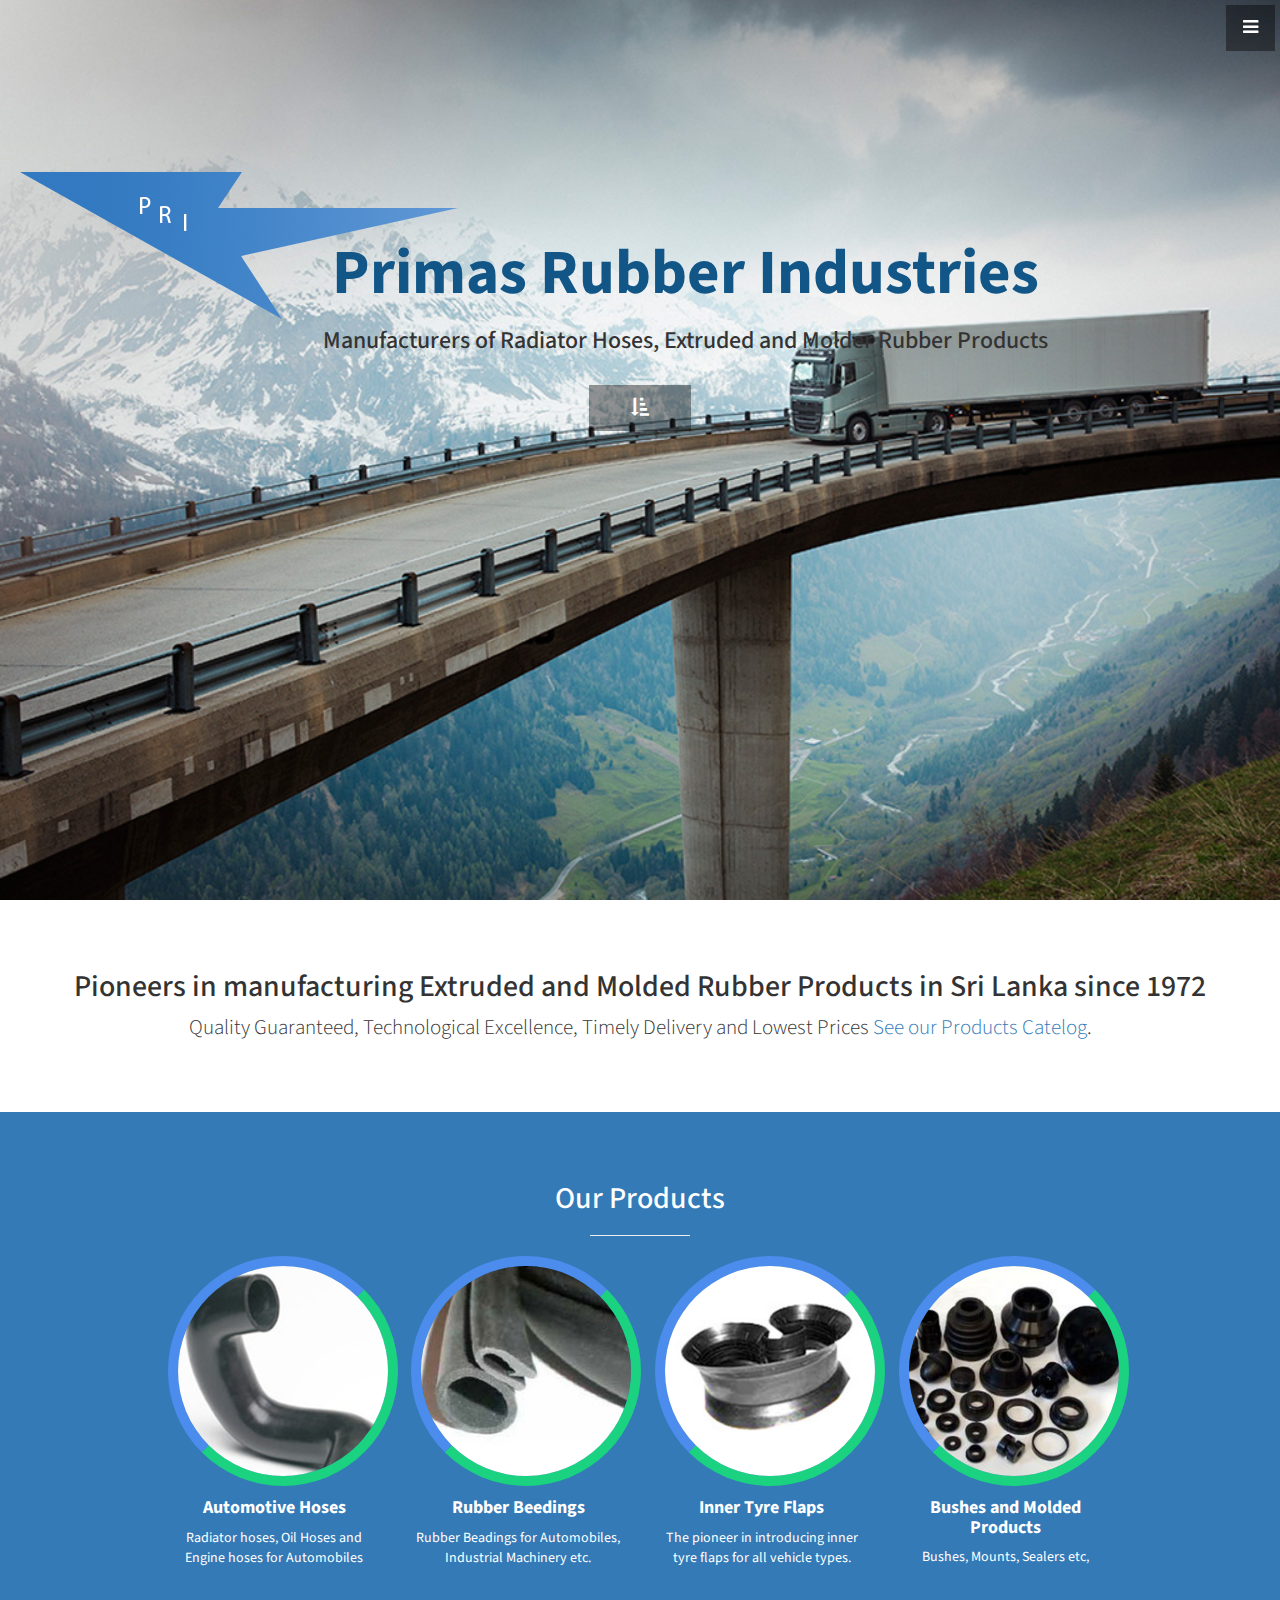
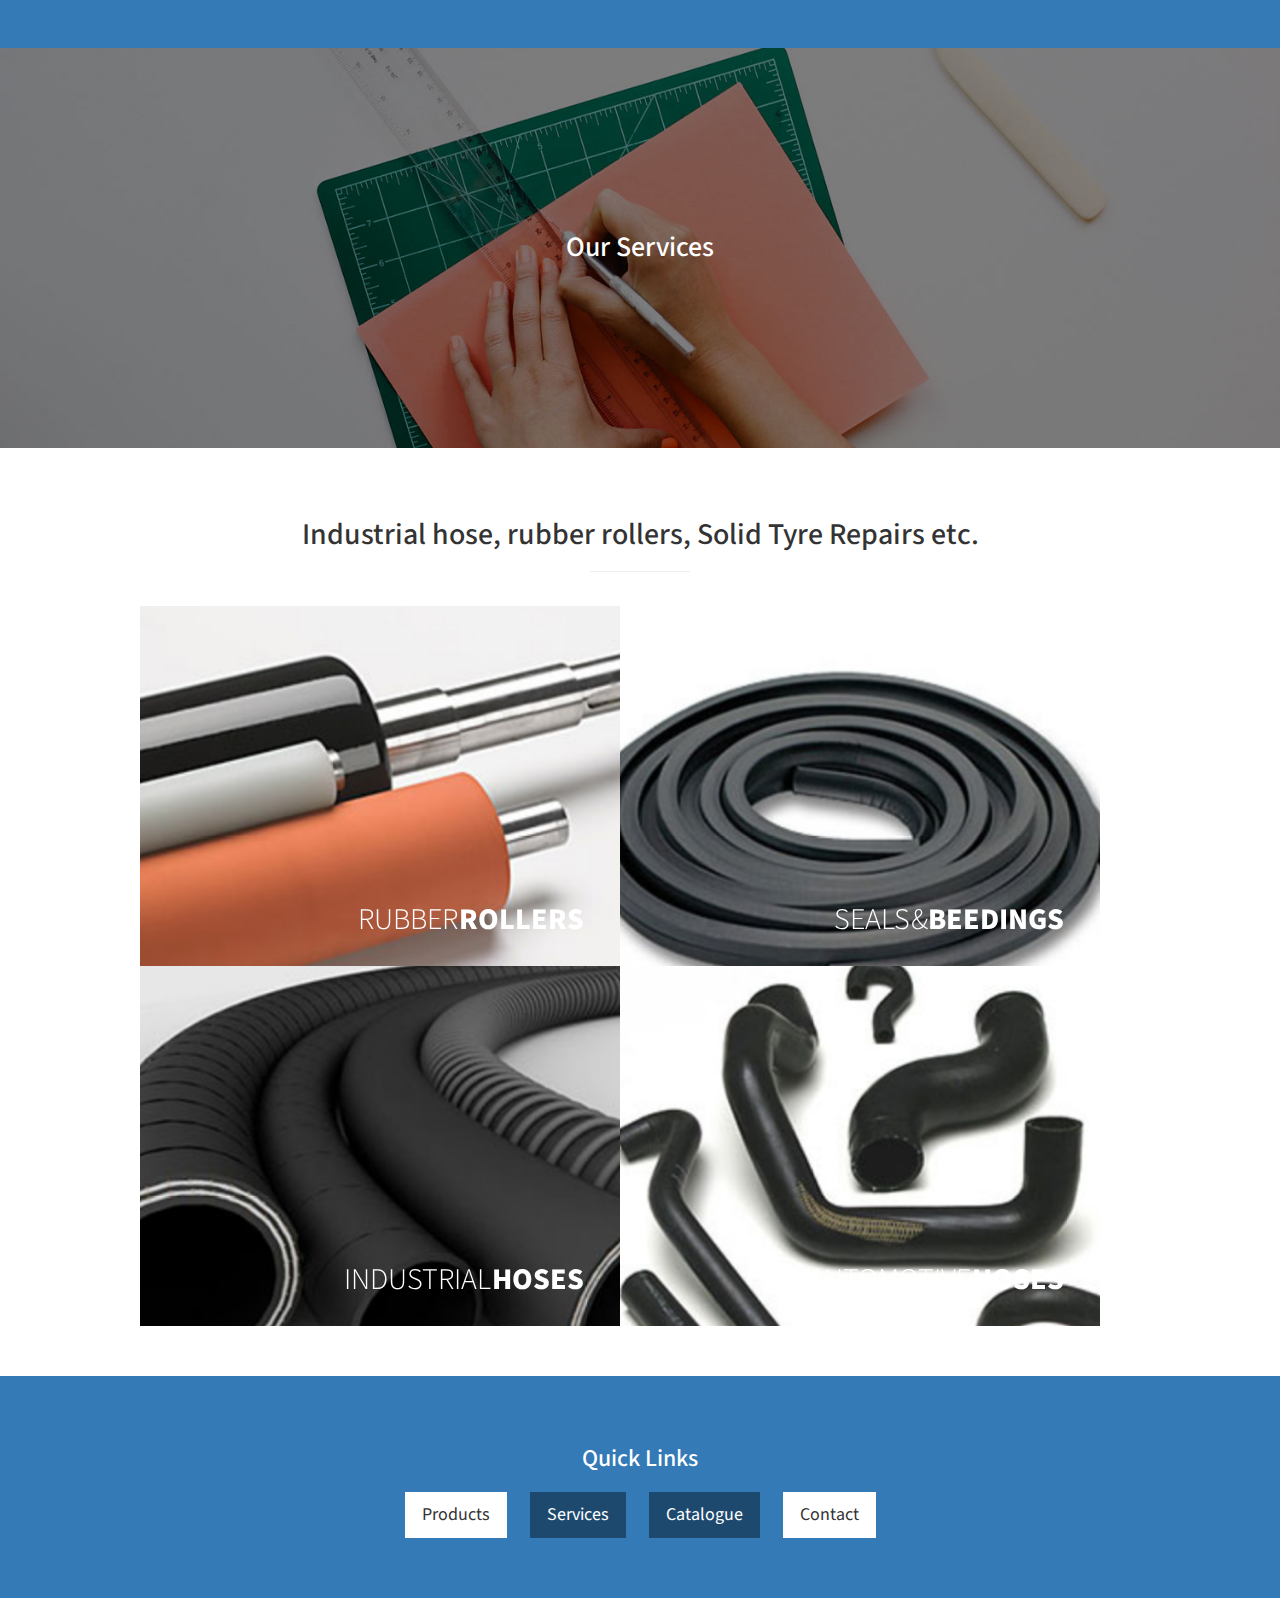
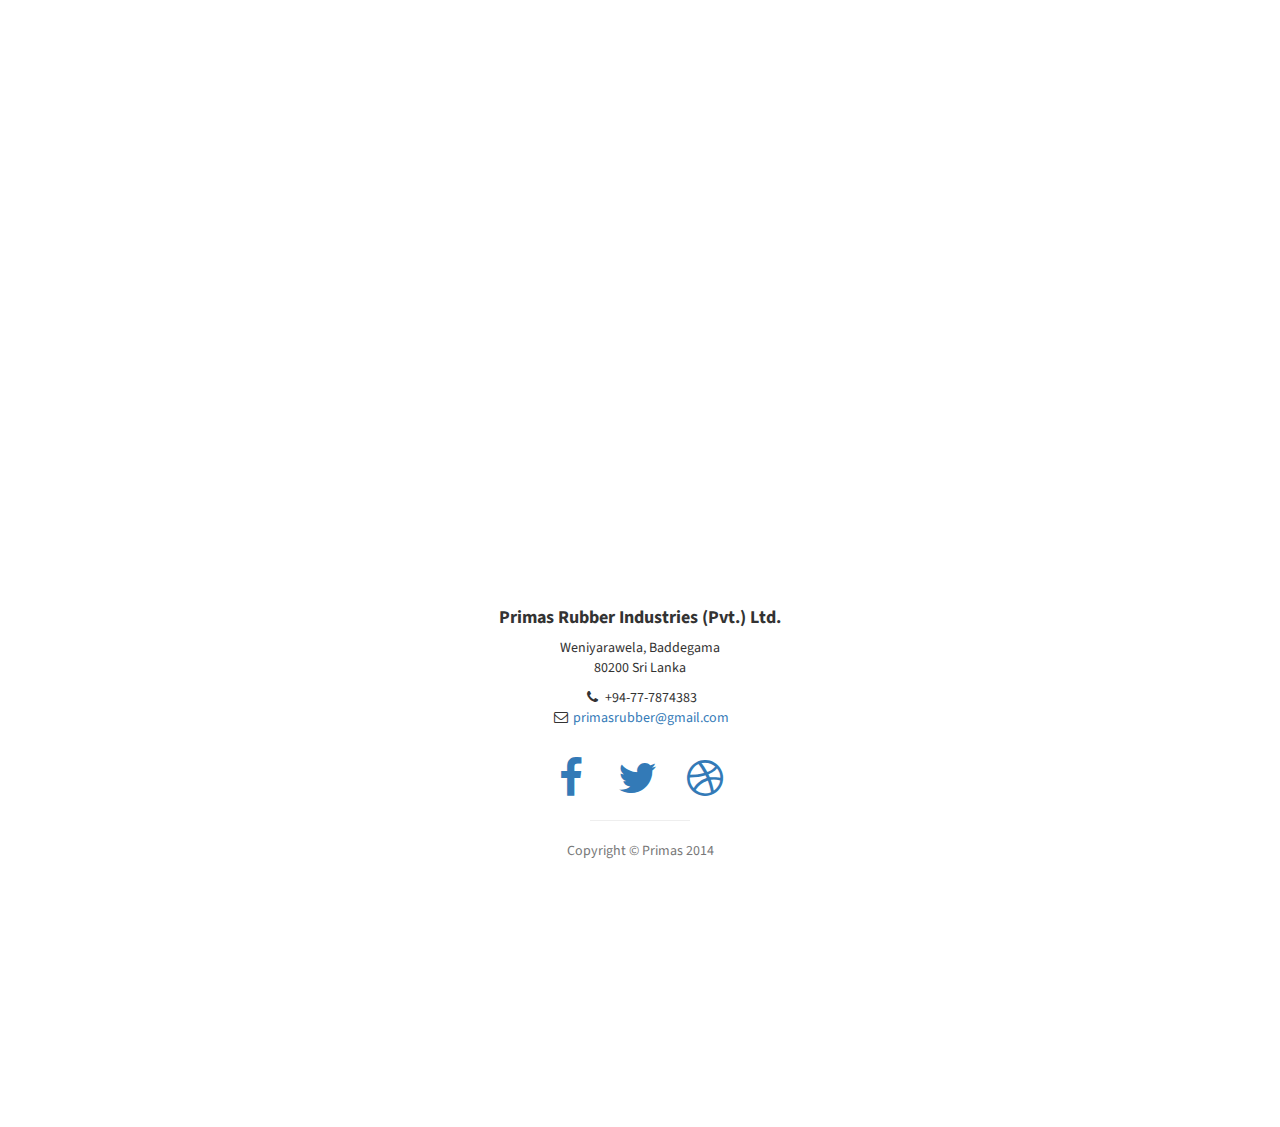
<file: index.html>
<!DOCTYPE html>
<html lang="en">

<head>

  <meta charset="utf-8">
  <meta http-equiv="X-UA-Compatible" content="IE=edge">
  <meta name="viewport" content="width=device-width, initial-scale=1">
  <meta name="description" content="">
  <meta name="author" content="">

  <title>Primas Rubber Industries</title>

  <!-- Bootstrap Core CSS -->
  <link href="lib/bootstrap/css/bootstrap.min.css" rel="stylesheet">

  <!-- Custom CSS -->
  <link href="css/style-portfolio.css" rel="stylesheet">


  <!-- Font Awesome -->
  <link href="fonts/font-awesome/css/font-awesome.min.css" rel="stylesheet" type="text/css">
  <link href="http://fonts.googleapis.com/css?family=Source+Sans+Pro:300,400,700,300italic,400italic,700italic"
        rel="stylesheet" type="text/css">

  <!-- Hover effects -->
  <link rel="stylesheet" href="lib/hovereffects/normalize.css">
  <link rel="stylesheet" href="lib/hovereffects/set1.css">
  <!-- iHover -->
  <link href="lib/iHover/ihover.css" rel="stylesheet">

  <!-- HTML5 Shim and Respond.js IE8 support of HTML5 elements and media queries -->
  <!-- WARNING: Respond.js doesn't work if you view the page via file:// -->
  <!--[if lt IE 9]>
  <script src="https://oss.maxcdn.com/libs/html5shiv/3.7.0/html5shiv.js"></script>
  <script src="https://oss.maxcdn.com/libs/respond.js/1.4.2/respond.min.js"></script>
  <![endif]-->

</head>

<body>

<!-- Navigation -->
<a id="menu-toggle" href="#" class="btn btn-dark btn-lg toggle"><i class="fa fa-bars"></i></a>
<nav id="sidebar-wrapper">
  <ul class="sidebar-nav">
    <a id="menu-close" href="#" class="btn btn-light btn-lg pull-right toggle"><i class="fa fa-times"></i></a>
    <li class="sidebar-brand">
      <a href="#top">Start Bootstrap</a>
    </li>
    <li>
      <a href="#top">Home</a>
    </li>
    <li>
      <a href="#about">About</a>
    </li>
    <li>
      <a href="#products">Products</a>
    </li>
    <li>
      <a href="#services">Services</a>
    </li>
    <li>
      <a href="#contactMap">Contact</a>
    </li>
  </ul>
</nav>

<!-- Header -->
<header id="top" class="header">

  <div class="text-vertical-center">
    <div style=" float: left; margin-right: -30%; margin-top: -5%"><img src="img/logo.png" alt=""/></div>
    <div class="moveup">
      <h1 class="blue">Primas Rubber Industries</h1>
      <h3>Manufacturers of Radiator Hoses, Extruded and Molder Rubber Products </h3>
      <br>
      <div><a href="#about" class="btn btn-dark btn-lg" style="width: 8%"> <i class="fa fa-sort-amount-asc"></i></a>
      </div>
    </div>
  </div>
</header>

<!-- About -->
<section id="about" class="about">
  <div class="container">
    <div class="row">
      <div class="col-lg-12 text-center">
        <h2>Pioneers in manufacturing Extruded and Molded Rubber Products in Sri Lanka since 1972</h2>

        <p class="lead">Quality Guaranteed, Technological Excellence, Timely Delivery and Lowest Prices <a
            target="_blank" href="pages/products.html">See our Products Catelog</a>.</p>
      </div>
    </div>
    <!-- /.row -->
  </div>
  <!-- /.container -->
</section>

<!-- Products -->
<section id="products" class="services bg-primary">
  <div class="container">
    <div class="row text-center">
      <div class="col-lg-10 col-lg-offset-1">
        <h2>Our Products</h2>
        <hr class="small">
        <div class="row">

          <div class="col-md-3 col-sm-6">

            <div class="service-item">
              <div class="ih-item circle colored effect1"><a href="pages/products.html#hoses">
                <div class="spinner"></div>
                <div class="img"><img src="img/home/hose.png" alt="img"></div>
                <div class="info">
                  <div class="info-back">
                    <h3>Automotive Hoses</h3>
                    <p>Visit Products Page</p>
                  </div>
                </div>
              </a></div>
              <h4><strong>Automotive Hoses</strong></h4>
              <p>Radiator hoses, Oil Hoses and Engine hoses for Automobiles</p>
            </div>
          </div>
          <div class="col-md-3 col-sm-6">

            <div class="service-item">
              <div class="ih-item circle colored effect1"><a href="pages/products.html#beedings">
                <div class="spinner"></div>
                <div class="img"><img src="img/home/beedings.jpg" alt="img"></div>
                <div class="info">
                  <div class="info-back">
                    <h3>Rubber Beedings</h3>
                    <p>Visit Products Page</p>
                  </div>
                </div>
              </a></div>
              <h4>
                <strong>Rubber Beedings</strong>
              </h4>
              <p>Rubber Beadings for Automobiles, Industrial Machinery etc.</p>
            </div>
          </div>
          <div class="col-md-3 col-sm-6">

            <div class="service-item">
              <div class="ih-item circle colored effect1"><a href="pages/products.html#tyreFlaps">
                <div class="spinner"></div>
                <div class="img"><img src="img/home/tyre_flap.jpg" alt="img"></div>
                <div class="info">
                  <div class="info-back">
                    <h3>Inner Tyre Flaps</h3>

                    <p>Visit Products Page</p>
                  </div>
                </div>
              </a></div>
              <h4>
                <strong>Inner Tyre Flaps</strong>
              </h4>

              <p>The pioneer in introducing inner tyre flaps for all vehicle types.</p>
            </div>
          </div>
          <div class="col-md-3 col-sm-6">

            <div class="service-item">
              <div class="ih-item circle colored effect1"><a href="pages/products.html#bushes">
                <div class="spinner"></div>
                <div class="img"><img src="img/home/bushes.jpg" alt="img"></div>
                <div class="info">
                  <div class="info-back">
                    <h3>Molded Products</h3>

                    <p>Visit Products Page</p>
                  </div>
                </div>
              </a></div>
              <h4>
                <strong>Bushes and Molded Products</strong>
              </h4>
              <p>Bushes, Mounts, Sealers etc,</p>
            </div>
          </div>

        </div>
        <!-- /.row (nested) -->
      </div>
      <!-- /.col-lg-10 -->
    </div>
    <!-- /.row -->
  </div>
  <!-- /.container -->
</section>

<!-- Callout -->
<aside class="callout">
  <div class="text-vertical-center">
    <h1>Our Services</h1>
  </div>
</aside>

<!-- Services -->
<section id="services" class="portfolio">
  <div class="container">
    <div class="row">
      <div class="col-lg-10 col-lg-offset-1 text-center">
        <h2>Industrial hose, rubber rollers, Solid Tyre Repairs etc.</h2>
        <hr class="small">
      </div>
      <!-- /.col-lg-10 -->
    </div>

    <div class="grid">
      <figure class="effect-milo">
        <img class="img-portfolio img-responsive" src="img/portfolio-1.jpg">
        <figcaption>
          <h2>Rubber <span>Rollers</span></h2>

          <p>Repair/Make industrial rubber rollers</p>
          <a href="./pages/services.html">View more</a>
        </figcaption>
      </figure>
      <figure class="effect-milo">
        <img class="img-portfolio img-responsive" src="img/portfolio-2.jpg">
        <figcaption>
          <h2>Seals &<span>Beedings</span></h2>

          <p>Custom made rubber beedings, </p>
          <a href="./pages/services.html">View more</a>
        </figcaption>
      </figure>
      <figure class="effect-milo">
        <img class="img-portfolio img-responsive" src="img/portfolio-3.jpg">
        <figcaption>
          <h2>Industrial <span>Hoses</span></h2>

          <p>Repair/rebuild industrial hoses</p>
          <a href="./pages/services.html">View more</a>
        </figcaption>
      </figure>
      <figure class="effect-milo">
        <img class="img-portfolio img-responsive" src="img/portfolio-4.jpg">
        <figcaption>
          <h2>Automotive <span>Hoses</span></h2>

          <p>Repair/Rebuild automotive hoses</p>
          <a href="./pages/services.html">View more</a>
        </figcaption>
      </figure>
    </div>
    <!-- end grid -->
  </div>
  <!-- /.container -->
</section>

<!-- Call to Action -->
<aside class="call-to-action bg-primary">
  <div class="container">
    <div class="row">
      <div class="col-lg-12 text-center">
        <h3>Quick Links</h3>
        <a href="pages/products.html" class="btn btn-lg btn-light">Products</a>
        <a href="pages/services.html" class="btn btn-lg btn-dark">Services</a>
        <a href="catalogue-hose.html" class="btn btn-lg btn-dark">Catalogue</a>
        <a href="#contactUs" class="btn btn-lg btn-light">Contact</a>
      </div>
    </div>
  </div>
</aside>

<!-- Map -->
<section id="contactMap" class="map">

  <iframe width="100%" height="100%" frameborder="0" scrolling="no" marginheight="0" marginwidth="0"
          src="https://www.google.com/maps/embed?pb=!1m14!1m8!1m3!1d126930.33548590736!2d80.1787370456276!3d6.187854161896184!3m2!1i1024!2i768!4f13.1!3m3!1m2!1s0x3ae179a2f1593d53%3A0x9374120221835210!2sPrimas+Rubber+Industries+Pvt.+Ltd.!5e0!3m2!1sen!2slk!4v1422951763727">

    <br/>
  </iframe>


</section>

<!-- Footer -->
<footer>
  <div class="container" id="contactUs">
    <div class="row">
      <div class="col-lg-10 col-lg-offset-1 text-center">
        <h4><strong>Primas Rubber Industries (Pvt.) Ltd.</strong>
        </h4>

        <p>Weniyarawela, Baddegama<br>
          80200 Sri Lanka</p>
        <ul class="list-unstyled">
          <li><i class="fa fa-phone fa-fw"></i> +94-77-7874383 </li>
          <li><i class="fa fa-envelope-o fa-fw"></i> <a href="mailto:primasrubber@gmail.com">primasrubber@gmail.com</a>
          </li>
        </ul>
        <br>
        <ul class="list-inline">
          <li>
            <a href="#"><i class="fa fa-facebook fa-fw fa-3x"></i></a>
          </li>
          <li>
            <a href="#"><i class="fa fa-twitter fa-fw fa-3x"></i></a>
          </li>
          <li>
            <a href="#"><i class="fa fa-dribbble fa-fw fa-3x"></i></a>
          </li>
        </ul>
        <hr class="small">
        <p class="text-muted">Copyright &copy; Primas 2014</p>
      </div>
    </div>
  </div>
</footer>

<!-- jQuery -->
<script src="lib/jquery/jquery.js"></script>

<!-- Bootstrap Core JavaScript -->
<script src="lib/bootstrap/js/bootstrap.min.js"></script>

<!-- Custom Theme JavaScript -->
<script>
  // Closes the sidebar menu
  $("#menu-close").click(function (e) {
    e.preventDefault();
    $("#sidebar-wrapper").toggleClass("active");
  });

  // Opens the sidebar menu
  $("#menu-toggle").click(function (e) {
    e.preventDefault();
    $("#sidebar-wrapper").toggleClass("active");
  });

  // Scrolls to the selected menu item on the page
  $(function () {
    $('a[href*=#]:not([href=#])').click(function () {
      if (location.pathname.replace(/^\//, '') == this.pathname.replace(/^\//, '') || location.hostname == this.hostname) {

        var target = $(this.hash);
        target = target.length ? target : $('[name=' + this.hash.slice(1) + ']');
        if (target.length) {
          $('html,body').animate({
            scrollTop: target.offset().top
          }, 1000);
          return false;
        }
      }
    });
  });
</script>

<svg version="1.1" xmlns="http://www.w3.org/2000/svg">
  <filter id="svgfilter">
    <feGaussianBlur stdDeviation="3"/>
    <feComponentTransfer>
      <feFuncR type="linear" slope="0.7"/>
      <feFuncG type="linear" slope="0.7"/>
      <feFuncB type="linear" slope="0.7"/>
    </feComponentTransfer>
  </filter>
</svg>
</body>

</html>
</file>
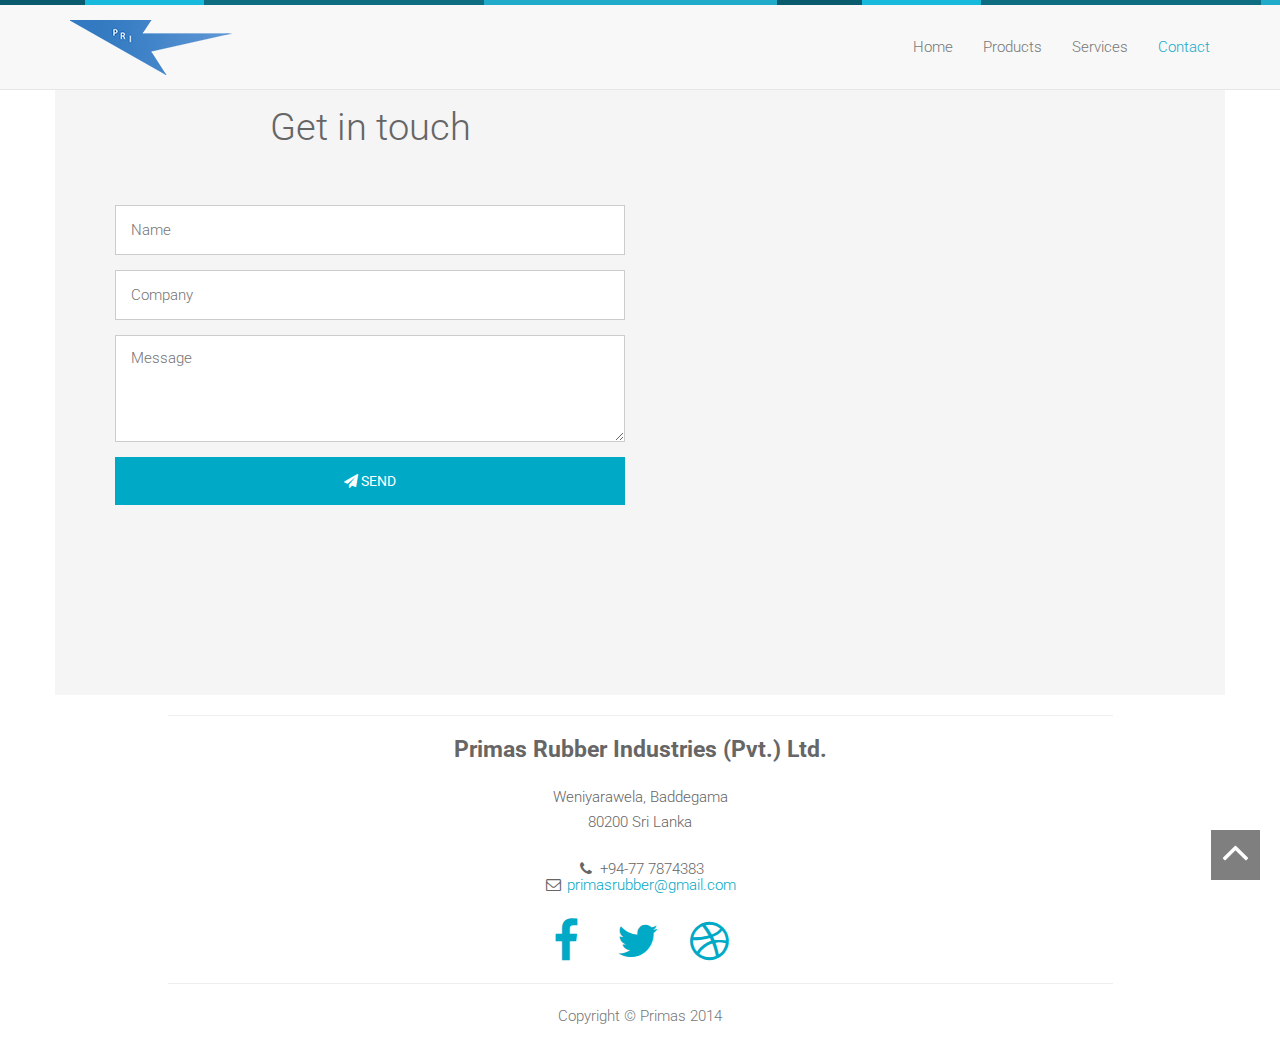
<file: pages/contact.html>
<!DOCTYPE html>
<html lang="en">
<head>
  <meta charset="UTF-8"/>
  <meta http-equiv="Content-Type" content="text/html; charset=utf-8"/>
  <meta name="viewport" content="width=device-width, initial-scale=1, maximum-scale=1, user-scalable=no">
  <title>Primas Products</title>

  <!-- Google fonts -->
  <link href='http://fonts.googleapis.com/css?family=Roboto:400,300,700' rel='stylesheet' type='text/css'>

  <!-- font awesome -->
  <link href="http://maxcdn.bootstrapcdn.com/font-awesome/4.3.0/css/font-awesome.min.css" rel="stylesheet">

  <!-- bootstrap -->
  <link rel="stylesheet" href="../lib/bootstrap/css/bootstrap.css"/>

  <!-- Hover effects -->
  <link rel="stylesheet" href="../lib/hovereffects/normalize.css">
  <link rel="stylesheet" href="../lib/hovereffects/set1.css">

  <!-- wow + animate.css-->
  <link rel="stylesheet" href="../lib/animate/animate.css">
  <link rel="stylesheet" href="../lib/animate/set.css"/>

  <!-- favicon -->
  <link rel="shortcut icon" href="img/favicon.ico" type="image/x-icon">
  <link rel="icon" href="img/favicon.ico" type="image/x-icon">

  <!-- theme -->
  <link rel="stylesheet" href="../css/style-pages.css">

</head>

<body>
<div class="topbar animated fadeInLeftBig"></div>

<!-- Header Starts -->
<div class="navbar-wrapper">
  <div class="container">

    <div class="navbar navbar-default navbar-fixed-top" role="navigation" id="top-nav">
      <div class="container">
        <div class="navbar-header">
          <!-- Logo Starts -->
          <a class="navbar-brand" href="../index.html"><img src="../img/logosmall.png" alt="logo"></a>
          <!-- #Logo Ends -->


          <button type="button" class="navbar-toggle collapsed" data-toggle="collapse"
                  data-target=".navbar-collapse">
            <span class="sr-only">Toggle navigation</span>
            <span class="icon-bar"></span>
            <span class="icon-bar"></span>
            <span class="icon-bar"></span>
          </button>

        </div>


        <!-- Nav Starts -->
        <div class="navbar-collapse  collapse">
          <ul class="nav navbar-nav navbar-right scroll">
            <li><a href="../index.html">Home</a></li>
            <li><a href="./products.html">Products</a></li>
            <li><a href="./services.html">Services</a></li>
            <li class="active"><a href="#">Contact</a></li>
          </ul>
        </div>
        <!-- #Nav Ends -->

      </div>
    </div>

  </div>
</div>
<!-- #Header End -->


<div id="contact" class="container spacer about">
  <br/>
  <div class="row">
    <div class="col-sm-6  contactform center wowload fadeInLeftBig">
      <h2 class="text-center  wowload fadeInUp">Get in touch</h2>
      <input type="text" placeholder="Name">
      <input type="text" placeholder="Company">
      <textarea rows="5" placeholder="Message"></textarea>
      <button class="btn btn-primary"><i class="fa fa-paper-plane"></i> Send</button>
    </div>
    <div class="col-sm-6">
      <div class="map"><!--google map-->
        <iframe width="100%" height="100%" frameborder="0" scrolling="no" marginheight="0" marginwidth="0"
                src="https://www.google.com/maps/embed?pb=!1m14!1m8!1m3!1d126930.33548590736!2d80.1787370456276!3d6.187854161896184!3m2!1i1024!2i768!4f13.1!3m3!1m2!1s0x3ae179a2f1593d53%3A0x9374120221835210!2sPrimas+Rubber+Industries+Pvt.+Ltd.!5e0!3m2!1sen!2slk!4v1422951763727">
          <br/>
        </iframe>
      </div>
    </div>
  </div>
</div>
<!-- #Contact Ends -->

<!-- Footer Starts -->
<footer>
  <div class="container" id="contactUs">
    <div class="row">
      <div class="col-lg-10 col-lg-offset-1 text-center">
        <hr class="small">
        <h4><strong>Primas Rubber Industries (Pvt.) Ltd.</strong>
        </h4>

        <p>Weniyarawela, Baddegama<br>
          80200 Sri Lanka</p>
        <ul class="list-unstyled">
          <li><i class="fa fa-phone fa-fw"></i> +94-77 7874383</li>
          <li><i class="fa fa-envelope-o fa-fw"></i> <a href="mailto:primasrubber@gmail.com">primasrubber@gmail.com</a>
          </li>
        </ul>
        <br>
        <ul class="list-inline">
          <li>
            <a href="#"><i class="fa fa-facebook fa-fw fa-3x"></i></a>
          </li>
          <li>
            <a href="#"><i class="fa fa-twitter fa-fw fa-3x"></i></a>
          </li>
          <li>
            <a href="#"><i class="fa fa-dribbble fa-fw fa-3x"></i></a>
          </li>
        </ul>
        <hr class="small">
        <p class="text-muted">Copyright &copy; Primas 2014</p>
      </div>
    </div>
  </div>
</footer>
<!-- # Footer Ends -->
<a href="#hoses" class="gototop "><i class="fa fa-angle-up  fa-3x"></i></a>

<!-- jquery -->
<script src="../lib/jquery/jquery.js"></script>

<!-- wow script -->
<script src="../lib/wow/wow.min.js"></script>


<!-- boostrap -->
<script src="../lib/bootstrap/js/bootstrap.js" type="text/javascript"></script>

<!-- jquery mobile -->
<script src="../lib/jquery/touchSwipe.min.js"></script>
<script src="../lib/jquery/respond.js"></script>

<!-- gallery -->
<script src="../lib/gallery/jquery.blueimp-gallery.min.js"></script>

<!-- custom script -->
<script src="../js/script.js"></script>

</body>
</html>
</file>
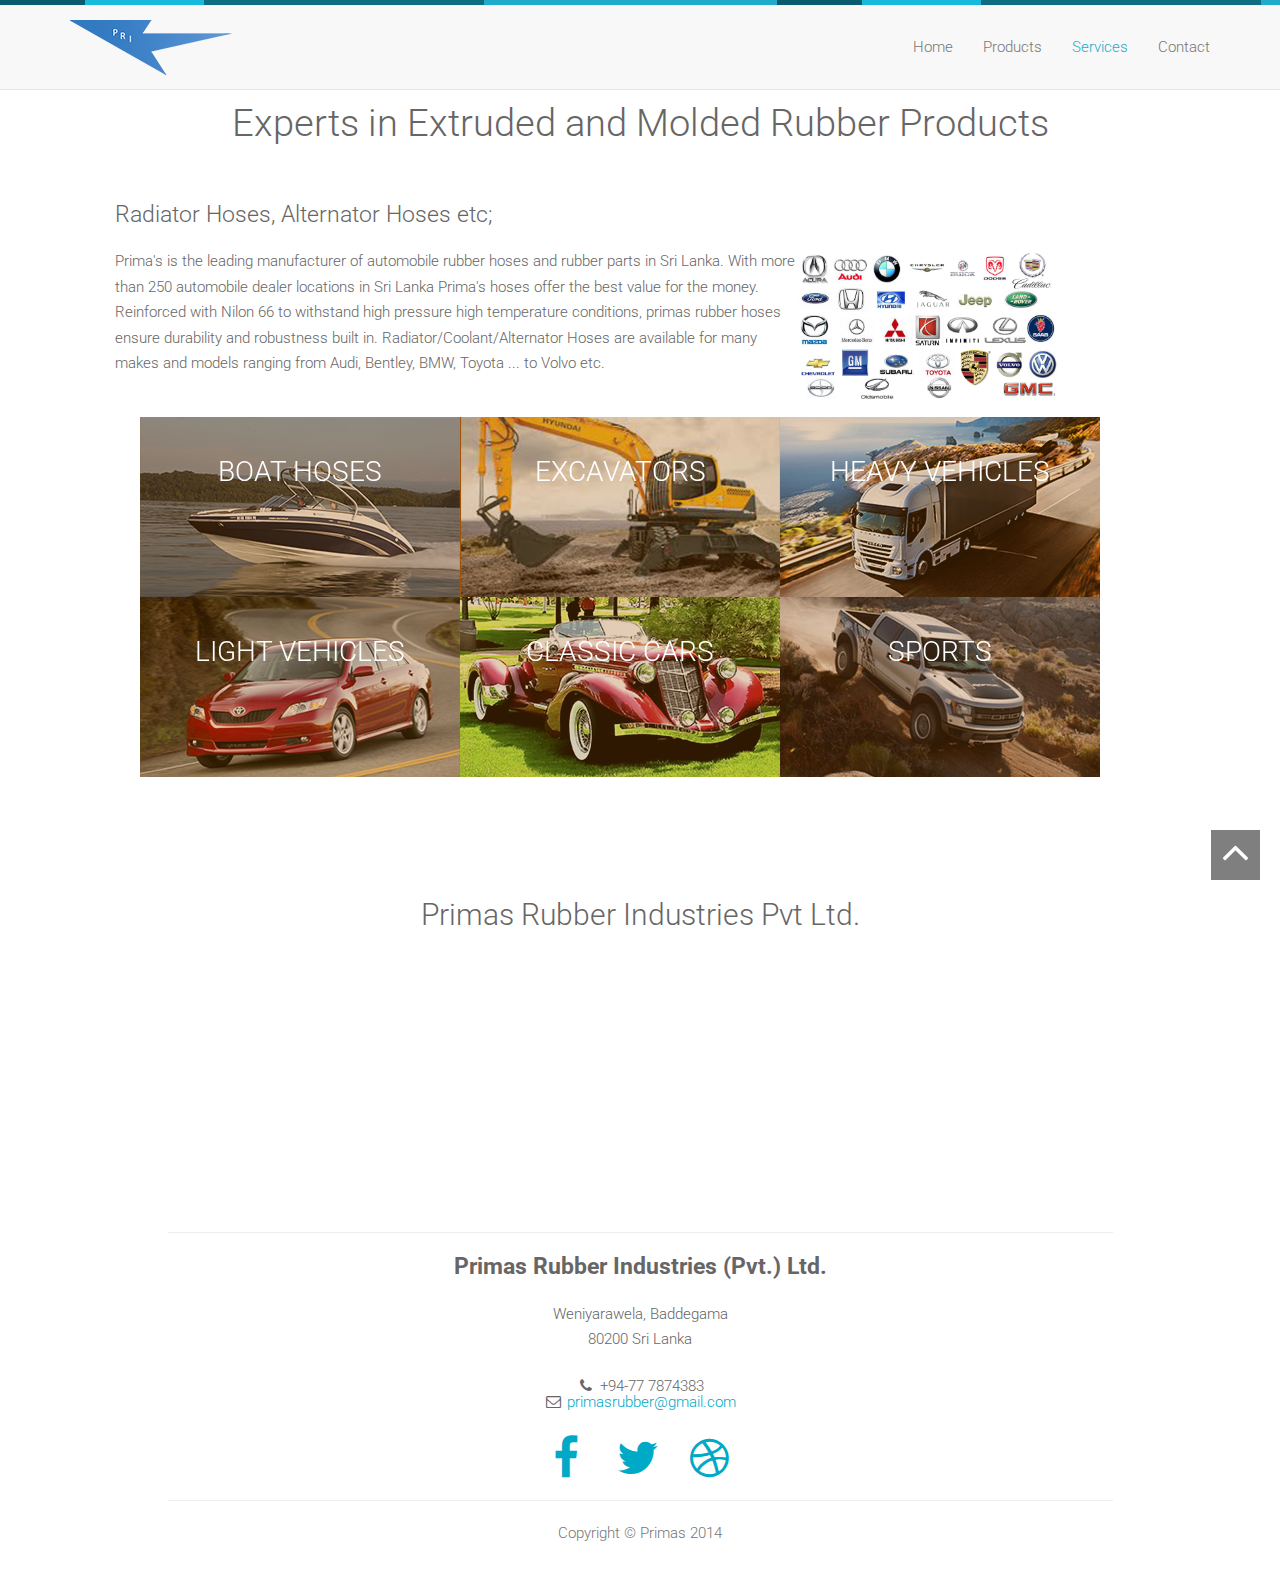
<file: pages/services.html>
<!DOCTYPE html>
<html lang="en">
<head>
  <meta charset="UTF-8"/>
  <meta http-equiv="Content-Type" content="text/html; charset=utf-8"/>
  <meta name="viewport" content="width=device-width, initial-scale=1, maximum-scale=1, user-scalable=no">
  <title>Primas Products</title>

  <!-- Google fonts -->
  <link href='http://fonts.googleapis.com/css?family=Roboto:400,300,700' rel='stylesheet' type='text/css'>

  <!-- font awesome -->
  <link href="http://maxcdn.bootstrapcdn.com/font-awesome/4.3.0/css/font-awesome.min.css" rel="stylesheet">

  <!-- bootstrap -->
  <link rel="stylesheet" href="../lib/bootstrap/css/bootstrap.css"/>

  <!-- Hover effects -->
  <link rel="stylesheet" href="../lib/hovereffects/normalize.css">
  <link rel="stylesheet" href="../lib/hovereffects/set1.css">

  <!-- wow + animate.css-->
  <link rel="stylesheet" href="../lib/animate/animate.css">
  <link rel="stylesheet" href="../lib/animate/set.css"/>

  <!-- favicon -->
  <link rel="shortcut icon" href="img/favicon.ico" type="image/x-icon">
  <link rel="icon" href="img/favicon.ico" type="image/x-icon">

  <!-- theme -->
  <link rel="stylesheet" href="../css/style-pages.css">

</head>

<body>
<div class="topbar animated fadeInLeftBig"></div>

<!-- Header Starts -->
<div class="navbar-wrapper">
  <div class="container">

    <div class="navbar navbar-default navbar-fixed-top" role="navigation" id="top-nav">
      <div class="container">
        <div class="navbar-header">
          <!-- Logo Starts -->
          <a class="navbar-brand" href="../index.html"><img src="../img/logosmall.png" alt="logo"></a>
          <!-- #Logo Ends -->


          <button type="button" class="navbar-toggle collapsed" data-toggle="collapse"
                  data-target=".navbar-collapse">
            <span class="sr-only">Toggle navigation</span>
            <span class="icon-bar"></span>
            <span class="icon-bar"></span>
            <span class="icon-bar"></span>
          </button>

        </div>


        <!-- Nav Starts -->
        <div class="navbar-collapse  collapse">
          <ul class="nav navbar-nav navbar-right scroll">
            <li><a href="../index.html">Home</a></li>
            <li><a href="./products.html">Products</a></li>
            <li class="active"><a href="#">Services</a></li>
            <li><a href="./contact.html">Contact</a></li>
          </ul>
        </div>
        <!-- #Nav Ends -->

      </div>
    </div>

  </div>
</div>
<!-- #Header End -->


<div id="services" class="container spacer about">
  <h2 class="text-center wowload fadeInUp" style="margin-top: 1%">Experts in Extruded and Molded Rubber Products</h2>

  <!-- Hoses Start -->
  <span class="anchorScroll" id="hoses"></span>
  <div class="row" >

    <div class="col-sm-12 wowload fadeInRight">
      <h4>Radiator Hoses, Alternator Hoses etc;
      </h4>

      <img src="../img/products/CAR-LOGO.png" alt="img01" style="float:right ; width:25%; margin-right: 10%"/>

      <p>Prima's is the leading manufacturer of automobile rubber hoses and rubber parts in Sri Lanka. With more than
        250
        automobile dealer locations in Sri Lanka Prima's hoses offer the best value for the money.
        Reinforced with Nilon 66 to withstand high pressure high temperature conditions,
        primas rubber hoses ensure durability and robustness built in.
        Radiator/Coolant/Alternator Hoses are available for many makes and models ranging from Audi, Bentley, BMW,
        Toyota ... to Volvo etc.
      </p>
    </div>
  </div>
  <!--hoses image grid-->
  <div class="row">
    <div class="col-sm-12">
      <div id="hoses-img-grid" class="clearfix grid grid-small nolink" style="clear: both">
        <figure class="effect-bubba  wowload fadeIn">
          <img src="../img/products/boat.png" alt="img01"/>
          <figcaption>
            <h4>Boat Hoses</h4>
          </figcaption>
        </figure>
        <figure class="effect-bubba  wowload fadeIn">
          <img src="../img/products/excavator.png" alt="img01"/>
          <figcaption>
            <h4>Excavators</h4>
          </figcaption>
        </figure>
        <figure class="effect-bubba  wowload fadeIn">
          <img src="../img/products/truck.png" alt="img01"/>
          <figcaption>
            <h4>Heavy Vehicles</h4>
          </figcaption>
        </figure>
        <figure class="effect-bubba  wowload fadeIn">
          <img src="../img/products/car.png" alt="img01"/>
          <figcaption>
            <h4>Light Vehicles</h4>
          </figcaption>
        </figure>
        <figure class="effect-bubba  wowload fadeIn">
          <img src="../img/products/classic.png" alt="img01"/>
          <figcaption>
            <h4>Classic Cars</h4>
          </figcaption>
        </figure>
        <figure class="effect-bubba  wowload fadeIn">
          <img src="../img/products/sports.png" alt="img01"/>
          <figcaption>
            <h4>Sports</h4>
          </figcaption>
        </figure>
      </div>
    </div>
    <!--end hose image grid-->
  </div>
  <!--end Hoses-->




  <!--process circles-->
  <div class="process">
    <h3 class="text-center wowload fadeInUp">Primas Rubber Industries Pvt Ltd.</h3>
    <ul class="row text-center list-inline  wowload bounceInUp">
      <li>
        <span><i class="fa fa-star"></i><b>Quality</b></span>
      </li>
      <li>
        <span><i class="fa fa-history"></i><b>Durability</b></span>
      </li>
      <li>
        <span><i class="fa fa-flask"></i><b>Innovation</b></span>
      </li>
      <li>
        <span><i class="fa fa-money"></i><b>Economy</b></span>
      </li>
      <li>
        <span><i class="fa fa-trophy"></i><b>Excellence</b></span>
      </li>
    </ul>
  </div>
</div>
<!-- #Products Ends -->

<!-- Footer Starts -->
<footer>
  <div class="container" id="contactUs">
    <div class="row">
      <div class="col-lg-10 col-lg-offset-1 text-center">
        <hr class="small">
        <h4><strong>Primas Rubber Industries (Pvt.) Ltd.</strong>
        </h4>

        <p>Weniyarawela, Baddegama<br>
          80200 Sri Lanka</p>
        <ul class="list-unstyled">
          <li><i class="fa fa-phone fa-fw"></i> +94-77 7874383</li>
          <li><i class="fa fa-envelope-o fa-fw"></i> <a href="mailto:primasrubber@gmail.com">primasrubber@gmail.com</a>
          </li>
        </ul>
        <br>
        <ul class="list-inline">
          <li>
            <a href="#"><i class="fa fa-facebook fa-fw fa-3x"></i></a>
          </li>
          <li>
            <a href="#"><i class="fa fa-twitter fa-fw fa-3x"></i></a>
          </li>
          <li>
            <a href="#"><i class="fa fa-dribbble fa-fw fa-3x"></i></a>
          </li>
        </ul>
        <hr class="small">
        <p class="text-muted">Copyright &copy; Primas 2014</p>
      </div>
    </div>
  </div>
</footer>
<!-- # Footer Ends -->
<a href="#hoses" class="gototop "><i class="fa fa-angle-up  fa-3x"></i></a>

<!-- jquery -->
<script src="../lib/jquery/jquery.js"></script>

<!-- wow script -->
<script src="../lib/wow/wow.min.js"></script>


<!-- boostrap -->
<script src="../lib/bootstrap/js/bootstrap.js" type="text/javascript"></script>

<!-- jquery mobile -->
<script src="../lib/jquery/touchSwipe.min.js"></script>
<script src="../lib/jquery/respond.js"></script>

<!-- gallery -->
<script src="../lib/gallery/jquery.blueimp-gallery.min.js"></script>

<!-- custom script -->
<script src="../js/script.js"></script>

</body>
</html>
</file>
<file: lib/hovereffects/set1.css>
@font-face {
	font-weight: normal;
	font-style: normal;
	font-family: 'feathericons';
	src:url('../fonts/feathericons/feathericons.eot?-8is7zf');
	src:url('../fonts/feathericons/feathericons.eot?#iefix-8is7zf') format('embedded-opentype'),
		url('../fonts/feathericons/feathericons.woff?-8is7zf') format('woff'),
		url('../fonts/feathericons/feathericons.ttf?-8is7zf') format('truetype'),
		url('../fonts/feathericons/feathericons.svg?-8is7zf#feathericons') format('svg');
}

.grid {
	position: relative;
	margin: 0 auto;
	padding: 1em 0 4em;
	max-width: 1000px;
	list-style: none;
	text-align: center;
}

/* Common style */
.grid figure {
	position: relative;
	float: left;
	overflow: hidden;
	min-width: 250px;
	max-width: 480px;
	max-height: 360px;
	width: 48%;
	background: #3085a3;
	text-align: center;
	cursor: pointer;
}

.grid figure img {
	position: relative;
	display: block;
	min-height: 100%;
	max-width: 100%;
	opacity: 0.8;
}

.grid figure figcaption {
	padding: 2em;
	color: #fff;
	text-transform: uppercase;
	font-size: 1.25em;
	-webkit-backface-visibility: hidden;
	backface-visibility: hidden;
}

.grid figure figcaption::before,
.grid figure figcaption::after {
	pointer-events: none;
}

.grid figure figcaption,
.grid figure figcaption > a {
	position: absolute;
	top: 0;
	left: 0;
	width: 100%;
	height: 100%;
}

/* Anchor will cover the whole item by default */
/* For some effects it will show as a button */
.grid figure figcaption > a {
	z-index: 1000;
	text-indent: 200%;
	white-space: nowrap;
	font-size: 0;
	opacity: 0;
}

.grid figure h2 {
	word-spacing: -0.15em;
	font-weight: 300;
}

.grid figure h2 span {
	font-weight: 800;
}

.grid figure h2,
.grid figure p {
	margin: 0;
}

.grid figure p {
	letter-spacing: 1px;
	font-size: 68.5%;
}

/* Individual effects */

/*---------------*/
/***** Lily *****/
/*---------------*/

figure.effect-lily img {
	max-width: none;
	width: -webkit-calc(100% + 50px);
	width: calc(100% + 50px);
	opacity: 0.7;
	-webkit-transition: opacity 0.35s, -webkit-transform 0.35s;
	transition: opacity 0.35s, transform 0.35s;
	-webkit-transform: translate3d(-40px,0, 0);
	transform: translate3d(-40px,0,0);
}

figure.effect-lily figcaption {
	text-align: left;
}

figure.effect-lily figcaption > div {
	position: absolute;
	bottom: 0;
	left: 0;
	padding: 2em;
	width: 100%;
	height: 50%;
}

figure.effect-lily h2,
figure.effect-lily p {
	-webkit-transform: translate3d(0,40px,0);
	transform: translate3d(0,40px,0);
}

figure.effect-lily h2 {
	-webkit-transition: -webkit-transform 0.35s;
	transition: transform 0.35s;
}

figure.effect-lily p {
	color: rgba(255,255,255,0.8);
	opacity: 0;
	-webkit-transition: opacity 0.2s, -webkit-transform 0.35s;
	transition: opacity 0.2s, transform 0.35s;
}

figure.effect-lily:hover img,
figure.effect-lily:hover p {
	opacity: 1;
}

figure.effect-lily:hover img,
figure.effect-lily:hover h2,
figure.effect-lily:hover p {
	-webkit-transform: translate3d(0,0,0);
	transform: translate3d(0,0,0);
}

figure.effect-lily:hover p {
	-webkit-transition-delay: 0.05s;
	transition-delay: 0.05s;
	-webkit-transition-duration: 0.35s;
	transition-duration: 0.35s;
}

/*---------------*/
/***** Sadie *****/
/*---------------*/

figure.effect-sadie figcaption::before {
	position: absolute;
	top: 0;
	left: 0;
	width: 100%;
	height: 100%;
	background: -webkit-linear-gradient(top, rgba(72,76,97,0) 0%, rgba(72,76,97,0.8) 75%);
	background: linear-gradient(to bottom, rgba(72,76,97,0) 0%, rgba(72,76,97,0.8) 75%);
	content: '';
	opacity: 0;
	-webkit-transform: translate3d(0,50%,0);
	transform: translate3d(0,50%,0);
}

figure.effect-sadie h2 {
	position: absolute;
	top: 50%;
	left: 0;
	width: 100%;
	color: #484c61;
	-webkit-transition: -webkit-transform 0.35s, color 0.35s;
	transition: transform 0.35s, color 0.35s;
	-webkit-transform: translate3d(0,-50%,0);
	transform: translate3d(0,-50%,0);
}

figure.effect-sadie figcaption::before,
figure.effect-sadie p {
	-webkit-transition: opacity 0.35s, -webkit-transform 0.35s;
	transition: opacity 0.35s, transform 0.35s;
}

figure.effect-sadie p {
	position: absolute;
	bottom: 0;
	left: 0;
	padding: 2em;
	width: 100%;
	opacity: 0;
	-webkit-transform: translate3d(0,10px,0);
	transform: translate3d(0,10px,0);
}

figure.effect-sadie:hover h2 {
	color: #fff;
	-webkit-transform: translate3d(0,-50%,0) translate3d(0,-40px,0);
	transform: translate3d(0,-50%,0) translate3d(0,-40px,0);
}

figure.effect-sadie:hover figcaption::before ,
figure.effect-sadie:hover p {
	opacity: 1;
	-webkit-transform: translate3d(0,0,0);
	transform: translate3d(0,0,0);
}

/*---------------*/
/***** Roxy *****/
/*---------------*/

figure.effect-roxy {
	background: -webkit-linear-gradient(45deg, #ff89e9 0%, #05abe0 100%);
	background: linear-gradient(45deg, #ff89e9 0%,#05abe0 100%);
}

figure.effect-roxy img {
	max-width: none;
	width: -webkit-calc(100% + 60px);
	width: calc(100% + 60px);
	-webkit-transition: opacity 0.35s, -webkit-transform 0.35s;
	transition: opacity 0.35s, transform 0.35s;
	-webkit-transform: translate3d(-50px,0,0);
	transform: translate3d(-50px,0,0);
}

figure.effect-roxy figcaption::before {
	position: absolute;
	top: 30px;
	right: 30px;
	bottom: 30px;
	left: 30px;
	border: 1px solid #fff;
	content: '';
	opacity: 0;
	-webkit-transition: opacity 0.35s, -webkit-transform 0.35s;
	transition: opacity 0.35s, transform 0.35s;
	-webkit-transform: translate3d(-20px,0,0);
	transform: translate3d(-20px,0,0);
}

figure.effect-roxy figcaption {
	padding: 3em;
	text-align: left;
}

figure.effect-roxy h2 {
	padding: 30% 0 10px 0;
}

figure.effect-roxy p {
	opacity: 0;
	-webkit-transition: opacity 0.35s, -webkit-transform 0.35s;
	transition: opacity 0.35s, transform 0.35s;
	-webkit-transform: translate3d(-10px,0,0);
	transform: translate3d(-10px,0,0);
}

figure.effect-roxy:hover img {
	opacity: 0.7;
	-webkit-transform: translate3d(0,0,0);
	transform: translate3d(0,0,0);
}

figure.effect-roxy:hover figcaption::before,
figure.effect-roxy:hover p {
	opacity: 1;
	-webkit-transform: translate3d(0,0,0);
	transform: translate3d(0,0,0);
}

/*---------------*/
/***** Bubba *****/
/*---------------*/

figure.effect-bubba {
	background: #429e99;
}

figure.effect-bubba img {
	opacity: 0.7;
	-webkit-transition: opacity 0.35s;
	transition: opacity 0.35s;
}

figure.effect-bubba:hover img {
	opacity: 0.4;
}

figure.effect-bubba figcaption::before,
figure.effect-bubba figcaption::after {
	position: absolute;
	top: 30px;
	right: 30px;
	bottom: 30px;
	left: 30px;
	content: '';
	opacity: 0;
	-webkit-transition: opacity 0.35s, -webkit-transform 0.35s;
	transition: opacity 0.35s, transform 0.35s;
}

figure.effect-bubba figcaption::before {
	border-top: 1px solid #fff;
	border-bottom: 1px solid #fff;
	-webkit-transform: scale(0,1);
	transform: scale(0,1);
}

figure.effect-bubba figcaption::after {
	border-right: 1px solid #fff;
	border-left: 1px solid #fff;
	-webkit-transform: scale(1,0);
	transform: scale(1,0);
}

figure.effect-bubba h2 {
	padding-top: 30%;
	-webkit-transition: -webkit-transform 0.35s;
	transition: transform 0.35s;
	-webkit-transform: translate3d(0,-20px,0);
	transform: translate3d(0,-20px,0);
}

figure.effect-bubba p {
	padding: 20px 2.5em;
	opacity: 0;
	-webkit-transition: opacity 0.35s, -webkit-transform 0.35s;
	transition: opacity 0.35s, transform 0.35s;
	-webkit-transform: translate3d(0,20px,0);
	transform: translate3d(0,20px,0);
}

figure.effect-bubba:hover figcaption::before,
figure.effect-bubba:hover figcaption::after {
	opacity: 1;
	-webkit-transform: scale(1);
	transform: scale(1);
}

figure.effect-bubba:hover h2,
figure.effect-bubba:hover p {
	opacity: 1;
	-webkit-transform: translate3d(0,0,0);
	transform: translate3d(0,0,0);
}

/*---------------*/
/***** Romeo *****/
/*---------------*/

figure.effect-romeo {
	-webkit-perspective: 1000px;
	perspective: 1000px;
}

figure.effect-romeo img {
	-webkit-transition: opacity 0.35s, -webkit-transform 0.35s;
	transition: opacity 0.35s, transform 0.35s;
	-webkit-transform: translate3d(0,0,300px);
	transform: translate3d(0,0,300px);
}

figure.effect-romeo:hover img {
	opacity: 0.6;
	-webkit-transform: translate3d(0,0,0);
	transform: translate3d(0,0,0);
}

figure.effect-romeo figcaption::before,
figure.effect-romeo figcaption::after {
	position: absolute;
	top: 50%;
	left: 50%;
	width: 80%;
	height: 1px;
	background: #fff;
	content: '';
	-webkit-transition: opacity 0.35s, -webkit-transform 0.35s;
	transition: opacity 0.35s, transform 0.35s;
	-webkit-transform: translate3d(-50%,-50%,0);
	transform: translate3d(-50%,-50%,0);
}

figure.effect-romeo:hover figcaption::before {
	opacity: 0.5;
	-webkit-transform: translate3d(-50%,-50%,0) rotate(45deg);
	transform: translate3d(-50%,-50%,0) rotate(45deg);
}

figure.effect-romeo:hover figcaption::after {
	opacity: 0.5;
	-webkit-transform: translate3d(-50%,-50%,0) rotate(-45deg);
	transform: translate3d(-50%,-50%,0) rotate(-45deg);
}

figure.effect-romeo h2,
figure.effect-romeo p {
	position: absolute;
	top: 50%;
	left: 0;
	width: 100%;
	-webkit-transition: -webkit-transform 0.35s;
	transition: transform 0.35s;
}

figure.effect-romeo h2 {
	-webkit-transform: translate3d(0,-50%,0) translate3d(0,-150%,0);
	transform: translate3d(0,-50%,0) translate3d(0,-150%,0);
}

figure.effect-romeo p {
	padding: 0.25em 2em;
	-webkit-transform: translate3d(0,-50%,0) translate3d(0,150%,0);
	transform: translate3d(0,-50%,0) translate3d(0,150%,0);
}

figure.effect-romeo:hover h2 {
	-webkit-transform: translate3d(0,-50%,0) translate3d(0,-100%,0);
	transform: translate3d(0,-50%,0) translate3d(0,-100%,0);
}

figure.effect-romeo:hover p {
	-webkit-transform: translate3d(0,-50%,0) translate3d(0,100%,0);
	transform: translate3d(0,-50%,0) translate3d(0,100%,0);
}

/*---------------*/
/***** Layla *****/
/*---------------*/

figure.effect-layla {
	background: #18a367;
}

figure.effect-layla img {
	height: 390px;
}

figure.effect-layla figcaption {
	padding: 3em;
}

figure.effect-layla figcaption::before,
figure.effect-layla figcaption::after {
	position: absolute;
	content: '';
	opacity: 0;
}

figure.effect-layla figcaption::before {
	top: 50px;
	right: 30px;
	bottom: 50px;
	left: 30px;
	border-top: 1px solid #fff;
	border-bottom: 1px solid #fff;
	-webkit-transform: scale(0,1);
	transform: scale(0,1);
	-webkit-transform-origin: 0 0;
	transform-origin: 0 0;
}

figure.effect-layla figcaption::after {
	top: 30px;
	right: 50px;
	bottom: 30px;
	left: 50px;
	border-right: 1px solid #fff;
	border-left: 1px solid #fff;
	-webkit-transform: scale(1,0);
	transform: scale(1,0);
	-webkit-transform-origin: 100% 0;
	transform-origin: 100% 0;
}

figure.effect-layla h2 {
	padding-top: 26%;
	-webkit-transition: -webkit-transform 0.35s;
	transition: transform 0.35s;
}

figure.effect-layla p {
	padding: 0.5em 2em;
	text-transform: none;
	opacity: 0;
	-webkit-transform: translate3d(0,-10px,0);
	transform: translate3d(0,-10px,0);
}

figure.effect-layla img,
figure.effect-layla h2 {
	-webkit-transform: translate3d(0,-30px,0);
	transform: translate3d(0,-30px,0);
}

figure.effect-layla img,
figure.effect-layla figcaption::before,
figure.effect-layla figcaption::after,
figure.effect-layla p {
	-webkit-transition: opacity 0.35s, -webkit-transform 0.35s;
	transition: opacity 0.35s, transform 0.35s;
}

figure.effect-layla:hover img {
	opacity: 0.7;
	-webkit-transform: translate3d(0,0,0);
	transform: translate3d(0,0,0);
}

figure.effect-layla:hover figcaption::before,
figure.effect-layla:hover figcaption::after {
	opacity: 1;
	-webkit-transform: scale(1);
	transform: scale(1);
}

figure.effect-layla:hover h2,
figure.effect-layla:hover p {
	opacity: 1;
	-webkit-transform: translate3d(0,0,0);
	transform: translate3d(0,0,0);
}

figure.effect-layla:hover figcaption::after,
figure.effect-layla:hover h2,
figure.effect-layla:hover p,
figure.effect-layla:hover img {
	-webkit-transition-delay: 0.15s;
	transition-delay: 0.15s;
}

/*---------------*/
/***** Honey *****/
/*---------------*/

figure.effect-honey {
	background: #4a3753;
}

figure.effect-honey img {
	opacity: 0.9;
	-webkit-transition: opacity 0.35s;
	transition: opacity 0.35s;
}

figure.effect-honey:hover img {
	opacity: 0.5;
}

figure.effect-honey figcaption::before {
	position: absolute;
	bottom: 0;
	left: 0;
	width: 100%;
	height: 10px;
	background: #fff;
	content: '';
	-webkit-transform: translate3d(0,10px,0);
	transform: translate3d(0,10px,0);
}

figure.effect-honey h2 {
	position: absolute;
	bottom: 0;
	left: 0;
	padding: 1em 1.5em;
	width: 100%;
	text-align: left;
	-webkit-transform: translate3d(0,-30px,0);
	transform: translate3d(0,-30px,0);
}

figure.effect-honey h2 i {
	font-style: normal;
	opacity: 0;
	-webkit-transition: opacity 0.35s, -webkit-transform 0.35s;
	transition: opacity 0.35s, transform 0.35s;
	-webkit-transform: translate3d(0,-30px,0);
	transform: translate3d(0,-30px,0);
}

figure.effect-honey figcaption::before,
figure.effect-honey h2 {
	-webkit-transition: -webkit-transform 0.35s;
	transition: transform 0.35s;
}

figure.effect-honey:hover figcaption::before,
figure.effect-honey:hover h2,
figure.effect-honey:hover h2 i {
	opacity: 1;
	-webkit-transform: translate3d(0,0,0);
	transform: translate3d(0,0,0);
}

/*---------------*/
/***** Oscar *****/
/*---------------*/

figure.effect-oscar {
	background: -webkit-linear-gradient(45deg, #22682a 0%, #9b4a1b 40%, #3a342a 100%);
	background: linear-gradient(45deg, #22682a 0%,#9b4a1b 40%,#3a342a 100%);
}

figure.effect-oscar img {
	opacity: 0.9;
	-webkit-transition: opacity 0.35s;
	transition: opacity 0.35s;
}

figure.effect-oscar figcaption {
	padding: 3em;
	background-color: rgba(58,52,42,0.7);
	-webkit-transition: background-color 0.35s;
	transition: background-color 0.35s;
}

figure.effect-oscar figcaption::before {
	position: absolute;
	top: 30px;
	right: 30px;
	bottom: 30px;
	left: 30px;
	border: 1px solid #fff;
	content: '';
}

figure.effect-oscar h2 {
	margin: 20% 0 10px 0;
	-webkit-transition: -webkit-transform 0.35s;
	transition: transform 0.35s;
	-webkit-transform: translate3d(0,100%,0);
	transform: translate3d(0,100%,0);
}

figure.effect-oscar figcaption::before,
figure.effect-oscar p {
	opacity: 0;
	-webkit-transition: opacity 0.35s, -webkit-transform 0.35s;
	transition: opacity 0.35s, transform 0.35s;
	-webkit-transform: scale(0);
	transform: scale(0);
}

figure.effect-oscar:hover h2 {
	-webkit-transform: translate3d(0,0,0);
	transform: translate3d(0,0,0);
}

figure.effect-oscar:hover figcaption::before,
figure.effect-oscar:hover p {
	opacity: 1;
	-webkit-transform: scale(1);
	transform: scale(1);
}

figure.effect-oscar:hover figcaption {
	background-color: rgba(58,52,42,0);
}

figure.effect-oscar:hover img {
	opacity: 0.4;
}

/*---------------*/
/***** Marley *****/
/*---------------*/

figure.effect-marley figcaption {
	text-align: right;
}

figure.effect-marley h2,
figure.effect-marley p {
	position: absolute;
	right: 30px;
	left: 30px;
	padding: 10px 0;
}


figure.effect-marley p {
	bottom: 30px;
	line-height: 1.5;
	-webkit-transform: translate3d(0,100%,0);
	transform: translate3d(0,100%,0);
}

figure.effect-marley h2 {
	top: 30px;
	-webkit-transition: -webkit-transform 0.35s;
	transition: transform 0.35s;
	-webkit-transform: translate3d(0,20px,0);
	transform: translate3d(0,20px,0);
}

figure.effect-marley:hover h2 {
	-webkit-transform: translate3d(0,0,0);
	transform: translate3d(0,0,0);
}

figure.effect-marley h2::after {
	position: absolute;
	top: 100%;
	left: 0;
	width: 100%;
	height: 4px;
	background: #fff;
	content: '';
	-webkit-transform: translate3d(0,40px,0);
	transform: translate3d(0,40px,0);
}

figure.effect-marley h2::after,
figure.effect-marley p {
	opacity: 0;
	-webkit-transition: opacity 0.35s, -webkit-transform 0.35s;
	transition: opacity 0.35s, transform 0.35s;
}

figure.effect-marley:hover h2::after,
figure.effect-marley:hover p {
	opacity: 1;
	-webkit-transform: translate3d(0,0,0);
	transform: translate3d(0,0,0);
}

/*---------------*/
/***** Ruby *****/
/*---------------*/

figure.effect-ruby {
	background-color: #17819c;
}

figure.effect-ruby img {
	opacity: 0.7;
	-webkit-transition: opacity 0.35s, -webkit-transform 0.35s;
	transition: opacity 0.35s, transform 0.35s;
	-webkit-transform: scale(1.15);
	transform: scale(1.15);
}

figure.effect-ruby:hover img {
	opacity: 0.5;
	-webkit-transform: scale(1);
	transform: scale(1);
}

figure.effect-ruby h2 {
	margin-top: 20%;
	-webkit-transition: -webkit-transform 0.35s;
	transition: transform 0.35s;
	-webkit-transform: translate3d(0,20px,0);
	transform: translate3d(0,20px,0);
}

figure.effect-ruby p {
	margin: 1em 0 0;
	padding: 3em;
	border: 1px solid #fff;
	opacity: 0;
	-webkit-transition: opacity 0.35s, -webkit-transform 0.35s;
	transition: opacity 0.35s, transform 0.35s;
	-webkit-transform: translate3d(0,20px,0) scale(1.1);
	transform: translate3d(0,20px,0) scale(1.1);
} 

figure.effect-ruby:hover h2 {
	-webkit-transform: translate3d(0,0,0);
	transform: translate3d(0,0,0);
}

figure.effect-ruby:hover p {
	opacity: 1;
	-webkit-transform: translate3d(0,0,0) scale(1);
	transform: translate3d(0,0,0) scale(1);
}

/*---------------*/
/***** Milo *****/
/*---------------*/

figure.effect-milo {
	background: #2e5d5a;
}

figure.effect-milo img {
	max-width: none;
	width: -webkit-calc(100% + 60px);
	width: calc(100% + 60px);
	opacity: 1;
	-webkit-transition: opacity 0.35s, -webkit-transform 0.35s;
	transition: opacity 0.35s, transform 0.35s;
	-webkit-transform: translate3d(-30px,0,0) scale(1.12);
	transform: translate3d(-30px,0,0) scale(1.12);
	-webkit-backface-visibility: hidden;
	backface-visibility: hidden;
}

figure.effect-milo:hover img {
	opacity: 0.5;
	-webkit-transform: translate3d(0,0,0) scale(1);
	transform: translate3d(0,0,0) scale(1);
}

figure.effect-milo h2 {
	position: absolute;
	right: 0;
	bottom: 0;
	padding: 1em 1.2em;
}

figure.effect-milo p {
	padding: 0 10px 0 0;
	width: 50%;
	border-right: 1px solid #fff;
	text-align: right;
	opacity: 0;
	-webkit-transition: opacity 0.35s, -webkit-transform 0.35s;
	transition: opacity 0.35s, transform 0.35s;
	-webkit-transform: translate3d(-40px,0,0);
	transform: translate3d(-40px,0,0);
}

figure.effect-milo:hover p {
	opacity: 1;
	-webkit-transform: translate3d(0,0,0);
	transform: translate3d(0,0,0);
}

/*---------------*/
/***** Dexter *****/
/*---------------*/

figure.effect-dexter {
	background: -webkit-linear-gradient(top, rgba(37,141,200,1) 0%, rgba(104,60,19,1) 100%);
	background: linear-gradient(to bottom, rgba(37,141,200,1) 0%,rgba(104,60,19,1) 100%); 
}

figure.effect-dexter img {
	-webkit-transition: opacity 0.35s;
	transition: opacity 0.35s;
}

figure.effect-dexter:hover img {
	opacity: 0.4;
}

figure.effect-dexter figcaption::after {
	position: absolute;
	right: 30px;
	bottom: 30px;
	left: 30px;
	height: -webkit-calc(50% - 30px);
	height: calc(50% - 30px);
	border: 7px solid #fff;
	content: '';
	-webkit-transition: -webkit-transform 0.35s;
	transition: transform 0.35s;
	-webkit-transform: translate3d(0,-100%,0);
	transform: translate3d(0,-100%,0);
}

figure.effect-dexter:hover figcaption::after {
	-webkit-transform: translate3d(0,0,0);
	transform: translate3d(0,0,0);
}

figure.effect-dexter figcaption {
	padding: 3em;
	text-align: left;
}

figure.effect-dexter p {
	position: absolute;
	right: 60px;
	bottom: 60px;
	left: 60px;
	opacity: 0;
	-webkit-transition: opacity 0.35s, -webkit-transform 0.35s;
	transition: opacity 0.35s, transform 0.35s;
	-webkit-transform: translate3d(0,-100px,0);
	transform: translate3d(0,-100px,0);
}

figure.effect-dexter:hover p {
	opacity: 1;
	-webkit-transform: translate3d(0,0,0);
	transform: translate3d(0,0,0);
}

/*---------------*/
/***** Sarah *****/
/*---------------*/

figure.effect-sarah {
	background: #42b078;
}

figure.effect-sarah img {
	max-width: none;
	width: -webkit-calc(100% + 20px);
	width: calc(100% + 20px);
	-webkit-transition: opacity 0.35s, -webkit-transform 0.35s;
	transition: opacity 0.35s, transform 0.35s;
	-webkit-transform: translate3d(-10px,0,0);
	transform: translate3d(-10px,0,0);
	-webkit-backface-visibility: hidden;
	backface-visibility: hidden;
}

figure.effect-sarah:hover img {
	opacity: 0.4;
	-webkit-transform: translate3d(0,0,0);
	transform: translate3d(0,0,0);
}

figure.effect-sarah figcaption {
	text-align: left;
}

figure.effect-sarah h2 {
	position: relative;
	overflow: hidden;
	padding: 0.5em 0;
}

figure.effect-sarah h2::after {
	position: absolute;
	bottom: 0;
	left: 0;
	width: 100%;
	height: 3px;
	background: #fff;
	content: '';
	-webkit-transition: -webkit-transform 0.35s;
	transition: transform 0.35s;
	-webkit-transform: translate3d(-100%,0,0);
	transform: translate3d(-100%,0,0);
}

figure.effect-sarah:hover h2::after {
	-webkit-transform: translate3d(0,0,0);
	transform: translate3d(0,0,0);
}

figure.effect-sarah p {
	padding: 1em 0;
	opacity: 0;
	-webkit-transition: opacity 0.35s, -webkit-transform 0.35s;
	transition: opacity 0.35s, transform 0.35s;
	-webkit-transform: translate3d(100%,0,0);
	transform: translate3d(100%,0,0);
}

figure.effect-sarah:hover p {
	opacity: 1;
	-webkit-transform: translate3d(0,0,0);
	transform: translate3d(0,0,0);
}

/*---------------*/
/***** Zoe *****/
/*---------------*/

figure.effect-zoe figcaption {
	top: auto;
	bottom: 0;
	padding: 1em;
	height: 3.75em;
	background: #fff;
	color: #3c4a50;
	-webkit-transition: -webkit-transform 0.35s;
	transition: transform 0.35s;
	-webkit-transform: translate3d(0,100%,0);
	transform: translate3d(0,100%,0);
}

figure.effect-zoe h2 {
	float: left;
}

figure.effect-zoe p.icon-links a {
	float: right;
	color: #3c4a50;
	font-size: 1.4em;
}

figure.effect-zoe:hover p.icon-links a:hover,
figure.effect-zoe:hover p.icon-links a:focus {
	color: #252d31;
}

figure.effect-zoe p.description {
	position: absolute;
	bottom: 8em;
	padding: 2em;
	color: #fff;
	text-transform: none;
	font-size: 90%;
	opacity: 0;
	-webkit-transition: opacity 0.35s;
	transition: opacity 0.35s;
	-webkit-backface-visibility: hidden; /* Fix for Chrome 37.0.2062.120 (Mac) */
}

figure.effect-zoe h2,
figure.effect-zoe p.icon-links a {
	-webkit-transition: -webkit-transform 0.35s;
	transition: transform 0.35s;
	-webkit-transform: translate3d(0,200%,0);
	transform: translate3d(0,200%,0);
}

figure.effect-zoe p.icon-links a span::before {
	display: inline-block;
	padding: 8px 10px;
	font-family: 'feathericons';
	speak: none;
	-webkit-font-smoothing: antialiased;
	-moz-osx-font-smoothing: grayscale;
}

.icon-eye::before {
	content: '\e000';
}

.icon-paper-clip::before {
	content: '\e001';
}

.icon-heart::before {
	content: '\e024';
}

figure.effect-zoe h2 {
	display: inline-block;
}

figure.effect-zoe:hover p.description {
	opacity: 1;
}

figure.effect-zoe:hover figcaption,
figure.effect-zoe:hover h2,
figure.effect-zoe:hover p.icon-links a {
	-webkit-transform: translate3d(0,0,0);
	transform: translate3d(0,0,0);
}

figure.effect-zoe:hover h2 {
	-webkit-transition-delay: 0.05s;
	transition-delay: 0.05s;
}

figure.effect-zoe:hover p.icon-links a:nth-child(3) {
	-webkit-transition-delay: 0.1s;
	transition-delay: 0.1s;
}

figure.effect-zoe:hover p.icon-links a:nth-child(2) {
	-webkit-transition-delay: 0.15s;
	transition-delay: 0.15s;
}

figure.effect-zoe:hover p.icon-links a:first-child {
	-webkit-transition-delay: 0.2s;
	transition-delay: 0.2s;
}

/*---------------*/
/***** Chico *****/
/*---------------*/

figure.effect-chico img {
	-webkit-transition: opacity 0.35s, -webkit-transform 0.35s;
	transition: opacity 0.35s, transform 0.35s;
	-webkit-transform: scale(1.12);
	transform: scale(1.12);
}

figure.effect-chico:hover img {
	opacity: 0.5;
	-webkit-transform: scale(1);
	transform: scale(1);
}

figure.effect-chico figcaption {
	padding: 3em;
}

figure.effect-chico figcaption::before {
	position: absolute;
	top: 30px;
	right: 30px;
	bottom: 30px;
	left: 30px;
	border: 1px solid #fff;
	content: '';
	-webkit-transform: scale(1.1);
	transform: scale(1.1);
}

figure.effect-chico figcaption::before,
figure.effect-chico p {
	opacity: 0;
	-webkit-transition: opacity 0.35s, -webkit-transform 0.35s;
	transition: opacity 0.35s, transform 0.35s;
}

figure.effect-chico h2 {
	padding: 20% 0 20px 0;
}

figure.effect-chico p {
	margin: 0 auto;
	max-width: 200px;
	-webkit-transform: scale(1.5);
	transform: scale(1.5);
}

figure.effect-chico:hover figcaption::before,
figure.effect-chico:hover p {
	opacity: 1;
	-webkit-transform: scale(1);
	transform: scale(1);
}

@media screen and (max-width: 50em) {
	.content {
		padding: 0 10px;
		text-align: center;
	}
	.grid figure {
		display: inline-block;
		float: none;
		margin: 10px auto;
		width: 100%;
	}
}
</file>
<file: lib/iHover/ihover.css>
.ih-item {
    position: relative;
    -webkit-transition: all 0.35s ease-in-out;
    -moz-transition: all 0.35s ease-in-out;
    transition: all 0.35s ease-in-out;
}
.ih-item,
.ih-item * {
    -webkit-box-sizing: border-box;
    -moz-box-sizing: border-box;
    box-sizing: border-box;
}
.ih-item a {
    color: #333;
}
.ih-item a:hover {
    text-decoration: none;
}
.ih-item img {
    width: 100%;
    height: 100%;
}

.ih-item.circle {
    position: relative;
    width: 220px;
    height: 220px;
    border-radius: 50%;
}
.ih-item.circle .img {
    position: relative;
    width: 220px;
    height: 220px;
    border-radius: 50%;
}
.ih-item.circle .img:before {
    position: absolute;
    display: block;
    content: '';
    width: 100%;
    height: 100%;
    border-radius: 50%;
    box-shadow: inset 0 0 0 16px rgba(255, 255, 255, 0.6), 0 1px 2px rgba(0, 0, 0, 0.3);
    -webkit-transition: all 0.35s ease-in-out;
    -moz-transition: all 0.35s ease-in-out;
    transition: all 0.35s ease-in-out;
}
.ih-item.circle .img img {
    border-radius: 50%;
}
.ih-item.circle .info {
    position: absolute;
    top: 0;
    bottom: 0;
    left: 0;
    right: 0;
    text-align: center;
    border-radius: 50%;
    -webkit-backface-visibility: hidden;
    backface-visibility: hidden;
}

.ih-item.square {
    position: relative;
    width: 316px;
    height: 216px;
    border: 8px solid #fff;
    box-shadow: 1px 1px 3px rgba(0, 0, 0, 0.3);
}
.ih-item.square .info {
    position: absolute;
    top: 0;
    bottom: 0;
    left: 0;
    right: 0;
    text-align: center;
    -webkit-backface-visibility: hidden;
    backface-visibility: hidden;
}

.ih-item.circle.effect1 .spinner {
    width: 230px;
    height: 230px;
    border: 10px solid #4b8cec;
    border-right-color: #1ad280;
    border-bottom-color: #1ad280;
    border-radius: 50%;
    -webkit-transition: all 0.8s ease-in-out;
    -moz-transition: all 0.8s ease-in-out;
    transition: all 0.8s ease-in-out;
}
.ih-item.circle.effect1 .img {
    position: absolute;
    top: 10px;
    bottom: 0;
    left: 10px;
    right: 0;
    width: auto;
    height: auto;
}
.ih-item.circle.effect1 .img:before {
    display: none;
}
.ih-item.circle.effect1.colored .info {
    background: #1a4a72;
    background: rgba(26, 74, 114, 0.6);
}
.ih-item.circle.effect1 .info {
    top: 10px;
    bottom: 0;
    left: 10px;
    right: 0;
    background: #333333;
    background: rgba(0, 0, 0, 0.6);
    opacity: 0;
    -webkit-transition: all 0.8s ease-in-out;
    -moz-transition: all 0.8s ease-in-out;
    transition: all 0.8s ease-in-out;
}
.ih-item.circle.effect1 .info h3 {
    color: #fff;
    text-transform: uppercase;
    position: relative;
    letter-spacing: 2px;
    font-size: 22px;
    margin: 0 30px;
    padding: 55px 0 0 0;
    height: 110px;
    text-shadow: 0 0 1px white, 0 1px 2px rgba(0, 0, 0, 0.3);
}
.ih-item.circle.effect1 .info p {
    color: #bbb;
    padding: 10px 5px;
    font-style: italic;
    margin: 0 30px;
    font-size: 12px;
    border-top: 1px solid rgba(255, 255, 255, 0.5);
}
.ih-item.circle.effect1 a:hover .spinner {
    -webkit-transform: rotate(180deg);
    -moz-transform: rotate(180deg);
    -ms-transform: rotate(180deg);
    -o-transform: rotate(180deg);
    transform: rotate(180deg);
}
.ih-item.circle.effect1 a:hover .info {
    opacity: 1;
}

.ih-item.circle.effect2 .img {
    opacity: 1;
    -webkit-transform: scale(1);
    -moz-transform: scale(1);
    -ms-transform: scale(1);
    -o-transform: scale(1);
    transform: scale(1);
    -webkit-transition: all 0.35s ease-in-out;
    -moz-transition: all 0.35s ease-in-out;
    transition: all 0.35s ease-in-out;
}
.ih-item.circle.effect2.colored .info {
    background: #1a4a72;
    background: rgba(26, 74, 114, 0.6);
}
.ih-item.circle.effect2 .info {
    background: #333333;
    background: rgba(0, 0, 0, 0.6);
    opacity: 0;
    pointer-events: none;
    -webkit-transition: all 0.35s ease-in-out;
    -moz-transition: all 0.35s ease-in-out;
    transition: all 0.35s ease-in-out;
}
.ih-item.circle.effect2 .info h3 {
    color: #fff;
    text-transform: uppercase;
    position: relative;
    letter-spacing: 2px;
    font-size: 22px;
    margin: 0 30px;
    padding: 55px 0 0 0;
    height: 110px;
    text-shadow: 0 0 1px white, 0 1px 2px rgba(0, 0, 0, 0.3);
}
.ih-item.circle.effect2 .info p {
    color: #bbb;
    padding: 10px 5px;
    font-style: italic;
    margin: 0 30px;
    font-size: 12px;
    border-top: 1px solid rgba(255, 255, 255, 0.5);
}

.ih-item.circle.effect2.left_to_right .info {
    -webkit-transform: translateX(-100%);
    -moz-transform: translateX(-100%);
    -ms-transform: translateX(-100%);
    -o-transform: translateX(-100%);
    transform: translateX(-100%);
}
.ih-item.circle.effect2.left_to_right a:hover .img {
    -webkit-transform: rotate(-90deg);
    -moz-transform: rotate(-90deg);
    -ms-transform: rotate(-90deg);
    -o-transform: rotate(-90deg);
    transform: rotate(-90deg);
}
.ih-item.circle.effect2.left_to_right a:hover .info {
    opacity: 1;
    -webkit-transform: translateX(0);
    -moz-transform: translateX(0);
    -ms-transform: translateX(0);
    -o-transform: translateX(0);
    transform: translateX(0);
}

.ih-item.circle.effect2.right_to_left .info {
    -webkit-transform: translateX(100%);
    -moz-transform: translateX(100%);
    -ms-transform: translateX(100%);
    -o-transform: translateX(100%);
    transform: translateX(100%);
}
.ih-item.circle.effect2.right_to_left a:hover .img {
    -webkit-transform: rotate(90deg);
    -moz-transform: rotate(90deg);
    -ms-transform: rotate(90deg);
    -o-transform: rotate(90deg);
    transform: rotate(90deg);
}
.ih-item.circle.effect2.right_to_left a:hover .info {
    opacity: 1;
    -webkit-transform: translateX(0);
    -moz-transform: translateX(0);
    -ms-transform: translateX(0);
    -o-transform: translateX(0);
    transform: translateX(0);
}

.ih-item.circle.effect2.top_to_bottom .info {
    -webkit-transform: translateY(-100%);
    -moz-transform: translateY(-100%);
    -ms-transform: translateY(-100%);
    -o-transform: translateY(-100%);
    transform: translateY(-100%);
}
.ih-item.circle.effect2.top_to_bottom a:hover .img {
    -webkit-transform: rotate(-90deg);
    -moz-transform: rotate(-90deg);
    -ms-transform: rotate(-90deg);
    -o-transform: rotate(-90deg);
    transform: rotate(-90deg);
}
.ih-item.circle.effect2.top_to_bottom a:hover .info {
    opacity: 1;
    -webkit-transform: translateY(0);
    -moz-transform: translateY(0);
    -ms-transform: translateY(0);
    -o-transform: translateY(0);
    transform: translateY(0);
}

.ih-item.circle.effect2.bottom_to_top .info {
    -webkit-transform: translateY(100%);
    -moz-transform: translateY(100%);
    -ms-transform: translateY(100%);
    -o-transform: translateY(100%);
    transform: translateY(100%);
}
.ih-item.circle.effect2.bottom_to_top a:hover .img {
    -webkit-transform: rotate(90deg);
    -moz-transform: rotate(90deg);
    -ms-transform: rotate(90deg);
    -o-transform: rotate(90deg);
    transform: rotate(90deg);
}
.ih-item.circle.effect2.bottom_to_top a:hover .info {
    opacity: 1;
    -webkit-transform: translateY(0);
    -moz-transform: translateY(0);
    -ms-transform: translateY(0);
    -o-transform: translateY(0);
    transform: translateY(0);
}

.ih-item.circle.effect3 .img {
    z-index: 11;
    -webkit-transition: all 0.35s ease-in-out;
    -moz-transition: all 0.35s ease-in-out;
    transition: all 0.35s ease-in-out;
}
.ih-item.circle.effect3.colored .info {
    background: #1a4a72;
}
.ih-item.circle.effect3 .info {
    background: #333333;
    opacity: 0;
    pointer-events: none;
    -webkit-transition: all 0.35s ease-in-out;
    -moz-transition: all 0.35s ease-in-out;
    transition: all 0.35s ease-in-out;
}
.ih-item.circle.effect3 .info h3 {
    color: #fff;
    text-transform: uppercase;
    position: relative;
    letter-spacing: 2px;
    font-size: 22px;
    margin: 0 30px;
    padding: 55px 0 0 0;
    height: 110px;
    text-shadow: 0 0 1px white, 0 1px 2px rgba(0, 0, 0, 0.3);
}
.ih-item.circle.effect3 .info p {
    color: #bbb;
    padding: 10px 5px;
    font-style: italic;
    margin: 0 30px;
    font-size: 12px;
    border-top: 1px solid rgba(255, 255, 255, 0.5);
}

.ih-item.circle.effect3.left_to_right .img {
    -webkit-transform: scale(1) translateX(0);
    -moz-transform: scale(1) translateX(0);
    -ms-transform: scale(1) translateX(0);
    -o-transform: scale(1) translateX(0);
    transform: scale(1) translateX(0);
}
.ih-item.circle.effect3.left_to_right .info {
    -webkit-transform: translateX(-100%);
    -moz-transform: translateX(-100%);
    -ms-transform: translateX(-100%);
    -o-transform: translateX(-100%);
    transform: translateX(-100%);
}
.ih-item.circle.effect3.left_to_right a:hover .img {
    -webkit-transform: scale(0.5) translateX(100%);
    -moz-transform: scale(0.5) translateX(100%);
    -ms-transform: scale(0.5) translateX(100%);
    -o-transform: scale(0.5) translateX(100%);
    transform: scale(0.5) translateX(100%);
}
.ih-item.circle.effect3.left_to_right a:hover .info {
    opacity: 1;
    -webkit-transform: translateX(0);
    -moz-transform: translateX(0);
    -ms-transform: translateX(0);
    -o-transform: translateX(0);
    transform: translateX(0);
}

.ih-item.circle.effect3.right_to_left .img {
    -webkit-transform: scale(1) translateX(0);
    -moz-transform: scale(1) translateX(0);
    -ms-transform: scale(1) translateX(0);
    -o-transform: scale(1) translateX(0);
    transform: scale(1) translateX(0);
}
.ih-item.circle.effect3.right_to_left .info {
    -webkit-transform: translateX(100%);
    -moz-transform: translateX(100%);
    -ms-transform: translateX(100%);
    -o-transform: translateX(100%);
    transform: translateX(100%);
}
.ih-item.circle.effect3.right_to_left a:hover .img {
    -webkit-transform: scale(0.5) translateX(-100%);
    -moz-transform: scale(0.5) translateX(-100%);
    -ms-transform: scale(0.5) translateX(-100%);
    -o-transform: scale(0.5) translateX(-100%);
    transform: scale(0.5) translateX(-100%);
}
.ih-item.circle.effect3.right_to_left a:hover .info {
    opacity: 1;
    -webkit-transform: translateX(0);
    -moz-transform: translateX(0);
    -ms-transform: translateX(0);
    -o-transform: translateX(0);
    transform: translateX(0);
}

.ih-item.circle.effect3.top_to_bottom .img {
    -webkit-transform: scale(1) translateY(0);
    -moz-transform: scale(1) translateY(0);
    -ms-transform: scale(1) translateY(0);
    -o-transform: scale(1) translateY(0);
    transform: scale(1) translateY(0);
}
.ih-item.circle.effect3.top_to_bottom .info {
    -webkit-transform: translateY(-100%);
    -moz-transform: translateY(-100%);
    -ms-transform: translateY(-100%);
    -o-transform: translateY(-100%);
    transform: translateY(-100%);
}
.ih-item.circle.effect3.top_to_bottom a:hover .img {
    -webkit-transform: scale(0.5) translateY(100%);
    -moz-transform: scale(0.5) translateY(100%);
    -ms-transform: scale(0.5) translateY(100%);
    -o-transform: scale(0.5) translateY(100%);
    transform: scale(0.5) translateY(100%);
}
.ih-item.circle.effect3.top_to_bottom a:hover .info {
    opacity: 1;
    -webkit-transform: translateY(0);
    -moz-transform: translateY(0);
    -ms-transform: translateY(0);
    -o-transform: translateY(0);
    transform: translateY(0);
}

.ih-item.circle.effect3.bottom_to_top .img {
    -webkit-transform: scale(1) translateY(0);
    -moz-transform: scale(1) translateY(0);
    -ms-transform: scale(1) translateY(0);
    -o-transform: scale(1) translateY(0);
    transform: scale(1) translateY(0);
}
.ih-item.circle.effect3.bottom_to_top .info {
    -webkit-transform: translateY(100%);
    -moz-transform: translateY(100%);
    -ms-transform: translateY(100%);
    -o-transform: translateY(100%);
    transform: translateY(100%);
}
.ih-item.circle.effect3.bottom_to_top a:hover .img {
    -webkit-transform: scale(0.5) translateY(-100%);
    -moz-transform: scale(0.5) translateY(-100%);
    -ms-transform: scale(0.5) translateY(-100%);
    -o-transform: scale(0.5) translateY(-100%);
    transform: scale(0.5) translateY(-100%);
}
.ih-item.circle.effect3.bottom_to_top a:hover .info {
    opacity: 1;
    -webkit-transform: translateY(0);
    -moz-transform: translateY(0);
    -ms-transform: translateY(0);
    -o-transform: translateY(0);
    transform: translateY(0);
}

.ih-item.circle.effect4 .img {
    opacity: 1;
    -webkit-transition: all 0.4s ease-in-out;
    -moz-transition: all 0.4s ease-in-out;
    transition: all 0.4s ease-in-out;
}
.ih-item.circle.effect4.colored .info {
    background: #1a4a72;
}
.ih-item.circle.effect4 .info {
    background: #333333;
    opacity: 0;
    visibility: hidden;
    pointer-events: none;
    -webkit-transition: all 0.35s ease;
    -moz-transition: all 0.35s ease;
    transition: all 0.35s ease;
}
.ih-item.circle.effect4 .info h3 {
    color: #fff;
    text-transform: uppercase;
    position: relative;
    letter-spacing: 2px;
    font-size: 22px;
    margin: 0 30px;
    padding: 55px 0 0 0;
    height: 110px;
    text-shadow: 0 0 1px white, 0 1px 2px rgba(0, 0, 0, 0.3);
}
.ih-item.circle.effect4 .info p {
    color: #bbb;
    padding: 10px 5px;
    font-style: italic;
    margin: 0 30px;
    font-size: 12px;
    border-top: 1px solid rgba(255, 255, 255, 0.5);
    -webkit-transition: all 0.35s ease-in-out;
    -moz-transition: all 0.35s ease-in-out;
    transition: all 0.35s ease-in-out;
}
.ih-item.circle.effect4 a:hover .img {
    opacity: 0;
    pointer-events: none;
}
.ih-item.circle.effect4 a:hover .info {
    visibility: visible;
    opacity: 1;
}

.ih-item.circle.effect4.left_to_right .img {
    -webkit-transform: translateX(0);
    -moz-transform: translateX(0);
    -ms-transform: translateX(0);
    -o-transform: translateX(0);
    transform: translateX(0);
}
.ih-item.circle.effect4.left_to_right .info {
    -webkit-transform: translateX(-100%);
    -moz-transform: translateX(-100%);
    -ms-transform: translateX(-100%);
    -o-transform: translateX(-100%);
    transform: translateX(-100%);
}
.ih-item.circle.effect4.left_to_right a:hover .img {
    -webkit-transform: translateX(100%);
    -moz-transform: translateX(100%);
    -ms-transform: translateX(100%);
    -o-transform: translateX(100%);
    transform: translateX(100%);
}
.ih-item.circle.effect4.left_to_right a:hover .info {
    -webkit-transform: translateX(0);
    -moz-transform: translateX(0);
    -ms-transform: translateX(0);
    -o-transform: translateX(0);
    transform: translateX(0);
}

.ih-item.circle.effect4.right_to_left .img {
    -webkit-transform: translateX(0);
    -moz-transform: translateX(0);
    -ms-transform: translateX(0);
    -o-transform: translateX(0);
    transform: translateX(0);
}
.ih-item.circle.effect4.right_to_left .info {
    -webkit-transform: translateX(100%);
    -moz-transform: translateX(100%);
    -ms-transform: translateX(100%);
    -o-transform: translateX(100%);
    transform: translateX(100%);
}
.ih-item.circle.effect4.right_to_left a:hover .img {
    -webkit-transform: translateX(-100%);
    -moz-transform: translateX(-100%);
    -ms-transform: translateX(-100%);
    -o-transform: translateX(-100%);
    transform: translateX(-100%);
}
.ih-item.circle.effect4.right_to_left a:hover .info {
    -webkit-transform: translateX(0);
    -moz-transform: translateX(0);
    -ms-transform: translateX(0);
    -o-transform: translateX(0);
    transform: translateX(0);
}

.ih-item.circle.effect4.top_to_bottom .img {
    -webkit-transform: translateY(0);
    -moz-transform: translateY(0);
    -ms-transform: translateY(0);
    -o-transform: translateY(0);
    transform: translateY(0);
}
.ih-item.circle.effect4.top_to_bottom .info {
    -webkit-transform: translateY(100%);
    -moz-transform: translateY(100%);
    -ms-transform: translateY(100%);
    -o-transform: translateY(100%);
    transform: translateY(100%);
}
.ih-item.circle.effect4.top_to_bottom a:hover .img {
    -webkit-transform: translateY(-100%);
    -moz-transform: translateY(-100%);
    -ms-transform: translateY(-100%);
    -o-transform: translateY(-100%);
    transform: translateY(-100%);
}
.ih-item.circle.effect4.top_to_bottom a:hover .info {
    -webkit-transform: translateY(0);
    -moz-transform: translateY(0);
    -ms-transform: translateY(0);
    -o-transform: translateY(0);
    transform: translateY(0);
}

.ih-item.circle.effect4.bottom_to_top .img {
    -webkit-transform: translateY(0);
    -moz-transform: translateY(0);
    -ms-transform: translateY(0);
    -o-transform: translateY(0);
    transform: translateY(0);
}
.ih-item.circle.effect4.bottom_to_top .info {
    -webkit-transform: translateY(-100%);
    -moz-transform: translateY(-100%);
    -ms-transform: translateY(-100%);
    -o-transform: translateY(-100%);
    transform: translateY(-100%);
}
.ih-item.circle.effect4.bottom_to_top a:hover .img {
    -webkit-transform: translateY(100%);
    -moz-transform: translateY(100%);
    -ms-transform: translateY(100%);
    -o-transform: translateY(100%);
    transform: translateY(100%);
}
.ih-item.circle.effect4.bottom_to_top a:hover .info {
    -webkit-transform: translateY(0);
    -moz-transform: translateY(0);
    -ms-transform: translateY(0);
    -o-transform: translateY(0);
    transform: translateY(0);
}

.ih-item.circle.effect5 {
    -webkit-perspective: 900px;
    -moz-perspective: 900px;
    perspective: 900px;
}
.ih-item.circle.effect5.colored .info .info-back {
    background: #1a4a72;
    background: rgba(26, 74, 114, 0.6);
}
.ih-item.circle.effect5 .info {
    -webkit-transition: all 0.35s ease-in-out;
    -moz-transition: all 0.35s ease-in-out;
    transition: all 0.35s ease-in-out;
    -webkit-transform-style: preserve-3d;
    -moz-transform-style: preserve-3d;
    -ms-transform-style: preserve-3d;
    -o-transform-style: preserve-3d;
    transform-style: preserve-3d;
}
.ih-item.circle.effect5 .info .info-back {
    visibility: hidden;
    border-radius: 50%;
    width: 100%;
    height: 100%;
    background: #333333;
    background: rgba(0, 0, 0, 0.6);
    -webkit-transform: rotate3d(0, 1, 0, 180deg);
    -moz-transform: rotate3d(0, 1, 0, 180deg);
    -ms-transform: rotate3d(0, 1, 0, 180deg);
    -o-transform: rotate3d(0, 1, 0, 180deg);
    transform: rotate3d(0, 1, 0, 180deg);
    -webkit-backface-visibility: hidden;
    backface-visibility: hidden;
}
.ih-item.circle.effect5 .info h3 {
    color: #fff;
    text-transform: uppercase;
    position: relative;
    letter-spacing: 2px;
    font-size: 22px;
    margin: 0 30px;
    padding: 55px 0 0 0;
    height: 110px;
    text-shadow: 0 0 1px white, 0 1px 2px rgba(0, 0, 0, 0.3);
}
.ih-item.circle.effect5 .info p {
    color: #bbb;
    padding: 10px 5px;
    font-style: italic;
    margin: 0 30px;
    font-size: 12px;
    border-top: 1px solid rgba(255, 255, 255, 0.5);
}
.ih-item.circle.effect5 a:hover .info {
    -webkit-transform: rotate3d(0, 1, 0, -180deg);
    -moz-transform: rotate3d(0, 1, 0, -180deg);
    -ms-transform: rotate3d(0, 1, 0, -180deg);
    -o-transform: rotate3d(0, 1, 0, -180deg);
    transform: rotate3d(0, 1, 0, -180deg);
}
.ih-item.circle.effect5 a:hover .info .info-back {
    visibility: visible;
}

.ih-item.circle.effect6 .img {
    opacity: 1;
    -webkit-transform: scale(1);
    -moz-transform: scale(1);
    -ms-transform: scale(1);
    -o-transform: scale(1);
    transform: scale(1);
    -webkit-transition: all 0.35s ease-in-out;
    -moz-transition: all 0.35s ease-in-out;
    transition: all 0.35s ease-in-out;
}
.ih-item.circle.effect6.colored .info {
    background: #1a4a72;
}
.ih-item.circle.effect6 .info {
    background: #333333;
    opacity: 0;
    -webkit-transition: all 0.35s ease-in-out;
    -moz-transition: all 0.35s ease-in-out;
    transition: all 0.35s ease-in-out;
}
.ih-item.circle.effect6 .info h3 {
    color: #fff;
    text-transform: uppercase;
    position: relative;
    letter-spacing: 2px;
    font-size: 22px;
    margin: 0 30px;
    padding: 55px 0 0 0;
    height: 110px;
    text-shadow: 0 0 1px white, 0 1px 2px rgba(0, 0, 0, 0.3);
}
.ih-item.circle.effect6 .info p {
    color: #bbb;
    padding: 10px 5px;
    font-style: italic;
    margin: 0 30px;
    font-size: 12px;
    border-top: 1px solid rgba(255, 255, 255, 0.5);
}

.ih-item.circle.effect6.scale_up .info {
    -webkit-transform: scale(0.5);
    -moz-transform: scale(0.5);
    -ms-transform: scale(0.5);
    -o-transform: scale(0.5);
    transform: scale(0.5);
}
.ih-item.circle.effect6.scale_up a:hover .img {
    opacity: 0;
    -webkit-transform: scale(1.5);
    -moz-transform: scale(1.5);
    -ms-transform: scale(1.5);
    -o-transform: scale(1.5);
    transform: scale(1.5);
}
.ih-item.circle.effect6.scale_up a:hover .info {
    opacity: 1;
    -webkit-transform: scale(1);
    -moz-transform: scale(1);
    -ms-transform: scale(1);
    -o-transform: scale(1);
    transform: scale(1);
}

.ih-item.circle.effect6.scale_down .info {
    -webkit-transform: scale(1.5);
    -moz-transform: scale(1.5);
    -ms-transform: scale(1.5);
    -o-transform: scale(1.5);
    transform: scale(1.5);
}
.ih-item.circle.effect6.scale_down a:hover .img {
    opacity: 0;
    -webkit-transform: scale(0.5);
    -moz-transform: scale(0.5);
    -ms-transform: scale(0.5);
    -o-transform: scale(0.5);
    transform: scale(0.5);
}
.ih-item.circle.effect6.scale_down a:hover .info {
    opacity: 1;
    -webkit-transform: scale(1);
    -moz-transform: scale(1);
    -ms-transform: scale(1);
    -o-transform: scale(1);
    transform: scale(1);
}

.ih-item.circle.effect6.scale_down_up .info {
    -webkit-transform: scale(0.5);
    -moz-transform: scale(0.5);
    -ms-transform: scale(0.5);
    -o-transform: scale(0.5);
    transform: scale(0.5);
    -webkit-transition: all 0.35s ease-in-out 0.2s;
    -moz-transition: all 0.35s ease-in-out 0.2s;
    transition: all 0.35s ease-in-out 0.2s;
}
.ih-item.circle.effect6.scale_down_up a:hover .img {
    opacity: 0;
    -webkit-transform: scale(0.5);
    -moz-transform: scale(0.5);
    -ms-transform: scale(0.5);
    -o-transform: scale(0.5);
    transform: scale(0.5);
}
.ih-item.circle.effect6.scale_down_up a:hover .info {
    opacity: 1;
    -webkit-transform: scale(1);
    -moz-transform: scale(1);
    -ms-transform: scale(1);
    -o-transform: scale(1);
    transform: scale(1);
}

.ih-item.circle.effect7 .img {
    opacity: 1;
    -webkit-transform: scale(1);
    -moz-transform: scale(1);
    -ms-transform: scale(1);
    -o-transform: scale(1);
    transform: scale(1);
    -webkit-transition: all 0.35s ease-out;
    -moz-transition: all 0.35s ease-out;
    transition: all 0.35s ease-out;
}
.ih-item.circle.effect7.colored .info {
    background: #1a4a72;
}
.ih-item.circle.effect7 .info {
    background: #333333;
    opacity: 0;
    visibility: hidden;
    pointer-events: none;
    -webkit-transition: all 0.35s ease 0.2s;
    -moz-transition: all 0.35s ease 0.2s;
    transition: all 0.35s ease 0.2s;
}
.ih-item.circle.effect7 .info h3 {
    color: #fff;
    text-transform: uppercase;
    position: relative;
    letter-spacing: 2px;
    font-size: 22px;
    margin: 0 30px;
    padding: 55px 0 0 0;
    height: 110px;
    text-shadow: 0 0 1px white, 0 1px 2px rgba(0, 0, 0, 0.3);
}
.ih-item.circle.effect7 .info p {
    color: #bbb;
    padding: 10px 5px;
    font-style: italic;
    margin: 0 30px;
    font-size: 12px;
    border-top: 1px solid rgba(255, 255, 255, 0.5);
}
.ih-item.circle.effect7 a:hover .img {
    opacity: 0;
    -webkit-transform: scale(0.5);
    -moz-transform: scale(0.5);
    -ms-transform: scale(0.5);
    -o-transform: scale(0.5);
    transform: scale(0.5);
}
.ih-item.circle.effect7 a:hover .info {
    visibility: visible;
    opacity: 1;
}

.ih-item.circle.effect7.left_to_right .info {
    -webkit-transform: translateX(-100%);
    -moz-transform: translateX(-100%);
    -ms-transform: translateX(-100%);
    -o-transform: translateX(-100%);
    transform: translateX(-100%);
}
.ih-item.circle.effect7.left_to_right a:hover .info {
    -webkit-transform: translateX(0);
    -moz-transform: translateX(0);
    -ms-transform: translateX(0);
    -o-transform: translateX(0);
    transform: translateX(0);
}

.ih-item.circle.effect7.right_to_left .info {
    -webkit-transform: translateX(100%);
    -moz-transform: translateX(100%);
    -ms-transform: translateX(100%);
    -o-transform: translateX(100%);
    transform: translateX(100%);
}
.ih-item.circle.effect7.right_to_left a:hover .info {
    -webkit-transform: translateX(0);
    -moz-transform: translateX(0);
    -ms-transform: translateX(0);
    -o-transform: translateX(0);
    transform: translateX(0);
}

.ih-item.circle.effect7.top_to_bottom .info {
    -webkit-transform: translateY(100%);
    -moz-transform: translateY(100%);
    -ms-transform: translateY(100%);
    -o-transform: translateY(100%);
    transform: translateY(100%);
}
.ih-item.circle.effect7.top_to_bottom a:hover .info {
    -webkit-transform: translateY(0);
    -moz-transform: translateY(0);
    -ms-transform: translateY(0);
    -o-transform: translateY(0);
    transform: translateY(0);
}

.ih-item.circle.effect7.bottom_to_top .info {
    -webkit-transform: translateY(-100%);
    -moz-transform: translateY(-100%);
    -ms-transform: translateY(-100%);
    -o-transform: translateY(-100%);
    transform: translateY(-100%);
}
.ih-item.circle.effect7.bottom_to_top a:hover .info {
    -webkit-transform: translateY(0);
    -moz-transform: translateY(0);
    -ms-transform: translateY(0);
    -o-transform: translateY(0);
    transform: translateY(0);
}

.ih-item.circle.effect8.colored .info {
    background: #1a4a72;
}
.ih-item.circle.effect8 .img-container {
    -webkit-transform: scale(1);
    -moz-transform: scale(1);
    -ms-transform: scale(1);
    -o-transform: scale(1);
    transform: scale(1);
    -webkit-transition: all 0.3s ease-in-out;
    -moz-transition: all 0.3s ease-in-out;
    transition: all 0.3s ease-in-out;
}
.ih-item.circle.effect8 .img-container .img {
    opacity: 1;
    -webkit-transition: all 0.3s ease-in-out 0.3s;
    -moz-transition: all 0.3s ease-in-out 0.3s;
    transition: all 0.3s ease-in-out 0.3s;
}
.ih-item.circle.effect8 .info-container {
    position: absolute;
    top: 0;
    bottom: 0;
    left: 0;
    right: 0;
    text-align: center;
    border-radius: 50%;
    opacity: 0;
    pointer-events: none;
    -webkit-transition: all 0.3s ease-in-out 0.3s;
    -moz-transition: all 0.3s ease-in-out 0.3s;
    transition: all 0.3s ease-in-out 0.3s;
}
.ih-item.circle.effect8 .info {
    width: 100%;
    height: 100%;
    background: #333333;
    pointer-events: none;
    -webkit-transform: scale(0.5);
    -moz-transform: scale(0.5);
    -ms-transform: scale(0.5);
    -o-transform: scale(0.5);
    transform: scale(0.5);
    -webkit-transition: all 0.35s ease-in-out 0.6s;
    -moz-transition: all 0.35s ease-in-out 0.6s;
    transition: all 0.35s ease-in-out 0.6s;
}
.ih-item.circle.effect8 .info h3 {
    color: #fff;
    text-transform: uppercase;
    letter-spacing: 2px;
    font-size: 22px;
    margin: 0 30px;
    padding: 45px 0 0 0;
    height: 140px;
    text-shadow: 0 0 1px white, 0 1px 2px rgba(0, 0, 0, 0.3);
}
.ih-item.circle.effect8 .info p {
    color: #bbb;
    padding: 10px 5px;
    font-style: italic;
    margin: 0 30px;
    font-size: 12px;
    border-top: 1px solid rgba(255, 255, 255, 0.5);
}
.ih-item.circle.effect8 a:hover .img-container {
    pointer-events: none;
    -webkit-transform: scale(0.5);
    -moz-transform: scale(0.5);
    -ms-transform: scale(0.5);
    -o-transform: scale(0.5);
    transform: scale(0.5);
}
.ih-item.circle.effect8 a:hover .img-container .img {
    opacity: 0;
    pointer-events: none;
}
.ih-item.circle.effect8 a:hover .info-container {
    opacity: 1;
}
.ih-item.circle.effect8 a:hover .info-container .info {
    -webkit-transform: scale(1);
    -moz-transform: scale(1);
    -ms-transform: scale(1);
    -o-transform: scale(1);
    transform: scale(1);
}

.ih-item.circle.effect8.left_to_right .img-container .img {
    -webkit-transform: translateX(0);
    -moz-transform: translateX(0);
    -ms-transform: translateX(0);
    -o-transform: translateX(0);
    transform: translateX(0);
}
.ih-item.circle.effect8.left_to_right .info-container {
    -webkit-transform: translateX(100%);
    -moz-transform: translateX(100%);
    -ms-transform: translateX(100%);
    -o-transform: translateX(100%);
    transform: translateX(100%);
}
.ih-item.circle.effect8.left_to_right a:hover .img-container .img {
    -webkit-transform: translateX(-100%);
    -moz-transform: translateX(-100%);
    -ms-transform: translateX(-100%);
    -o-transform: translateX(-100%);
    transform: translateX(-100%);
}
.ih-item.circle.effect8.left_to_right a:hover .info-container {
    -webkit-transform: translateX(0);
    -moz-transform: translateX(0);
    -ms-transform: translateX(0);
    -o-transform: translateX(0);
    transform: translateX(0);
}

.ih-item.circle.effect8.right_to_left .img-container .img {
    -webkit-transform: translateX(0);
    -moz-transform: translateX(0);
    -ms-transform: translateX(0);
    -o-transform: translateX(0);
    transform: translateX(0);
}
.ih-item.circle.effect8.right_to_left .info-container {
    -webkit-transform: translateX(-100%);
    -moz-transform: translateX(-100%);
    -ms-transform: translateX(-100%);
    -o-transform: translateX(-100%);
    transform: translateX(-100%);
}
.ih-item.circle.effect8.right_to_left a:hover .img-container .img {
    -webkit-transform: translateX(100%);
    -moz-transform: translateX(100%);
    -ms-transform: translateX(100%);
    -o-transform: translateX(100%);
    transform: translateX(100%);
}
.ih-item.circle.effect8.right_to_left a:hover .info-container {
    -webkit-transform: translateX(0);
    -moz-transform: translateX(0);
    -ms-transform: translateX(0);
    -o-transform: translateX(0);
    transform: translateX(0);
}

.ih-item.circle.effect8.top_to_bottom .img-container .img {
    -webkit-transform: translateY(0);
    -moz-transform: translateY(0);
    -ms-transform: translateY(0);
    -o-transform: translateY(0);
    transform: translateY(0);
}
.ih-item.circle.effect8.top_to_bottom .info-container {
    -webkit-transform: translateY(-100%);
    -moz-transform: translateY(-100%);
    -ms-transform: translateY(-100%);
    -o-transform: translateY(-100%);
    transform: translateY(-100%);
}
.ih-item.circle.effect8.top_to_bottom a:hover .img-container .img {
    -webkit-transform: translateY(100%);
    -moz-transform: translateY(100%);
    -ms-transform: translateY(100%);
    -o-transform: translateY(100%);
    transform: translateY(100%);
}
.ih-item.circle.effect8.top_to_bottom a:hover .info-container {
    -webkit-transform: translateY(0);
    -moz-transform: translateY(0);
    -ms-transform: translateY(0);
    -o-transform: translateY(0);
    transform: translateY(0);
}

.ih-item.circle.effect8.bottom_to_top .img-container .img {
    -webkit-transform: translateY(0);
    -moz-transform: translateY(0);
    -ms-transform: translateY(0);
    -o-transform: translateY(0);
    transform: translateY(0);
}
.ih-item.circle.effect8.bottom_to_top .info-container {
    -webkit-transform: translateY(100%);
    -moz-transform: translateY(100%);
    -ms-transform: translateY(100%);
    -o-transform: translateY(100%);
    transform: translateY(100%);
}
.ih-item.circle.effect8.bottom_to_top a:hover .img-container .img {
    -webkit-transform: translateY(-100%);
    -moz-transform: translateY(-100%);
    -ms-transform: translateY(-100%);
    -o-transform: translateY(-100%);
    transform: translateY(-100%);
}
.ih-item.circle.effect8.bottom_to_top a:hover .info-container {
    -webkit-transform: translateY(0);
    -moz-transform: translateY(0);
    -ms-transform: translateY(0);
    -o-transform: translateY(0);
    transform: translateY(0);
}

.ih-item.circle.effect9 .img {
    opacity: 1;
    -webkit-transition: all 0.35s ease-out;
    -moz-transition: all 0.35s ease-out;
    transition: all 0.35s ease-out;
}
.ih-item.circle.effect9.colored .info {
    background: #1a4a72;
}
.ih-item.circle.effect9 .info {
    background: #333333;
    opacity: 0;
    visibility: hidden;
    pointer-events: none;
    -webkit-transform: scale(0.5);
    -moz-transform: scale(0.5);
    -ms-transform: scale(0.5);
    -o-transform: scale(0.5);
    transform: scale(0.5);
    -webkit-transition: all 0.35s ease 0.2s;
    -moz-transition: all 0.35s ease 0.2s;
    transition: all 0.35s ease 0.2s;
}
.ih-item.circle.effect9 .info h3 {
    color: #fff;
    text-transform: uppercase;
    position: relative;
    letter-spacing: 2px;
    font-size: 22px;
    margin: 0 30px;
    padding: 55px 0 0 0;
    height: 110px;
    text-shadow: 0 0 1px white, 0 1px 2px rgba(0, 0, 0, 0.3);
}
.ih-item.circle.effect9 .info p {
    color: #bbb;
    padding: 10px 5px;
    font-style: italic;
    margin: 0 30px;
    font-size: 12px;
    border-top: 1px solid rgba(255, 255, 255, 0.5);
}
.ih-item.circle.effect9 a:hover .img {
    opacity: 0;
    pointer-events: none;
    -webkit-transform: scale(0.5);
    -moz-transform: scale(0.5);
    -ms-transform: scale(0.5);
    -o-transform: scale(0.5);
    transform: scale(0.5);
}
.ih-item.circle.effect9 a:hover .info {
    visibility: visible;
    opacity: 1;
    -webkit-transform: scale(1);
    -moz-transform: scale(1);
    -ms-transform: scale(1);
    -o-transform: scale(1);
    transform: scale(1);
}

.ih-item.circle.effect9.left_to_right .img {
    -webkit-transform: translateX(0) rotate(0);
    -moz-transform: translateX(0) rotate(0);
    -ms-transform: translateX(0) rotate(0);
    -o-transform: translateX(0) rotate(0);
    transform: translateX(0) rotate(0);
}
.ih-item.circle.effect9.left_to_right a:hover .img {
    -webkit-transform: translateX(100%) rotate(180deg);
    -moz-transform: translateX(100%) rotate(180deg);
    -ms-transform: translateX(100%) rotate(180deg);
    -o-transform: translateX(100%) rotate(180deg);
    transform: translateX(100%) rotate(180deg);
}

.ih-item.circle.effect9.right_to_left .img {
    -webkit-transform: translateX(0) rotate(0);
    -moz-transform: translateX(0) rotate(0);
    -ms-transform: translateX(0) rotate(0);
    -o-transform: translateX(0) rotate(0);
    transform: translateX(0) rotate(0);
}
.ih-item.circle.effect9.right_to_left a:hover .img {
    -webkit-transform: translateX(-100%) rotate(-180deg);
    -moz-transform: translateX(-100%) rotate(-180deg);
    -ms-transform: translateX(-100%) rotate(-180deg);
    -o-transform: translateX(-100%) rotate(-180deg);
    transform: translateX(-100%) rotate(-180deg);
}

.ih-item.circle.effect9.top_to_bottom .img {
    -webkit-transform: translateY(0);
    -moz-transform: translateY(0);
    -ms-transform: translateY(0);
    -o-transform: translateY(0);
    transform: translateY(0);
}
.ih-item.circle.effect9.top_to_bottom a:hover .img {
    -webkit-transform: translateY(-100%);
    -moz-transform: translateY(-100%);
    -ms-transform: translateY(-100%);
    -o-transform: translateY(-100%);
    transform: translateY(-100%);
}

.ih-item.circle.effect9.bottom_to_top .img {
    -webkit-transform: translateY(0);
    -moz-transform: translateY(0);
    -ms-transform: translateY(0);
    -o-transform: translateY(0);
    transform: translateY(0);
}
.ih-item.circle.effect9.bottom_to_top a:hover .img {
    -webkit-transform: translateY(100%);
    -moz-transform: translateY(100%);
    -ms-transform: translateY(100%);
    -o-transform: translateY(100%);
    transform: translateY(100%);
}

.ih-item.circle.effect10 .img {
    z-index: 11;
    -webkit-transform: scale(1);
    -moz-transform: scale(1);
    -ms-transform: scale(1);
    -o-transform: scale(1);
    transform: scale(1);
    -webkit-transition: all 0.35s ease-in-out;
    -moz-transition: all 0.35s ease-in-out;
    transition: all 0.35s ease-in-out;
}
.ih-item.circle.effect10.colored .info {
    background: #1a4a72;
}
.ih-item.circle.effect10 .info {
    background: #333333;
    opacity: 0;
    -webkit-transform: scale(0);
    -moz-transform: scale(0);
    -ms-transform: scale(0);
    -o-transform: scale(0);
    transform: scale(0);
    -webkit-transition: all 0.35s ease-in-out;
    -moz-transition: all 0.35s ease-in-out;
    transition: all 0.35s ease-in-out;
}
.ih-item.circle.effect10 .info h3 {
    color: #fff;
    text-transform: uppercase;
    position: relative;
    letter-spacing: 2px;
    font-size: 22px;
    text-shadow: 0 0 1px white, 0 1px 2px rgba(0, 0, 0, 0.3);
}
.ih-item.circle.effect10 .info p {
    color: #bbb;
    font-style: italic;
    font-size: 12px;
    border-top: 1px solid rgba(255, 255, 255, 0.5);
}
.ih-item.circle.effect10 a:hover .info {
    visibility: visible;
    opacity: 1;
    -webkit-transform: scale(1);
    -moz-transform: scale(1);
    -ms-transform: scale(1);
    -o-transform: scale(1);
    transform: scale(1);
}

.ih-item.circle.effect10.top_to_bottom .info h3 {
    margin: 0 30px;
    padding: 25px 0 0 0;
    height: 78px;
}
.ih-item.circle.effect10.top_to_bottom .info p {
    margin: 0 30px;
    padding: 5px;
}
.ih-item.circle.effect10.top_to_bottom a:hover .img {
    -webkit-transform: translateY(50px) scale(0.5);
    -moz-transform: translateY(50px) scale(0.5);
    -ms-transform: translateY(50px) scale(0.5);
    -o-transform: translateY(50px) scale(0.5);
    transform: translateY(50px) scale(0.5);
}

.ih-item.circle.effect10.bottom_to_top .info h3 {
    margin: 95px 30px 0;
    padding: 25px 0 0 0;
    height: 78px;
}
.ih-item.circle.effect10.bottom_to_top .info p {
    margin: 0 30px;
    padding: 5px;
}
.ih-item.circle.effect10.bottom_to_top a:hover .img {
    -webkit-transform: translateY(-50px) scale(0.5);
    -moz-transform: translateY(-50px) scale(0.5);
    -ms-transform: translateY(-50px) scale(0.5);
    -o-transform: translateY(-50px) scale(0.5);
    transform: translateY(-50px) scale(0.5);
}

.ih-item.circle.effect11 {
    -webkit-perspective: 900px;
    -moz-perspective: 900px;
    perspective: 900px;
}
.ih-item.circle.effect11 .img {
    opacity: 1;
    -webkit-transform-origin: 50% 50%;
    -moz-transform-origin: 50% 50%;
    -ms-transform-origin: 50% 50%;
    -o-transform-origin: 50% 50%;
    transform-origin: 50% 50%;
    -webkit-transition: all 0.35s ease-in-out;
    -moz-transition: all 0.35s ease-in-out;
    transition: all 0.35s ease-in-out;
}
.ih-item.circle.effect11.colored .info {
    background: #1a4a72;
}
.ih-item.circle.effect11 .info {
    background: #333333;
    opacity: 0;
    visibility: hidden;
    -webkit-transition: all 0.35s ease 0.35s;
    -moz-transition: all 0.35s ease 0.35s;
    transition: all 0.35s ease 0.35s;
}
.ih-item.circle.effect11 .info h3 {
    color: #fff;
    text-transform: uppercase;
    position: relative;
    letter-spacing: 2px;
    font-size: 22px;
    margin: 0 30px;
    padding: 55px 0 0 0;
    height: 110px;
    text-shadow: 0 0 1px white, 0 1px 2px rgba(0, 0, 0, 0.3);
}
.ih-item.circle.effect11 .info p {
    color: #bbb;
    padding: 10px 5px;
    font-style: italic;
    margin: 0 30px;
    font-size: 12px;
    border-top: 1px solid rgba(255, 255, 255, 0.5);
}
.ih-item.circle.effect11 a:hover .img {
    opacity: 0;
}
.ih-item.circle.effect11 a:hover .info {
    visibility: visible;
    opacity: 1;
}

.ih-item.circle.effect11.left_to_right .img {
    -webkit-transform: translateZ(0) rotateY(0);
    -moz-transform: translateZ(0) rotateY(0);
    -ms-transform: translateZ(0) rotateY(0);
    -o-transform: translateZ(0) rotateY(0);
    transform: translateZ(0) rotateY(0);
}
.ih-item.circle.effect11.left_to_right .info {
    -webkit-transform: translateZ(-1000px) rotateY(-90deg);
    -moz-transform: translateZ(-1000px) rotateY(-90deg);
    -ms-transform: translateZ(-1000px) rotateY(-90deg);
    -o-transform: translateZ(-1000px) rotateY(-90deg);
    transform: translateZ(-1000px) rotateY(-90deg);
}
.ih-item.circle.effect11.left_to_right a:hover .img {
    -webkit-transform: translateZ(-1000px) rotateY(90deg);
    -moz-transform: translateZ(-1000px) rotateY(90deg);
    -ms-transform: translateZ(-1000px) rotateY(90deg);
    -o-transform: translateZ(-1000px) rotateY(90deg);
    transform: translateZ(-1000px) rotateY(90deg);
}
.ih-item.circle.effect11.left_to_right a:hover .info {
    -webkit-transform: translateZ(0) rotateY(0);
    -moz-transform: translateZ(0) rotateY(0);
    -ms-transform: translateZ(0) rotateY(0);
    -o-transform: translateZ(0) rotateY(0);
    transform: translateZ(0) rotateY(0);
}

.ih-item.circle.effect11.right_to_left .img {
    -webkit-transform: translateZ(0) rotateY(0);
    -moz-transform: translateZ(0) rotateY(0);
    -ms-transform: translateZ(0) rotateY(0);
    -o-transform: translateZ(0) rotateY(0);
    transform: translateZ(0) rotateY(0);
}
.ih-item.circle.effect11.right_to_left .info {
    -webkit-transform: translateZ(-1000px) rotateY(90deg);
    -moz-transform: translateZ(-1000px) rotateY(90deg);
    -ms-transform: translateZ(-1000px) rotateY(90deg);
    -o-transform: translateZ(-1000px) rotateY(90deg);
    transform: translateZ(-1000px) rotateY(90deg);
}
.ih-item.circle.effect11.right_to_left a:hover .img {
    -webkit-transform: translateZ(-1000px) rotateY(-90deg);
    -moz-transform: translateZ(-1000px) rotateY(-90deg);
    -ms-transform: translateZ(-1000px) rotateY(-90deg);
    -o-transform: translateZ(-1000px) rotateY(-90deg);
    transform: translateZ(-1000px) rotateY(-90deg);
}
.ih-item.circle.effect11.right_to_left a:hover .info {
    -webkit-transform: translateZ(0) rotateY(0);
    -moz-transform: translateZ(0) rotateY(0);
    -ms-transform: translateZ(0) rotateY(0);
    -o-transform: translateZ(0) rotateY(0);
    transform: translateZ(0) rotateY(0);
}

.ih-item.circle.effect11.top_to_bottom .img {
    -webkit-transform: translateZ(0) rotateX(0);
    -moz-transform: translateZ(0) rotateX(0);
    -ms-transform: translateZ(0) rotateX(0);
    -o-transform: translateZ(0) rotateX(0);
    transform: translateZ(0) rotateX(0);
}
.ih-item.circle.effect11.top_to_bottom .info {
    -webkit-transform: translateZ(-1000px) rotateX(90deg);
    -moz-transform: translateZ(-1000px) rotateX(90deg);
    -ms-transform: translateZ(-1000px) rotateX(90deg);
    -o-transform: translateZ(-1000px) rotateX(90deg);
    transform: translateZ(-1000px) rotateX(90deg);
}
.ih-item.circle.effect11.top_to_bottom a:hover .img {
    -webkit-transform: translateZ(-1000px) rotateX(-90deg);
    -moz-transform: translateZ(-1000px) rotateX(-90deg);
    -ms-transform: translateZ(-1000px) rotateX(-90deg);
    -o-transform: translateZ(-1000px) rotateX(-90deg);
    transform: translateZ(-1000px) rotateX(-90deg);
}
.ih-item.circle.effect11.top_to_bottom a:hover .info {
    -webkit-transform: translateZ(0) rotateX(0);
    -moz-transform: translateZ(0) rotateX(0);
    -ms-transform: translateZ(0) rotateX(0);
    -o-transform: translateZ(0) rotateX(0);
    transform: translateZ(0) rotateX(0);
}

.ih-item.circle.effect11.bottom_to_top .img {
    -webkit-transform: translateZ(0) rotateX(0);
    -moz-transform: translateZ(0) rotateX(0);
    -ms-transform: translateZ(0) rotateX(0);
    -o-transform: translateZ(0) rotateX(0);
    transform: translateZ(0) rotateX(0);
}
.ih-item.circle.effect11.bottom_to_top .info {
    -webkit-transform: translateZ(-1000px) rotateX(-90deg);
    -moz-transform: translateZ(-1000px) rotateX(-90deg);
    -ms-transform: translateZ(-1000px) rotateX(-90deg);
    -o-transform: translateZ(-1000px) rotateX(-90deg);
    transform: translateZ(-1000px) rotateX(-90deg);
}
.ih-item.circle.effect11.bottom_to_top a:hover .img {
    -webkit-transform: translateZ(-1000px) rotateX(90deg);
    -moz-transform: translateZ(-1000px) rotateX(90deg);
    -ms-transform: translateZ(-1000px) rotateX(90deg);
    -o-transform: translateZ(-1000px) rotateX(90deg);
    transform: translateZ(-1000px) rotateX(90deg);
}
.ih-item.circle.effect11.bottom_to_top a:hover .info {
    -webkit-transform: translateZ(0) rotateX(0);
    -moz-transform: translateZ(0) rotateX(0);
    -ms-transform: translateZ(0) rotateX(0);
    -o-transform: translateZ(0) rotateX(0);
    transform: translateZ(0) rotateX(0);
}

.ih-item.circle.effect12 .img {
    opacity: 1;
    -webkit-transition: all 0.35s ease-in-out;
    -moz-transition: all 0.35s ease-in-out;
    transition: all 0.35s ease-in-out;
}
.ih-item.circle.effect12.colored .info {
    background: #1a4a72;
}
.ih-item.circle.effect12 .info {
    background: #333333;
    opacity: 0;
    visibility: hidden;
    pointer-events: none;
    -webkit-transform: scale(0.5);
    -moz-transform: scale(0.5);
    -ms-transform: scale(0.5);
    -o-transform: scale(0.5);
    transform: scale(0.5);
    -webkit-transition: all 0.35s ease-in-out;
    -moz-transition: all 0.35s ease-in-out;
    transition: all 0.35s ease-in-out;
}
.ih-item.circle.effect12 .info h3 {
    color: #fff;
    text-transform: uppercase;
    position: relative;
    letter-spacing: 2px;
    font-size: 22px;
    margin: 0 30px;
    padding: 55px 0 0 0;
    height: 110px;
    text-shadow: 0 0 1px white, 0 1px 2px rgba(0, 0, 0, 0.3);
}
.ih-item.circle.effect12 .info p {
    color: #bbb;
    padding: 10px 5px;
    font-style: italic;
    margin: 0 30px;
    font-size: 12px;
    border-top: 1px solid rgba(255, 255, 255, 0.5);
}
.ih-item.circle.effect12 a:hover .img {
    opacity: 0;
    pointer-events: none;
}
.ih-item.circle.effect12 a:hover .info {
    opacity: 1;
    visibility: visible;
}

.ih-item.circle.effect12.left_to_right .img {
    -webkit-transform: translateX(0) rotate(0);
    -moz-transform: translateX(0) rotate(0);
    -ms-transform: translateX(0) rotate(0);
    -o-transform: translateX(0) rotate(0);
    transform: translateX(0) rotate(0);
}
.ih-item.circle.effect12.left_to_right .info {
    -webkit-transform: translateX(100%) rotate(180deg);
    -moz-transform: translateX(100%) rotate(180deg);
    -ms-transform: translateX(100%) rotate(180deg);
    -o-transform: translateX(100%) rotate(180deg);
    transform: translateX(100%) rotate(180deg);
}
.ih-item.circle.effect12.left_to_right a:hover .img {
    -webkit-transform: translateX(100%) rotate(180deg);
    -moz-transform: translateX(100%) rotate(180deg);
    -ms-transform: translateX(100%) rotate(180deg);
    -o-transform: translateX(100%) rotate(180deg);
    transform: translateX(100%) rotate(180deg);
}
.ih-item.circle.effect12.left_to_right a:hover .info {
    -webkit-transform: translateX(0) rotate(0);
    -moz-transform: translateX(0) rotate(0);
    -ms-transform: translateX(0) rotate(0);
    -o-transform: translateX(0) rotate(0);
    transform: translateX(0) rotate(0);
    -webkit-transition-delay: 0.4s;
    -moz-transition-delay: 0.4s;
    transition-delay: 0.4s;
}

.ih-item.circle.effect12.right_to_left .img {
    -webkit-transform: translateX(0) rotate(0);
    -moz-transform: translateX(0) rotate(0);
    -ms-transform: translateX(0) rotate(0);
    -o-transform: translateX(0) rotate(0);
    transform: translateX(0) rotate(0);
}
.ih-item.circle.effect12.right_to_left .info {
    -webkit-transform: translateX(-100%) rotate(-180deg);
    -moz-transform: translateX(-100%) rotate(-180deg);
    -ms-transform: translateX(-100%) rotate(-180deg);
    -o-transform: translateX(-100%) rotate(-180deg);
    transform: translateX(-100%) rotate(-180deg);
}
.ih-item.circle.effect12.right_to_left a:hover .img {
    -webkit-transform: translateX(-100%) rotate(-180deg);
    -moz-transform: translateX(-100%) rotate(-180deg);
    -ms-transform: translateX(-100%) rotate(-180deg);
    -o-transform: translateX(-100%) rotate(-180deg);
    transform: translateX(-100%) rotate(-180deg);
}
.ih-item.circle.effect12.right_to_left a:hover .info {
    -webkit-transform: translateX(0) rotate(0);
    -moz-transform: translateX(0) rotate(0);
    -ms-transform: translateX(0) rotate(0);
    -o-transform: translateX(0) rotate(0);
    transform: translateX(0) rotate(0);
    -webkit-transition-delay: 0.4s;
    -moz-transition-delay: 0.4s;
    transition-delay: 0.4s;
}

.ih-item.circle.effect12.top_to_bottom .img {
    -webkit-transform: translateY(0) rotate(0);
    -moz-transform: translateY(0) rotate(0);
    -ms-transform: translateY(0) rotate(0);
    -o-transform: translateY(0) rotate(0);
    transform: translateY(0) rotate(0);
}
.ih-item.circle.effect12.top_to_bottom .info {
    -webkit-transform: translateY(-100%) rotate(-180deg);
    -moz-transform: translateY(-100%) rotate(-180deg);
    -ms-transform: translateY(-100%) rotate(-180deg);
    -o-transform: translateY(-100%) rotate(-180deg);
    transform: translateY(-100%) rotate(-180deg);
}
.ih-item.circle.effect12.top_to_bottom a:hover .img {
    -webkit-transform: translateY(-100%) rotate(-180deg);
    -moz-transform: translateY(-100%) rotate(-180deg);
    -ms-transform: translateY(-100%) rotate(-180deg);
    -o-transform: translateY(-100%) rotate(-180deg);
    transform: translateY(-100%) rotate(-180deg);
}
.ih-item.circle.effect12.top_to_bottom a:hover .info {
    -webkit-transform: translateY(0) rotate(0);
    -moz-transform: translateY(0) rotate(0);
    -ms-transform: translateY(0) rotate(0);
    -o-transform: translateY(0) rotate(0);
    transform: translateY(0) rotate(0);
    -webkit-transition-delay: 0.4s;
    -moz-transition-delay: 0.4s;
    transition-delay: 0.4s;
}

.ih-item.circle.effect12.bottom_to_top .img {
    -webkit-transform: translateY(0) rotate(0);
    -moz-transform: translateY(0) rotate(0);
    -ms-transform: translateY(0) rotate(0);
    -o-transform: translateY(0) rotate(0);
    transform: translateY(0) rotate(0);
}
.ih-item.circle.effect12.bottom_to_top .info {
    -webkit-transform: translateY(100%) rotate(180deg);
    -moz-transform: translateY(100%) rotate(180deg);
    -ms-transform: translateY(100%) rotate(180deg);
    -o-transform: translateY(100%) rotate(180deg);
    transform: translateY(100%) rotate(180deg);
}
.ih-item.circle.effect12.bottom_to_top a:hover .img {
    -webkit-transform: translateY(100%) rotate(180deg);
    -moz-transform: translateY(100%) rotate(180deg);
    -ms-transform: translateY(100%) rotate(180deg);
    -o-transform: translateY(100%) rotate(180deg);
    transform: translateY(100%) rotate(180deg);
}
.ih-item.circle.effect12.bottom_to_top a:hover .info {
    -webkit-transform: translateY(0) rotate(0);
    -moz-transform: translateY(0) rotate(0);
    -ms-transform: translateY(0) rotate(0);
    -o-transform: translateY(0) rotate(0);
    transform: translateY(0) rotate(0);
    -webkit-transition-delay: 0.4s;
    -moz-transition-delay: 0.4s;
    transition-delay: 0.4s;
}

.ih-item.circle.effect13.colored .info {
    background: #1a4a72;
    background: rgba(26, 74, 114, 0.6);
}
.ih-item.circle.effect13 .info {
    background: #333333;
    background: rgba(0, 0, 0, 0.6);
    opacity: 0;
    pointer-events: none;
    -webkit-transition: all 0.35s ease-in-out;
    -moz-transition: all 0.35s ease-in-out;
    transition: all 0.35s ease-in-out;
}
.ih-item.circle.effect13 .info h3 {
    visibility: hidden;
    color: #fff;
    text-transform: uppercase;
    position: relative;
    letter-spacing: 2px;
    font-size: 22px;
    margin: 0 30px;
    padding: 55px 0 0 0;
    height: 110px;
    text-shadow: 0 0 1px white, 0 1px 2px rgba(0, 0, 0, 0.3);
    -webkit-transition: all 0.35s ease-in-out;
    -moz-transition: all 0.35s ease-in-out;
    transition: all 0.35s ease-in-out;
}
.ih-item.circle.effect13 .info p {
    visibility: hidden;
    color: #bbb;
    padding: 10px 5px;
    font-style: italic;
    margin: 0 30px;
    font-size: 12px;
    border-top: 1px solid rgba(255, 255, 255, 0.5);
    -webkit-transition: all 0.35s ease-in-out;
    -moz-transition: all 0.35s ease-in-out;
    transition: all 0.35s ease-in-out;
}
.ih-item.circle.effect13 a:hover .info {
    opacity: 1;
}
.ih-item.circle.effect13 a:hover h3 {
    visibility: visible;
}
.ih-item.circle.effect13 a:hover p {
    visibility: visible;
}

.ih-item.circle.effect13.from_left_and_right .info h3 {
    -webkit-transform: translateX(-100%);
    -moz-transform: translateX(-100%);
    -ms-transform: translateX(-100%);
    -o-transform: translateX(-100%);
    transform: translateX(-100%);
}
.ih-item.circle.effect13.from_left_and_right .info p {
    -webkit-transform: translateX(100%);
    -moz-transform: translateX(100%);
    -ms-transform: translateX(100%);
    -o-transform: translateX(100%);
    transform: translateX(100%);
}
.ih-item.circle.effect13.from_left_and_right a:hover h3 {
    -webkit-transform: translateX(0);
    -moz-transform: translateX(0);
    -ms-transform: translateX(0);
    -o-transform: translateX(0);
    transform: translateX(0);
}
.ih-item.circle.effect13.from_left_and_right a:hover p {
    -webkit-transform: translateX(0);
    -moz-transform: translateX(0);
    -ms-transform: translateX(0);
    -o-transform: translateX(0);
    transform: translateX(0);
}

.ih-item.circle.effect13.top_to_bottom .info h3 {
    -webkit-transform: translateY(-100%);
    -moz-transform: translateY(-100%);
    -ms-transform: translateY(-100%);
    -o-transform: translateY(-100%);
    transform: translateY(-100%);
}
.ih-item.circle.effect13.top_to_bottom .info p {
    -webkit-transform: translateY(-100%);
    -moz-transform: translateY(-100%);
    -ms-transform: translateY(-100%);
    -o-transform: translateY(-100%);
    transform: translateY(-100%);
}
.ih-item.circle.effect13.top_to_bottom a:hover h3 {
    -webkit-transform: translateY(0);
    -moz-transform: translateY(0);
    -ms-transform: translateY(0);
    -o-transform: translateY(0);
    transform: translateY(0);
}
.ih-item.circle.effect13.top_to_bottom a:hover p {
    -webkit-transform: translateY(0);
    -moz-transform: translateY(0);
    -ms-transform: translateY(0);
    -o-transform: translateY(0);
    transform: translateY(0);
}

.ih-item.circle.effect13.bottom_to_top .info h3 {
    -webkit-transform: translateY(100%);
    -moz-transform: translateY(100%);
    -ms-transform: translateY(100%);
    -o-transform: translateY(100%);
    transform: translateY(100%);
}
.ih-item.circle.effect13.bottom_to_top .info p {
    -webkit-transform: translateY(100%);
    -moz-transform: translateY(100%);
    -ms-transform: translateY(100%);
    -o-transform: translateY(100%);
    transform: translateY(100%);
}
.ih-item.circle.effect13.bottom_to_top a:hover h3 {
    -webkit-transform: translateY(0);
    -moz-transform: translateY(0);
    -ms-transform: translateY(0);
    -o-transform: translateY(0);
    transform: translateY(0);
}
.ih-item.circle.effect13.bottom_to_top a:hover p {
    -webkit-transform: translateY(0);
    -moz-transform: translateY(0);
    -ms-transform: translateY(0);
    -o-transform: translateY(0);
    transform: translateY(0);
}

.ih-item.circle.effect14 {
    -webkit-perspective: 900px;
    -moz-perspective: 900px;
    perspective: 900px;
}
.ih-item.circle.effect14 .img {
    visibility: visible;
    opacity: 1;
    -webkit-transition: all 0.4s ease-out;
    -moz-transition: all 0.4s ease-out;
    transition: all 0.4s ease-out;
}
.ih-item.circle.effect14.colored .info {
    background: #1a4a72;
}
.ih-item.circle.effect14 .info {
    background: #333333;
    opacity: 0;
    visibility: hidden;
    -webkit-transition: all 0.35s ease-in-out 0.3s;
    -moz-transition: all 0.35s ease-in-out 0.3s;
    transition: all 0.35s ease-in-out 0.3s;
}
.ih-item.circle.effect14 .info h3 {
    color: #fff;
    text-transform: uppercase;
    position: relative;
    letter-spacing: 2px;
    font-size: 22px;
    margin: 0 30px;
    padding: 55px 0 0 0;
    height: 110px;
    text-shadow: 0 0 1px white, 0 1px 2px rgba(0, 0, 0, 0.3);
}
.ih-item.circle.effect14 .info p {
    color: #bbb;
    padding: 10px 5px;
    font-style: italic;
    margin: 0 30px;
    font-size: 12px;
    border-top: 1px solid rgba(255, 255, 255, 0.5);
}
.ih-item.circle.effect14 a:hover .img {
    opacity: 0;
    visibility: hidden;
}
.ih-item.circle.effect14 a:hover .info {
    visibility: visible;
    opacity: 1;
}

.ih-item.circle.effect14.left_to_right .img {
    -webkit-transform: rotateY(0);
    -moz-transform: rotateY(0);
    -ms-transform: rotateY(0);
    -o-transform: rotateY(0);
    transform: rotateY(0);
    -webkit-transform-origin: 100% 50%;
    -moz-transform-origin: 100% 50%;
    -ms-transform-origin: 100% 50%;
    -o-transform-origin: 100% 50%;
    transform-origin: 100% 50%;
}
.ih-item.circle.effect14.left_to_right .info {
    -webkit-transform: rotateY(90deg);
    -moz-transform: rotateY(90deg);
    -ms-transform: rotateY(90deg);
    -o-transform: rotateY(90deg);
    transform: rotateY(90deg);
    -webkit-transform-origin: 0% 50%;
    -moz-transform-origin: 0% 50%;
    -ms-transform-origin: 0% 50%;
    -o-transform-origin: 0% 50%;
    transform-origin: 0% 50%;
}
.ih-item.circle.effect14.left_to_right a:hover .img {
    -webkit-transform: rotateY(-90deg);
    -moz-transform: rotateY(-90deg);
    -ms-transform: rotateY(-90deg);
    -o-transform: rotateY(-90deg);
    transform: rotateY(-90deg);
}
.ih-item.circle.effect14.left_to_right a:hover .info {
    -webkit-transform: rotateY(0);
    -moz-transform: rotateY(0);
    -ms-transform: rotateY(0);
    -o-transform: rotateY(0);
    transform: rotateY(0);
}

.ih-item.circle.effect14.right_to_left .img {
    -webkit-transform: rotateY(0);
    -moz-transform: rotateY(0);
    -ms-transform: rotateY(0);
    -o-transform: rotateY(0);
    transform: rotateY(0);
    -webkit-transform-origin: 0% 50%;
    -moz-transform-origin: 0% 50%;
    -ms-transform-origin: 0% 50%;
    -o-transform-origin: 0% 50%;
    transform-origin: 0% 50%;
}
.ih-item.circle.effect14.right_to_left .info {
    -webkit-transform: rotateY(-90deg);
    -moz-transform: rotateY(-90deg);
    -ms-transform: rotateY(-90deg);
    -o-transform: rotateY(-90deg);
    transform: rotateY(-90deg);
    -webkit-transform-origin: 100% 50%;
    -moz-transform-origin: 100% 50%;
    -ms-transform-origin: 100% 50%;
    -o-transform-origin: 100% 50%;
    transform-origin: 100% 50%;
}
.ih-item.circle.effect14.right_to_left a:hover .img {
    -webkit-transform: rotateY(90deg);
    -moz-transform: rotateY(90deg);
    -ms-transform: rotateY(90deg);
    -o-transform: rotateY(90deg);
    transform: rotateY(90deg);
}
.ih-item.circle.effect14.right_to_left a:hover .info {
    -webkit-transform: rotateY(0);
    -moz-transform: rotateY(0);
    -ms-transform: rotateY(0);
    -o-transform: rotateY(0);
    transform: rotateY(0);
}

.ih-item.circle.effect14.top_to_bottom .img {
    -webkit-transform: rotateX(0);
    -moz-transform: rotateX(0);
    -ms-transform: rotateX(0);
    -o-transform: rotateX(0);
    transform: rotateX(0);
    -webkit-transform-origin: 50% 100%;
    -moz-transform-origin: 50% 100%;
    -ms-transform-origin: 50% 100%;
    -o-transform-origin: 50% 100%;
    transform-origin: 50% 100%;
}
.ih-item.circle.effect14.top_to_bottom .info {
    -webkit-transform: rotateX(-90deg);
    -moz-transform: rotateX(-90deg);
    -ms-transform: rotateX(-90deg);
    -o-transform: rotateX(-90deg);
    transform: rotateX(-90deg);
    -webkit-transform-origin: 50% 0;
    -moz-transform-origin: 50% 0;
    -ms-transform-origin: 50% 0;
    -o-transform-origin: 50% 0;
    transform-origin: 50% 0;
}
.ih-item.circle.effect14.top_to_bottom a:hover .img {
    -webkit-transform: rotateX(90deg);
    -moz-transform: rotateX(90deg);
    -ms-transform: rotateX(90deg);
    -o-transform: rotateX(90deg);
    transform: rotateX(90deg);
}
.ih-item.circle.effect14.top_to_bottom a:hover .info {
    -webkit-transform: rotateX(0);
    -moz-transform: rotateX(0);
    -ms-transform: rotateX(0);
    -o-transform: rotateX(0);
    transform: rotateX(0);
}

.ih-item.circle.effect14.bottom_to_top .img {
    -webkit-transform: rotateX(0);
    -moz-transform: rotateX(0);
    -ms-transform: rotateX(0);
    -o-transform: rotateX(0);
    transform: rotateX(0);
    -webkit-transform-origin: 50% 0;
    -moz-transform-origin: 50% 0;
    -ms-transform-origin: 50% 0;
    -o-transform-origin: 50% 0;
    transform-origin: 50% 0;
}
.ih-item.circle.effect14.bottom_to_top .info {
    -webkit-transform: rotateX(90deg);
    -moz-transform: rotateX(90deg);
    -ms-transform: rotateX(90deg);
    -o-transform: rotateX(90deg);
    transform: rotateX(90deg);
    -webkit-transform-origin: 50% 100%;
    -moz-transform-origin: 50% 100%;
    -ms-transform-origin: 50% 100%;
    -o-transform-origin: 50% 100%;
    transform-origin: 50% 100%;
}
.ih-item.circle.effect14.bottom_to_top a:hover .img {
    -webkit-transform: rotateX(-90deg);
    -moz-transform: rotateX(-90deg);
    -ms-transform: rotateX(-90deg);
    -o-transform: rotateX(-90deg);
    transform: rotateX(-90deg);
}
.ih-item.circle.effect14.bottom_to_top a:hover .info {
    -webkit-transform: rotateX(0);
    -moz-transform: rotateX(0);
    -ms-transform: rotateX(0);
    -o-transform: rotateX(0);
    transform: rotateX(0);
}

.ih-item.circle.effect15 .img {
    opacity: 1;
    visibility: visible;
    -webkit-transform: scale(1) rotate(0);
    -moz-transform: scale(1) rotate(0);
    -ms-transform: scale(1) rotate(0);
    -o-transform: scale(1) rotate(0);
    transform: scale(1) rotate(0);
    -webkit-transition: all 0.35s ease-in-out;
    -moz-transition: all 0.35s ease-in-out;
    transition: all 0.35s ease-in-out;
}
.ih-item.circle.effect15.colored .info {
    background: #1a4a72;
}
.ih-item.circle.effect15 .info {
    background: #333333;
    opacity: 0;
    visibility: hidden;
    -webkit-transform: scale(0.5) rotate(-720deg);
    -moz-transform: scale(0.5) rotate(-720deg);
    -ms-transform: scale(0.5) rotate(-720deg);
    -o-transform: scale(0.5) rotate(-720deg);
    transform: scale(0.5) rotate(-720deg);
    -webkit-transition: all 0.35s ease-in-out 0.3s;
    -moz-transition: all 0.35s ease-in-out 0.3s;
    transition: all 0.35s ease-in-out 0.3s;
}
.ih-item.circle.effect15 .info h3 {
    color: #fff;
    text-transform: uppercase;
    position: relative;
    letter-spacing: 2px;
    font-size: 22px;
    margin: 0 30px;
    padding: 55px 0 0 0;
    height: 110px;
    text-shadow: 0 0 1px white, 0 1px 2px rgba(0, 0, 0, 0.3);
}
.ih-item.circle.effect15 .info p {
    color: #bbb;
    padding: 10px 5px;
    font-style: italic;
    margin: 0 30px;
    font-size: 12px;
    border-top: 1px solid rgba(255, 255, 255, 0.5);
}
.ih-item.circle.effect15 a:hover .img {
    opacity: 0;
    visibility: hidden;
    -webkit-transform: scale(0.5) rotate(720deg);
    -moz-transform: scale(0.5) rotate(720deg);
    -ms-transform: scale(0.5) rotate(720deg);
    -o-transform: scale(0.5) rotate(720deg);
    transform: scale(0.5) rotate(720deg);
}
.ih-item.circle.effect15 a:hover .info {
    opacity: 1;
    visibility: visible;
    -webkit-transform: scale(1) rotate(0);
    -moz-transform: scale(1) rotate(0);
    -ms-transform: scale(1) rotate(0);
    -o-transform: scale(1) rotate(0);
    transform: scale(1) rotate(0);
}

.ih-item.circle.effect16 .img {
    z-index: 11;
    -webkit-transition: all 0.35s ease-in-out;
    -moz-transition: all 0.35s ease-in-out;
    transition: all 0.35s ease-in-out;
}
.ih-item.circle.effect16.colored .info {
    background: #1a4a72;
}
.ih-item.circle.effect16 .info {
    background: #333333;
    -webkit-transition: all 0.35s ease-in-out;
    -moz-transition: all 0.35s ease-in-out;
    transition: all 0.35s ease-in-out;
}
.ih-item.circle.effect16 .info h3 {
    color: #fff;
    text-transform: uppercase;
    position: relative;
    letter-spacing: 2px;
    font-size: 22px;
    margin: 0 30px;
    padding: 55px 0 0 0;
    height: 110px;
    text-shadow: 0 0 1px white, 0 1px 2px rgba(0, 0, 0, 0.3);
}
.ih-item.circle.effect16 .info p {
    color: #bbb;
    padding: 10px 5px;
    font-style: italic;
    margin: 0 30px;
    font-size: 12px;
    border-top: 1px solid rgba(255, 255, 255, 0.5);
    -webkit-transition: all 0.35s ease-in-out;
    -moz-transition: all 0.35s ease-in-out;
    transition: all 0.35s ease-in-out;
}

.ih-item.circle.effect16.left_to_right .img {
    -webkit-transform-origin: 95% 40%;
    -moz-transform-origin: 95% 40%;
    -ms-transform-origin: 95% 40%;
    -o-transform-origin: 95% 40%;
    transform-origin: 95% 40%;
}
.ih-item.circle.effect16.left_to_right .img:after {
    content: '';
    width: 8px;
    height: 8px;
    position: absolute;
    border-radius: 50%;
    top: 40%;
    left: 95%;
    margin: -4px 0 0 -4px;
    background: rgba(0, 0, 0, 0.8);
    box-shadow: 0 0 1px rgba(255, 255, 255, 0.9);
}
.ih-item.circle.effect16.left_to_right a:hover .img {
    -webkit-transform: rotate(-120deg);
    -moz-transform: rotate(-120deg);
    -ms-transform: rotate(-120deg);
    -o-transform: rotate(-120deg);
    transform: rotate(-120deg);
}

.ih-item.circle.effect16.right_to_left .img {
    -webkit-transform-origin: 5% 40%;
    -moz-transform-origin: 5% 40%;
    -ms-transform-origin: 5% 40%;
    -o-transform-origin: 5% 40%;
    transform-origin: 5% 40%;
}
.ih-item.circle.effect16.right_to_left .img:after {
    content: '';
    width: 8px;
    height: 8px;
    position: absolute;
    border-radius: 50%;
    top: 40%;
    left: 5%;
    margin: -4px 0 0 -4px;
    background: rgba(0, 0, 0, 0.8);
    box-shadow: 0 0 1px rgba(255, 255, 255, 0.9);
}
.ih-item.circle.effect16.right_to_left a:hover .img {
    -webkit-transform: rotate(120deg);
    -moz-transform: rotate(120deg);
    -ms-transform: rotate(120deg);
    -o-transform: rotate(120deg);
    transform: rotate(120deg);
}

.ih-item.circle.effect17 .info {
    opacity: 0;
    -webkit-transform: scale(0);
    -moz-transform: scale(0);
    -ms-transform: scale(0);
    -o-transform: scale(0);
    transform: scale(0);
    -webkit-transition: all 0.35s ease-in-out;
    -moz-transition: all 0.35s ease-in-out;
    transition: all 0.35s ease-in-out;
}
.ih-item.circle.effect17 .info h3 {
    color: #fff;
    text-transform: uppercase;
    position: relative;
    letter-spacing: 2px;
    font-size: 22px;
    margin: 0 30px;
    padding: 55px 0 0 0;
    height: 110px;
    text-shadow: 0 0 1px white, 0 1px 2px rgba(0, 0, 0, 0.3);
}
.ih-item.circle.effect17 .info p {
    color: #bbb;
    padding: 10px 5px;
    font-style: italic;
    margin: 0 30px;
    font-size: 12px;
    border-top: 1px solid rgba(255, 255, 255, 0.5);
    opacity: 0;
    -webkit-transition: all 0.35s ease-in-out;
    -moz-transition: all 0.35s ease-in-out;
    transition: all 0.35s ease-in-out;
}
.ih-item.circle.effect17 a:hover .img:before {
    box-shadow: inset 0 0 0 110px #333333, inset 0 0 0 16px rgba(255, 255, 255, 0.8), 0 1px 2px rgba(0, 0, 0, 0.1);
    box-shadow: inset 0 0 0 110px rgba(0, 0, 0, 0.6), inset 0 0 0 16px rgba(255, 255, 255, 0.8), 0 1px 2px rgba(0, 0, 0, 0.1);
}
.ih-item.circle.effect17 a:hover .info {
    opacity: 1;
    -webkit-transform: scale(1);
    -moz-transform: scale(1);
    -ms-transform: scale(1);
    -o-transform: scale(1);
    transform: scale(1);
}
.ih-item.circle.effect17 a:hover .info p {
    opacity: 1;
}
.ih-item.circle.effect17.colored a:hover .img:before {
    box-shadow: inset 0 0 0 110px #1a4a72, inset 0 0 0 16px rgba(255, 255, 255, 0.8), 0 1px 2px rgba(0, 0, 0, 0.1);
    box-shadow: inset 0 0 0 110px rgba(26, 74, 114, 0.6), inset 0 0 0 16px rgba(255, 255, 255, 0.8), 0 1px 2px rgba(0, 0, 0, 0.1);
}

.ih-item.circle.effect18 {
    -webkit-perspective: 900px;
    -moz-perspective: 900px;
    perspective: 900px;
}
.ih-item.circle.effect18 .img {
    z-index: 11;
    -webkit-transition: all 0.5s ease-in-out;
    -moz-transition: all 0.5s ease-in-out;
    transition: all 0.5s ease-in-out;
}
.ih-item.circle.effect18.colored .info .info-back {
    background: #1a4a72;
}
.ih-item.circle.effect18 .info {
    -webkit-transform-style: preserve-3d;
    -moz-transform-style: preserve-3d;
    -ms-transform-style: preserve-3d;
    -o-transform-style: preserve-3d;
    transform-style: preserve-3d;
}
.ih-item.circle.effect18 .info .info-back {
    opacity: 1;
    border-radius: 50%;
    width: 100%;
    height: 100%;
    background: #333333;
}
.ih-item.circle.effect18 .info h3 {
    color: #fff;
    text-transform: uppercase;
    position: relative;
    letter-spacing: 2px;
    font-size: 22px;
    margin: 0 30px;
    padding: 55px 0 0 0;
    height: 110px;
    text-shadow: 0 0 1px white, 0 1px 2px rgba(0, 0, 0, 0.3);
}
.ih-item.circle.effect18 .info p {
    color: #bbb;
    padding: 10px 5px;
    font-style: italic;
    margin: 0 30px;
    font-size: 12px;
    border-top: 1px solid rgba(255, 255, 255, 0.5);
}

.ih-item.circle.effect18.bottom_to_top .img {
    -webkit-transform-origin: 50% 0;
    -moz-transform-origin: 50% 0;
    -ms-transform-origin: 50% 0;
    -o-transform-origin: 50% 0;
    transform-origin: 50% 0;
}
.ih-item.circle.effect18.bottom_to_top a:hover .img {
    -webkit-transform: rotate3d(1, 0, 0, 180deg);
    -moz-transform: rotate3d(1, 0, 0, 180deg);
    -ms-transform: rotate3d(1, 0, 0, 180deg);
    -o-transform: rotate3d(1, 0, 0, 180deg);
    transform: rotate3d(1, 0, 0, 180deg);
}

.ih-item.circle.effect18.top_to_bottom .img {
    -webkit-transform-origin: 50% 100%;
    -moz-transform-origin: 50% 100%;
    -ms-transform-origin: 50% 100%;
    -o-transform-origin: 50% 100%;
    transform-origin: 50% 100%;
}
.ih-item.circle.effect18.top_to_bottom a:hover .img {
    -webkit-transform: rotate3d(1, 0, 0, -180deg);
    -moz-transform: rotate3d(1, 0, 0, -180deg);
    -ms-transform: rotate3d(1, 0, 0, -180deg);
    -o-transform: rotate3d(1, 0, 0, -180deg);
    transform: rotate3d(1, 0, 0, -180deg);
}

.ih-item.circle.effect18.left_to_right .img {
    -webkit-transform-origin: 100% 50%;
    -moz-transform-origin: 100% 50%;
    -ms-transform-origin: 100% 50%;
    -o-transform-origin: 100% 50%;
    transform-origin: 100% 50%;
}
.ih-item.circle.effect18.left_to_right a:hover .img {
    -webkit-transform: rotate3d(0, 1, 0, 180deg);
    -moz-transform: rotate3d(0, 1, 0, 180deg);
    -ms-transform: rotate3d(0, 1, 0, 180deg);
    -o-transform: rotate3d(0, 1, 0, 180deg);
    transform: rotate3d(0, 1, 0, 180deg);
}

.ih-item.circle.effect18.right_to_left .img {
    -webkit-transform-origin: 0% 50%;
    -moz-transform-origin: 0% 50%;
    -ms-transform-origin: 0% 50%;
    -o-transform-origin: 0% 50%;
    transform-origin: 0% 50%;
}
.ih-item.circle.effect18.right_to_left a:hover .img {
    -webkit-transform: rotate3d(0, 1, 0, -180deg);
    -moz-transform: rotate3d(0, 1, 0, -180deg);
    -ms-transform: rotate3d(0, 1, 0, -180deg);
    -o-transform: rotate3d(0, 1, 0, -180deg);
    transform: rotate3d(0, 1, 0, -180deg);
}

.ih-item.circle.effect19.colored .info {
    background: #1a4a72;
    background: rgba(26, 74, 114, 0.6);
}
.ih-item.circle.effect19 .info {
    background: #333333;
    background: rgba(0, 0, 0, 0.6);
    opacity: 0;
    -webkit-transform: scale(0);
    -moz-transform: scale(0);
    -ms-transform: scale(0);
    -o-transform: scale(0);
    transform: scale(0);
    -webkit-transition: all 0.35s ease-in-out;
    -moz-transition: all 0.35s ease-in-out;
    transition: all 0.35s ease-in-out;
}
.ih-item.circle.effect19 .info h3 {
    color: #fff;
    text-transform: uppercase;
    letter-spacing: 2px;
    font-size: 22px;
    margin: 0 30px;
    padding: 45px 0 0 0;
    height: 140px;
    text-shadow: 0 0 1px white, 0 1px 2px rgba(0, 0, 0, 0.3);
}
.ih-item.circle.effect19 .info p {
    color: #bbb;
    padding: 10px 5px;
    font-style: italic;
    margin: 0 30px;
    font-size: 12px;
    border-top: 1px solid rgba(255, 255, 255, 0.5);
}
.ih-item.circle.effect19 a:hover .info {
    opacity: 1;
    -webkit-transform: scale(1);
    -moz-transform: scale(1);
    -ms-transform: scale(1);
    -o-transform: scale(1);
    transform: scale(1);
}

.ih-item.circle.effect20 {
    -webkit-perspective: 900px;
    -moz-perspective: 900px;
    perspective: 900px;
}
.ih-item.circle.effect20 .img {
    -webkit-transition: all 0.35s linear;
    -moz-transition: all 0.35s linear;
    transition: all 0.35s linear;
    -webkit-transform-origin: 50% 0%;
    -moz-transform-origin: 50% 0%;
    -ms-transform-origin: 50% 0%;
    -o-transform-origin: 50% 0%;
    transform-origin: 50% 0%;
}
.ih-item.circle.effect20.colored .info .info-back {
    background: #1a4a72;
}
.ih-item.circle.effect20 .info {
    -webkit-transform-style: preserve-3d;
    -moz-transform-style: preserve-3d;
    -ms-transform-style: preserve-3d;
    -o-transform-style: preserve-3d;
    transform-style: preserve-3d;
}
.ih-item.circle.effect20 .info .info-back {
    opacity: 1;
    visibility: hidden;
    border-radius: 50%;
    width: 100%;
    height: 100%;
    background: #333333;
    -webkit-transition: all 0.35s linear;
    -moz-transition: all 0.35s linear;
    transition: all 0.35s linear;
    -webkit-transform-origin: 50% 0%;
    -moz-transform-origin: 50% 0%;
    -ms-transform-origin: 50% 0%;
    -o-transform-origin: 50% 0%;
    transform-origin: 50% 0%;
    -webkit-backface-visibility: hidden;
    backface-visibility: hidden;
}
.ih-item.circle.effect20 .info h3 {
    color: #fff;
    text-transform: uppercase;
    position: relative;
    letter-spacing: 2px;
    font-size: 22px;
    margin: 0 30px;
    padding: 55px 0 0 0;
    height: 110px;
    text-shadow: 0 0 1px white, 0 1px 2px rgba(0, 0, 0, 0.3);
}
.ih-item.circle.effect20 .info p {
    color: #bbb;
    padding: 10px 5px;
    font-style: italic;
    margin: 0 30px;
    font-size: 12px;
    border-top: 1px solid rgba(255, 255, 255, 0.5);
}
.ih-item.circle.effect20 a:hover .img {
    opacity: 0;
}
.ih-item.circle.effect20 a:hover .info .info-back {
    opacity: 1;
    visibility: visible;
}

.ih-item.circle.effect20.top_to_bottom .info .info-back {
    -webkit-transform: translate3d(0, 0, -220px) rotate3d(1, 0, 0, 90deg);
    -moz-transform: translate3d(0, 0, -220px) rotate3d(1, 0, 0, 90deg);
    -ms-transform: translate3d(0, 0, -220px) rotate3d(1, 0, 0, 90deg);
    -o-transform: translate3d(0, 0, -220px) rotate3d(1, 0, 0, 90deg);
    transform: translate3d(0, 0, -220px) rotate3d(1, 0, 0, 90deg);
}
.ih-item.circle.effect20.top_to_bottom a:hover .img {
    -webkit-transform: translate3d(0, 280px, 0) rotate3d(1, 0, 0, -90deg);
    -moz-transform: translate3d(0, 280px, 0) rotate3d(1, 0, 0, -90deg);
    -ms-transform: translate3d(0, 280px, 0) rotate3d(1, 0, 0, -90deg);
    -o-transform: translate3d(0, 280px, 0) rotate3d(1, 0, 0, -90deg);
    transform: translate3d(0, 280px, 0) rotate3d(1, 0, 0, -90deg);
}
.ih-item.circle.effect20.top_to_bottom a:hover .info .info-back {
    -webkit-transform: rotate3d(1, 0, 0, 0deg);
    -moz-transform: rotate3d(1, 0, 0, 0deg);
    -ms-transform: rotate3d(1, 0, 0, 0deg);
    -o-transform: rotate3d(1, 0, 0, 0deg);
    transform: rotate3d(1, 0, 0, 0deg);
}

.ih-item.circle.effect20.bottom_to_top .info .info-back {
    -webkit-transform: translate3d(0, 280px, 0) rotate3d(1, 0, 0, -90deg);
    -moz-transform: translate3d(0, 280px, 0) rotate3d(1, 0, 0, -90deg);
    -ms-transform: translate3d(0, 280px, 0) rotate3d(1, 0, 0, -90deg);
    -o-transform: translate3d(0, 280px, 0) rotate3d(1, 0, 0, -90deg);
    transform: translate3d(0, 280px, 0) rotate3d(1, 0, 0, -90deg);
}
.ih-item.circle.effect20.bottom_to_top a:hover .img {
    -webkit-transform: translate3d(0, 0, -220px) rotate3d(1, 0, 0, 90deg);
    -moz-transform: translate3d(0, 0, -220px) rotate3d(1, 0, 0, 90deg);
    -ms-transform: translate3d(0, 0, -220px) rotate3d(1, 0, 0, 90deg);
    -o-transform: translate3d(0, 0, -220px) rotate3d(1, 0, 0, 90deg);
    transform: translate3d(0, 0, -220px) rotate3d(1, 0, 0, 90deg);
}
.ih-item.circle.effect20.bottom_to_top a:hover .info .info-back {
    -webkit-transform: rotate3d(1, 0, 0, 0deg);
    -moz-transform: rotate3d(1, 0, 0, 0deg);
    -ms-transform: rotate3d(1, 0, 0, 0deg);
    -o-transform: rotate3d(1, 0, 0, 0deg);
    transform: rotate3d(1, 0, 0, 0deg);
}

.ih-item.square.effect1 {
    overflow: hidden;
}
.ih-item.square.effect1.colored .info {
    background: #1a4a72;
}
.ih-item.square.effect1 .img {
    z-index: 11;
    position: absolute;
    -webkit-transition: all 0.35s ease-in-out;
    -moz-transition: all 0.35s ease-in-out;
    transition: all 0.35s ease-in-out;
    -webkit-transform: scale(1);
    -moz-transform: scale(1);
    -ms-transform: scale(1);
    -o-transform: scale(1);
    transform: scale(1);
}
.ih-item.square.effect1 .info {
    background: #333333;
    visibility: hidden;
    opacity: 0;
    -webkit-transform: scale(0);
    -moz-transform: scale(0);
    -ms-transform: scale(0);
    -o-transform: scale(0);
    transform: scale(0);
    -webkit-transition: all 0.35s ease-in-out;
    -moz-transition: all 0.35s ease-in-out;
    transition: all 0.35s ease-in-out;
}
.ih-item.square.effect1 a:hover .info {
    visibility: visible;
    opacity: 1;
    -webkit-transform: scale(1);
    -moz-transform: scale(1);
    -ms-transform: scale(1);
    -o-transform: scale(1);
    transform: scale(1);
}

.ih-item.square.effect1.left_and_right .info h3 {
    position: absolute;
    top: 12px;
    left: 12px;
    text-transform: uppercase;
    color: #fff;
    text-align: center;
    font-size: 17px;
    margin: 0;
}
.ih-item.square.effect1.left_and_right .info p {
    position: absolute;
    right: 12px;
    bottom: 12px;
    margin: 0;
    font-style: italic;
    font-size: 12px;
    color: #bbb;
}
.ih-item.square.effect1.left_and_right a:hover .img {
    -webkit-transform: scale(0.6);
    -moz-transform: scale(0.6);
    -ms-transform: scale(0.6);
    -o-transform: scale(0.6);
    transform: scale(0.6);
}

.ih-item.square.effect1.top_to_bottom .info h3 {
    text-transform: uppercase;
    color: #fff;
    text-align: center;
    font-size: 17px;
    padding: 10px 10px 0 4px;
    margin: 10px 0 0 0;
}
.ih-item.square.effect1.top_to_bottom .info p {
    font-style: italic;
    font-size: 12px;
    color: #bbb;
    padding: 5px;
    text-align: center;
}
.ih-item.square.effect1.top_to_bottom a:hover .img {
    -webkit-transform: translateY(30px) scale(0.6);
    -moz-transform: translateY(30px) scale(0.6);
    -ms-transform: translateY(30px) scale(0.6);
    -o-transform: translateY(30px) scale(0.6);
    transform: translateY(30px) scale(0.6);
}

.ih-item.square.effect1.bottom_to_top .info h3 {
    text-transform: uppercase;
    color: #fff;
    text-align: center;
    font-size: 17px;
    padding: 10px 10px 0 4px;
    margin: 134px 0 0 0;
}
.ih-item.square.effect1.bottom_to_top .info p {
    font-style: italic;
    font-size: 12px;
    color: #bbb;
    padding: 5px;
    text-align: center;
}
.ih-item.square.effect1.bottom_to_top a:hover .img {
    -webkit-transform: translateY(-30px) scale(0.6);
    -moz-transform: translateY(-30px) scale(0.6);
    -ms-transform: translateY(-30px) scale(0.6);
    -o-transform: translateY(-30px) scale(0.6);
    transform: translateY(-30px) scale(0.6);
}

.ih-item.square.effect2 {
    overflow: hidden;
}
.ih-item.square.effect2.colored .info {
    background: #1a4a72;
}
.ih-item.square.effect2.colored .info h3 {
    background: rgba(12, 34, 52, 0.6);
}
.ih-item.square.effect2 .img {
    opacity: 1;
    -webkit-transition: all 0.5s ease-in-out;
    -moz-transition: all 0.5s ease-in-out;
    transition: all 0.5s ease-in-out;
    -webkit-transform: rotate(0deg) scale(1);
    -moz-transform: rotate(0deg) scale(1);
    -ms-transform: rotate(0deg) scale(1);
    -o-transform: rotate(0deg) scale(1);
    transform: rotate(0deg) scale(1);
}
.ih-item.square.effect2 .info {
    background: #333333;
    visibility: hidden;
    -webkit-transition: all 0.35s 0.3s ease-in-out;
    -moz-transition: all 0.35s 0.3s ease-in-out;
    transition: all 0.35s 0.3s ease-in-out;
}
.ih-item.square.effect2 .info h3 {
    text-transform: uppercase;
    color: #fff;
    text-align: center;
    font-size: 17px;
    padding: 10px;
    background: #111111;
    margin: 30px 0 0 0;
    -webkit-transform: translateY(-200px);
    -moz-transform: translateY(-200px);
    -ms-transform: translateY(-200px);
    -o-transform: translateY(-200px);
    transform: translateY(-200px);
    -webkit-transition: all 0.35s 0.6s ease-in-out;
    -moz-transition: all 0.35s 0.6s ease-in-out;
    transition: all 0.35s 0.6s ease-in-out;
}
.ih-item.square.effect2 .info p {
    font-style: italic;
    font-size: 12px;
    position: relative;
    color: #bbb;
    padding: 20px 20px 20px;
    text-align: center;
    -webkit-transform: translateY(-200px);
    -moz-transform: translateY(-200px);
    -ms-transform: translateY(-200px);
    -o-transform: translateY(-200px);
    transform: translateY(-200px);
    -webkit-transition: all 0.35s 0.5s linear;
    -moz-transition: all 0.35s 0.5s linear;
    transition: all 0.35s 0.5s linear;
}
.ih-item.square.effect2 a:hover .img {
    -webkit-transform: rotate(720deg) scale(0);
    -moz-transform: rotate(720deg) scale(0);
    -ms-transform: rotate(720deg) scale(0);
    -o-transform: rotate(720deg) scale(0);
    transform: rotate(720deg) scale(0);
    opacity: 0;
}
.ih-item.square.effect2 a:hover .info {
    visibility: visible;
}
.ih-item.square.effect2 a:hover .info h3,
.ih-item.square.effect2 a:hover .info p {
    -webkit-transform: translateY(0);
    -moz-transform: translateY(0);
    -ms-transform: translateY(0);
    -o-transform: translateY(0);
    transform: translateY(0);
}

.ih-item.square.effect3 {
    overflow: hidden;
}
.ih-item.square.effect3.colored .info {
    background: #1a4a72;
}
.ih-item.square.effect3 .img {
    -webkit-transform: translateY(0);
    -moz-transform: translateY(0);
    -ms-transform: translateY(0);
    -o-transform: translateY(0);
    transform: translateY(0);
    -webkit-transition: all 0.35s ease-in-out;
    -moz-transition: all 0.35s ease-in-out;
    transition: all 0.35s ease-in-out;
}
.ih-item.square.effect3 .info {
    height: 65px;
    background: #333333;
    opacity: 0;
    -webkit-transition: all 0.35s ease-in-out;
    -moz-transition: all 0.35s ease-in-out;
    transition: all 0.35s ease-in-out;
}
.ih-item.square.effect3 .info h3 {
    text-transform: uppercase;
    color: #fff;
    text-align: center;
    font-size: 17px;
    padding: 10px 10px 0 4px;
    margin: 4px 0 0 0;
}
.ih-item.square.effect3 .info p {
    font-style: italic;
    font-size: 12px;
    position: relative;
    color: #bbb;
    padding: 5px;
    text-align: center;
}
.ih-item.square.effect3 a:hover .info {
    visibility: visible;
    opacity: 1;
}

.ih-item.square.effect3.bottom_to_top .info {
    top: auto;
    -webkit-transform: translateY(100%);
    -moz-transform: translateY(100%);
    -ms-transform: translateY(100%);
    -o-transform: translateY(100%);
    transform: translateY(100%);
}
.ih-item.square.effect3.bottom_to_top a:hover .img {
    -webkit-transform: translateY(-50px);
    -moz-transform: translateY(-50px);
    -ms-transform: translateY(-50px);
    -o-transform: translateY(-50px);
    transform: translateY(-50px);
}
.ih-item.square.effect3.bottom_to_top a:hover .info {
    -webkit-transform: translateY(0);
    -moz-transform: translateY(0);
    -ms-transform: translateY(0);
    -o-transform: translateY(0);
    transform: translateY(0);
}

.ih-item.square.effect3.top_to_bottom .info {
    bottom: auto;
    -webkit-transform: translateY(-100%);
    -moz-transform: translateY(-100%);
    -ms-transform: translateY(-100%);
    -o-transform: translateY(-100%);
    transform: translateY(-100%);
}
.ih-item.square.effect3.top_to_bottom a:hover .img {
    -webkit-transform: translateY(50px);
    -moz-transform: translateY(50px);
    -ms-transform: translateY(50px);
    -o-transform: translateY(50px);
    transform: translateY(50px);
}
.ih-item.square.effect3.top_to_bottom a:hover .info {
    -webkit-transform: translateY(0);
    -moz-transform: translateY(0);
    -ms-transform: translateY(0);
    -o-transform: translateY(0);
    transform: translateY(0);
}

.ih-item.square.effect4 {
    overflow: hidden;
    position: relative;
}
.ih-item.square.effect4.colored .info {
    background: rgba(12, 34, 52, 0.6);
}
.ih-item.square.effect4.colored .mask1,
.ih-item.square.effect4.colored .mask2 {
    background: #1a4a72;
    background: rgba(26, 74, 114, 0.6);
}
.ih-item.square.effect4 .img {
    -webkit-transition: all 0.35s ease-in-out;
    -moz-transition: all 0.35s ease-in-out;
    transition: all 0.35s ease-in-out;
}
.ih-item.square.effect4 .mask1,
.ih-item.square.effect4 .mask2 {
    position: absolute;
    background: #333333;
    background: rgba(0, 0, 0, 0.6);
    height: 361px;
    width: 361px;
    -webkit-transition: all 0.35s ease-in-out;
    -moz-transition: all 0.35s ease-in-out;
    transition: all 0.35s ease-in-out;
}
.ih-item.square.effect4 .mask1 {
    left: auto;
    right: 0;
    top: 0;
    -webkit-transform: rotate(56.5deg) translateX(-180px);
    -moz-transform: rotate(56.5deg) translateX(-180px);
    -ms-transform: rotate(56.5deg) translateX(-180px);
    -o-transform: rotate(56.5deg) translateX(-180px);
    transform: rotate(56.5deg) translateX(-180px);
    -webkit-transform-origin: 100% 0%;
    -moz-transform-origin: 100% 0%;
    -ms-transform-origin: 100% 0%;
    -o-transform-origin: 100% 0%;
    transform-origin: 100% 0%;
}
.ih-item.square.effect4 .mask2 {
    top: auto;
    bottom: 0;
    left: 0;
    -webkit-transform: rotate(56.5deg) translateX(180px);
    -moz-transform: rotate(56.5deg) translateX(180px);
    -ms-transform: rotate(56.5deg) translateX(180px);
    -o-transform: rotate(56.5deg) translateX(180px);
    transform: rotate(56.5deg) translateX(180px);
    -webkit-transform-origin: 0% 100%;
    -moz-transform-origin: 0% 100%;
    -ms-transform-origin: 0% 100%;
    -o-transform-origin: 0% 100%;
    transform-origin: 0% 100%;
}
.ih-item.square.effect4 .info {
    background: #111111;
    height: 0;
    visibility: hidden;
    width: 361px;
    -webkit-transform: rotate(-33.5deg) translate(-112px, 166px);
    -moz-transform: rotate(-33.5deg) translate(-112px, 166px);
    -ms-transform: rotate(-33.5deg) translate(-112px, 166px);
    -o-transform: rotate(-33.5deg) translate(-112px, 166px);
    transform: rotate(-33.5deg) translate(-112px, 166px);
    -webkit-transform-origin: 0% 100%;
    -moz-transform-origin: 0% 100%;
    -ms-transform-origin: 0% 100%;
    -o-transform-origin: 0% 100%;
    transform-origin: 0% 100%;
    -webkit-transition: all 0.35s ease-in-out 0.35s;
    -moz-transition: all 0.35s ease-in-out 0.35s;
    transition: all 0.35s ease-in-out 0.35s;
}
.ih-item.square.effect4 .info h3 {
    text-transform: uppercase;
    color: #fff;
    text-align: center;
    font-size: 17px;
    padding: 10px;
    background: transparent;
    margin-top: 5px;
    border-bottom: 1px solid rgba(255, 255, 255, 0.2);
    opacity: 0;
    -webkit-transition: all 0.35s ease-in-out 0.35s;
    -moz-transition: all 0.35s ease-in-out 0.35s;
    transition: all 0.35s ease-in-out 0.35s;
}
.ih-item.square.effect4 .info p {
    font-style: italic;
    font-size: 12px;
    position: relative;
    color: #bbb;
    padding: 20px 20px 20px;
    text-align: center;
    opacity: 0;
    -webkit-transition: all 0.35s ease-in-out 0.35s;
    -moz-transition: all 0.35s ease-in-out 0.35s;
    transition: all 0.35s ease-in-out 0.35s;
}
.ih-item.square.effect4 a:hover .mask1 {
    -webkit-transform: rotate(56.5deg) translateX(1px);
    -moz-transform: rotate(56.5deg) translateX(1px);
    -ms-transform: rotate(56.5deg) translateX(1px);
    -o-transform: rotate(56.5deg) translateX(1px);
    transform: rotate(56.5deg) translateX(1px);
}
.ih-item.square.effect4 a:hover .mask2 {
    -webkit-transform: rotate(56.5deg) translateX(-1px);
    -moz-transform: rotate(56.5deg) translateX(-1px);
    -ms-transform: rotate(56.5deg) translateX(-1px);
    -o-transform: rotate(56.5deg) translateX(-1px);
    transform: rotate(56.5deg) translateX(-1px);
}
.ih-item.square.effect4 a:hover .info {
    width: 300px;
    height: 120px;
    visibility: visible;
    top: 40px;
    -webkit-transform: rotate(0deg) translate(0, 0);
    -moz-transform: rotate(0deg) translate(0, 0);
    -ms-transform: rotate(0deg) translate(0, 0);
    -o-transform: rotate(0deg) translate(0, 0);
    transform: rotate(0deg) translate(0, 0);
}
.ih-item.square.effect4 a:hover .info h3,
.ih-item.square.effect4 a:hover .info p {
    opacity: 1;
}

.ih-item.square.effect5.colored .info {
    background: #1a4a72;
}
.ih-item.square.effect5.colored .info h3 {
    background: rgba(12, 34, 52, 0.6);
}
.ih-item.square.effect5 .img {
    -webkit-transition: all 0.35s ease-in-out;
    -moz-transition: all 0.35s ease-in-out;
    transition: all 0.35s ease-in-out;
    -webkit-transform: scale(1);
    -moz-transform: scale(1);
    -ms-transform: scale(1);
    -o-transform: scale(1);
    transform: scale(1);
}
.ih-item.square.effect5 .info {
    background: #333333;
    opacity: 0;
    -webkit-transition: all 0.35s ease-in-out;
    -moz-transition: all 0.35s ease-in-out;
    transition: all 0.35s ease-in-out;
}
.ih-item.square.effect5 .info h3 {
    text-transform: uppercase;
    color: #fff;
    text-align: center;
    font-size: 17px;
    padding: 10px;
    background: #111111;
    margin: 30px 0 0 0;
}
.ih-item.square.effect5 .info p {
    font-style: italic;
    font-size: 12px;
    position: relative;
    color: #bbb;
    padding: 20px 20px 20px;
    text-align: center;
}
.ih-item.square.effect5 a:hover .img {
    -webkit-transform: scale(0);
    -moz-transform: scale(0);
    -ms-transform: scale(0);
    -o-transform: scale(0);
    transform: scale(0);
    -webkit-transition-delay: 0;
    -moz-transition-delay: 0;
    transition-delay: 0;
}
.ih-item.square.effect5 a:hover .info {
    visibility: visible;
    opacity: 1;
    -webkit-transform: scale(1) rotate(0deg);
    -moz-transform: scale(1) rotate(0deg);
    -ms-transform: scale(1) rotate(0deg);
    -o-transform: scale(1) rotate(0deg);
    transform: scale(1) rotate(0deg);
    -webkit-transition-delay: 0.3s;
    -moz-transition-delay: 0.3s;
    transition-delay: 0.3s;
}

.ih-item.square.effect5.left_to_right .info {
    -webkit-transform: scale(0) rotate(-180deg);
    -moz-transform: scale(0) rotate(-180deg);
    -ms-transform: scale(0) rotate(-180deg);
    -o-transform: scale(0) rotate(-180deg);
    transform: scale(0) rotate(-180deg);
}

.ih-item.square.effect5.right_to_left .info {
    -webkit-transform: scale(0) rotate(180deg);
    -moz-transform: scale(0) rotate(180deg);
    -ms-transform: scale(0) rotate(180deg);
    -o-transform: scale(0) rotate(180deg);
    transform: scale(0) rotate(180deg);
}

.ih-item.square.effect6 {
    overflow: hidden;
}
.ih-item.square.effect6.colored .info {
    background: #1a4a72;
    background: rgba(26, 74, 114, 0.6);
}
.ih-item.square.effect6.colored .info h3 {
    background: rgba(12, 34, 52, 0.6);
}
.ih-item.square.effect6 .img {
    -webkit-transition: all 0.35s ease-in-out;
    -moz-transition: all 0.35s ease-in-out;
    transition: all 0.35s ease-in-out;
    -webkit-transform: scale(1);
    -moz-transform: scale(1);
    -ms-transform: scale(1);
    -o-transform: scale(1);
    transform: scale(1);
}
.ih-item.square.effect6 .info {
    background: #333333;
    background: rgba(0, 0, 0, 0.6);
    visibility: hidden;
    opacity: 0;
    -webkit-transition: all 0.35s ease-in-out;
    -moz-transition: all 0.35s ease-in-out;
    transition: all 0.35s ease-in-out;
}
.ih-item.square.effect6 .info h3 {
    text-transform: uppercase;
    color: #fff;
    text-align: center;
    font-size: 17px;
    padding: 10px;
    background: #111111;
    margin: 30px 0 0 0;
    -webkit-transition: all 0.35s ease-in-out;
    -moz-transition: all 0.35s ease-in-out;
    transition: all 0.35s ease-in-out;
}
.ih-item.square.effect6 .info p {
    font-style: italic;
    font-size: 12px;
    position: relative;
    color: #bbb;
    padding: 20px 20px 20px;
    text-align: center;
    -webkit-transition: all 0.35s 0.1s linear;
    -moz-transition: all 0.35s 0.1s linear;
    transition: all 0.35s 0.1s linear;
}
.ih-item.square.effect6 a:hover .img {
    -webkit-transform: scale(1.2);
    -moz-transform: scale(1.2);
    -ms-transform: scale(1.2);
    -o-transform: scale(1.2);
    transform: scale(1.2);
}
.ih-item.square.effect6 a:hover .info {
    visibility: visible;
    opacity: 1;
}

.ih-item.square.effect6.from_top_and_bottom .info h3 {
    -webkit-transform: translateY(-100%);
    -moz-transform: translateY(-100%);
    -ms-transform: translateY(-100%);
    -o-transform: translateY(-100%);
    transform: translateY(-100%);
}
.ih-item.square.effect6.from_top_and_bottom .info p {
    -webkit-transform: translateY(100%);
    -moz-transform: translateY(100%);
    -ms-transform: translateY(100%);
    -o-transform: translateY(100%);
    transform: translateY(100%);
}
.ih-item.square.effect6.from_top_and_bottom a:hover .info h3,
.ih-item.square.effect6.from_top_and_bottom a:hover .info p {
    -webkit-transform: translateY(0);
    -moz-transform: translateY(0);
    -ms-transform: translateY(0);
    -o-transform: translateY(0);
    transform: translateY(0);
}

.ih-item.square.effect6.from_left_and_right .info h3 {
    -webkit-transform: translateX(-100%);
    -moz-transform: translateX(-100%);
    -ms-transform: translateX(-100%);
    -o-transform: translateX(-100%);
    transform: translateX(-100%);
}
.ih-item.square.effect6.from_left_and_right .info p {
    -webkit-transform: translateX(100%);
    -moz-transform: translateX(100%);
    -ms-transform: translateX(100%);
    -o-transform: translateX(100%);
    transform: translateX(100%);
}
.ih-item.square.effect6.from_left_and_right a:hover .info h3,
.ih-item.square.effect6.from_left_and_right a:hover .info p {
    -webkit-transform: translateX(0);
    -moz-transform: translateX(0);
    -ms-transform: translateX(0);
    -o-transform: translateX(0);
    transform: translateX(0);
}

.ih-item.square.effect6.top_to_bottom .info h3 {
    -webkit-transform: translateY(-100%);
    -moz-transform: translateY(-100%);
    -ms-transform: translateY(-100%);
    -o-transform: translateY(-100%);
    transform: translateY(-100%);
}
.ih-item.square.effect6.top_to_bottom .info p {
    -webkit-transform: translateY(-100%);
    -moz-transform: translateY(-100%);
    -ms-transform: translateY(-100%);
    -o-transform: translateY(-100%);
    transform: translateY(-100%);
}
.ih-item.square.effect6.top_to_bottom a:hover .info h3,
.ih-item.square.effect6.top_to_bottom a:hover .info p {
    -webkit-transform: translateY(0);
    -moz-transform: translateY(0);
    -ms-transform: translateY(0);
    -o-transform: translateY(0);
    transform: translateY(0);
}

.ih-item.square.effect6.bottom_to_top .info h3 {
    -webkit-transform: translateY(100%);
    -moz-transform: translateY(100%);
    -ms-transform: translateY(100%);
    -o-transform: translateY(100%);
    transform: translateY(100%);
}
.ih-item.square.effect6.bottom_to_top .info p {
    -webkit-transform: translateY(100%);
    -moz-transform: translateY(100%);
    -ms-transform: translateY(100%);
    -o-transform: translateY(100%);
    transform: translateY(100%);
}
.ih-item.square.effect6.bottom_to_top a:hover .info h3,
.ih-item.square.effect6.bottom_to_top a:hover .info p {
    -webkit-transform: translateY(0);
    -moz-transform: translateY(0);
    -ms-transform: translateY(0);
    -o-transform: translateY(0);
    transform: translateY(0);
}

.ih-item.square.effect7 {
    overflow: hidden;
}
.ih-item.square.effect7.colored .info {
    background: #1a4a72;
    background: rgba(26, 74, 114, 0.6);
}
.ih-item.square.effect7.colored .info h3 {
    background: rgba(12, 34, 52, 0.6);
}
.ih-item.square.effect7 .img {
    -webkit-transition: all 0.35s ease-in-out;
    -moz-transition: all 0.35s ease-in-out;
    transition: all 0.35s ease-in-out;
    -webkit-transform: scale(1);
    -moz-transform: scale(1);
    -ms-transform: scale(1);
    -o-transform: scale(1);
    transform: scale(1);
}
.ih-item.square.effect7 .info {
    background: #333333;
    background: rgba(0, 0, 0, 0.6);
    visibility: hidden;
    opacity: 0;
    -webkit-transition: all 0.35s ease-in-out;
    -moz-transition: all 0.35s ease-in-out;
    transition: all 0.35s ease-in-out;
}
.ih-item.square.effect7 .info h3 {
    text-transform: uppercase;
    color: #fff;
    text-align: center;
    font-size: 17px;
    padding: 10px;
    background: #111111;
    margin: 30px 0 0 0;
    -webkit-transform: scale(4);
    -moz-transform: scale(4);
    -ms-transform: scale(4);
    -o-transform: scale(4);
    transform: scale(4);
    -webkit-transition: all 0.35s 0.1s ease-in-out;
    -moz-transition: all 0.35s 0.1s ease-in-out;
    transition: all 0.35s 0.1s ease-in-out;
}
.ih-item.square.effect7 .info p {
    font-style: italic;
    font-size: 12px;
    position: relative;
    color: #bbb;
    padding: 20px 20px 20px;
    text-align: center;
    -webkit-transform: scale(5);
    -moz-transform: scale(5);
    -ms-transform: scale(5);
    -o-transform: scale(5);
    transform: scale(5);
    -webkit-transition: all 0.35s 0.3s linear;
    -moz-transition: all 0.35s 0.3s linear;
    transition: all 0.35s 0.3s linear;
}
.ih-item.square.effect7 a:hover .img {
    -webkit-transform: scale(1.2);
    -moz-transform: scale(1.2);
    -ms-transform: scale(1.2);
    -o-transform: scale(1.2);
    transform: scale(1.2);
}
.ih-item.square.effect7 a:hover .info {
    visibility: visible;
    opacity: 1;
}
.ih-item.square.effect7 a:hover .info h3,
.ih-item.square.effect7 a:hover .info p {
    -webkit-transform: scale(1);
    -moz-transform: scale(1);
    -ms-transform: scale(1);
    -o-transform: scale(1);
    transform: scale(1);
}

.ih-item.square.effect8 {
    overflow: hidden;
}
.ih-item.square.effect8.colored .info {
    background: #1a4a72;
}
.ih-item.square.effect8.colored .info h3 {
    background: rgba(12, 34, 52, 0.6);
}
.ih-item.square.effect8 .img {
    opacity: 1;
    -webkit-transition: all 0.35s ease-in-out;
    -moz-transition: all 0.35s ease-in-out;
    transition: all 0.35s ease-in-out;
}
.ih-item.square.effect8 .info {
    background: #333333;
    visibility: hidden;
    opacity: 0;
    -webkit-transition: all 0.35s ease-in-out;
    -moz-transition: all 0.35s ease-in-out;
    transition: all 0.35s ease-in-out;
}
.ih-item.square.effect8 .info h3 {
    text-transform: uppercase;
    color: #fff;
    text-align: center;
    font-size: 17px;
    padding: 10px;
    background: #111111;
    margin: 30px 0 0 0;
    -webkit-transition: all 0.35s 0.1s ease-in-out;
    -moz-transition: all 0.35s 0.1s ease-in-out;
    transition: all 0.35s 0.1s ease-in-out;
}
.ih-item.square.effect8 .info p {
    font-style: italic;
    font-size: 12px;
    position: relative;
    color: #bbb;
    padding: 20px 20px 20px;
    text-align: center;
    -webkit-transition: all 0.35s 0.15s linear;
    -moz-transition: all 0.35s 0.15s linear;
    transition: all 0.35s 0.15s linear;
}
.ih-item.square.effect8 a:hover .img {
    opacity: 0;
}
.ih-item.square.effect8 a:hover .info {
    visibility: visible;
    opacity: 1;
}

.ih-item.square.effect8.scale_up .img {
    -webkit-transform: scale(1);
    -moz-transform: scale(1);
    -ms-transform: scale(1);
    -o-transform: scale(1);
    transform: scale(1);
}
.ih-item.square.effect8.scale_up .info {
    -webkit-transform: scale(0);
    -moz-transform: scale(0);
    -ms-transform: scale(0);
    -o-transform: scale(0);
    transform: scale(0);
}
.ih-item.square.effect8.scale_up .info h3,
.ih-item.square.effect8.scale_up .info p {
    -webkit-transform: scale(0);
    -moz-transform: scale(0);
    -ms-transform: scale(0);
    -o-transform: scale(0);
    transform: scale(0);
}
.ih-item.square.effect8.scale_up a:hover .img {
    -webkit-transform: scale(5);
    -moz-transform: scale(5);
    -ms-transform: scale(5);
    -o-transform: scale(5);
    transform: scale(5);
}
.ih-item.square.effect8.scale_up a:hover .info {
    -webkit-transform: scale(1);
    -moz-transform: scale(1);
    -ms-transform: scale(1);
    -o-transform: scale(1);
    transform: scale(1);
}
.ih-item.square.effect8.scale_up a:hover .info h3,
.ih-item.square.effect8.scale_up a:hover .info p {
    -webkit-transform: scale(1);
    -moz-transform: scale(1);
    -ms-transform: scale(1);
    -o-transform: scale(1);
    transform: scale(1);
}

.ih-item.square.effect8.scale_down .img {
    -webkit-transform: scale(1);
    -moz-transform: scale(1);
    -ms-transform: scale(1);
    -o-transform: scale(1);
    transform: scale(1);
}
.ih-item.square.effect8.scale_down .info {
    -webkit-transform: scale(5);
    -moz-transform: scale(5);
    -ms-transform: scale(5);
    -o-transform: scale(5);
    transform: scale(5);
}
.ih-item.square.effect8.scale_down .info h3,
.ih-item.square.effect8.scale_down .info p {
    -webkit-transform: scale(5);
    -moz-transform: scale(5);
    -ms-transform: scale(5);
    -o-transform: scale(5);
    transform: scale(5);
}
.ih-item.square.effect8.scale_down a:hover .img {
    -webkit-transform: scale(0.5);
    -moz-transform: scale(0.5);
    -ms-transform: scale(0.5);
    -o-transform: scale(0.5);
    transform: scale(0.5);
}
.ih-item.square.effect8.scale_down a:hover .info {
    -webkit-transform: scale(1);
    -moz-transform: scale(1);
    -ms-transform: scale(1);
    -o-transform: scale(1);
    transform: scale(1);
}
.ih-item.square.effect8.scale_down a:hover .info h3,
.ih-item.square.effect8.scale_down a:hover .info p {
    -webkit-transform: scale(1);
    -moz-transform: scale(1);
    -ms-transform: scale(1);
    -o-transform: scale(1);
    transform: scale(1);
}

.ih-item.square.effect9 {
    -webkit-perspective: 900px;
    -moz-perspective: 900px;
    perspective: 900px;
}
.ih-item.square.effect9.colored .info .info-back {
    background: #1a4a72;
}
.ih-item.square.effect9.colored .info h3 {
    background: rgba(12, 34, 52, 0.6);
}
.ih-item.square.effect9 .img {
    position: relative;
    z-index: 11;
    -webkit-transition: all 0.5s ease-in-out;
    -moz-transition: all 0.5s ease-in-out;
    transition: all 0.5s ease-in-out;
}
.ih-item.square.effect9 .info {
    z-index: 0;
    -webkit-transform-style: preserve-3d;
    -moz-transform-style: preserve-3d;
    -ms-transform-style: preserve-3d;
    -o-transform-style: preserve-3d;
    transform-style: preserve-3d;
}
.ih-item.square.effect9 .info .info-back {
    opacity: 1;
    width: 100%;
    height: 100%;
    padding-top: 30px;
    background: #333333;
}
.ih-item.square.effect9 .info h3 {
    text-transform: uppercase;
    color: #fff;
    text-align: center;
    font-size: 17px;
    padding: 10px;
    background: #111111;
    margin: 0;
}
.ih-item.square.effect9 .info p {
    font-style: italic;
    font-size: 12px;
    position: relative;
    color: #bbb;
    padding: 20px 20px 20px;
    text-align: center;
}

.ih-item.square.effect9.left_to_right .img {
    -webkit-transform-origin: 100% 50%;
    -moz-transform-origin: 100% 50%;
    -ms-transform-origin: 100% 50%;
    -o-transform-origin: 100% 50%;
    transform-origin: 100% 50%;
}
.ih-item.square.effect9.left_to_right a:hover .img {
    -webkit-transform: rotate3d(0, 1, 0, 180deg);
    -moz-transform: rotate3d(0, 1, 0, 180deg);
    -ms-transform: rotate3d(0, 1, 0, 180deg);
    -o-transform: rotate3d(0, 1, 0, 180deg);
    transform: rotate3d(0, 1, 0, 180deg);
}

.ih-item.square.effect9.right_to_left .img {
    -webkit-transform-origin: 0% 50%;
    -moz-transform-origin: 0% 50%;
    -ms-transform-origin: 0% 50%;
    -o-transform-origin: 0% 50%;
    transform-origin: 0% 50%;
}
.ih-item.square.effect9.right_to_left a:hover .img {
    -webkit-transform: rotate3d(0, 1, 0, -180deg);
    -moz-transform: rotate3d(0, 1, 0, -180deg);
    -ms-transform: rotate3d(0, 1, 0, -180deg);
    -o-transform: rotate3d(0, 1, 0, -180deg);
    transform: rotate3d(0, 1, 0, -180deg);
}

.ih-item.square.effect9.top_to_bottom .img {
    -webkit-transform-origin: 50% 100%;
    -moz-transform-origin: 50% 100%;
    -ms-transform-origin: 50% 100%;
    -o-transform-origin: 50% 100%;
    transform-origin: 50% 100%;
}
.ih-item.square.effect9.top_to_bottom a:hover .img {
    -webkit-transform: rotate3d(1, 0, 0, -180deg);
    -moz-transform: rotate3d(1, 0, 0, -180deg);
    -ms-transform: rotate3d(1, 0, 0, -180deg);
    -o-transform: rotate3d(1, 0, 0, -180deg);
    transform: rotate3d(1, 0, 0, -180deg);
}

.ih-item.square.effect9.bottom_to_top .img {
    -webkit-transform-origin: 50% 0;
    -moz-transform-origin: 50% 0;
    -ms-transform-origin: 50% 0;
    -o-transform-origin: 50% 0;
    transform-origin: 50% 0;
}
.ih-item.square.effect9.bottom_to_top a:hover .img {
    -webkit-transform: rotate3d(1, 0, 0, 180deg);
    -moz-transform: rotate3d(1, 0, 0, 180deg);
    -ms-transform: rotate3d(1, 0, 0, 180deg);
    -o-transform: rotate3d(1, 0, 0, 180deg);
    transform: rotate3d(1, 0, 0, 180deg);
}

.ih-item.square.effect10 {
    overflow: hidden;
}
.ih-item.square.effect10.colored .info {
    background: #1a4a72;
}
.ih-item.square.effect10.colored .info h3 {
    background: rgba(12, 34, 52, 0.6);
}
.ih-item.square.effect10 .img {
    -webkit-transition: all 0.35s ease-in-out;
    -moz-transition: all 0.35s ease-in-out;
    transition: all 0.35s ease-in-out;
}
.ih-item.square.effect10 .info {
    background: #333333;
    visibility: hidden;
    opacity: 0;
    -webkit-transition: all 0.35s ease-in-out;
    -moz-transition: all 0.35s ease-in-out;
    transition: all 0.35s ease-in-out;
}
.ih-item.square.effect10 .info h3 {
    text-transform: uppercase;
    color: #fff;
    text-align: center;
    font-size: 17px;
    padding: 10px;
    background: #111111;
    margin: 30px 0 0 0;
}
.ih-item.square.effect10 .info p {
    font-style: italic;
    font-size: 12px;
    position: relative;
    color: #bbb;
    padding: 20px 20px 20px;
    text-align: center;
}
.ih-item.square.effect10 a:hover .info {
    visibility: visible;
    opacity: 1;
}

.ih-item.square.effect10.left_to_right .img {
    -webkit-transform: translateX(0);
    -moz-transform: translateX(0);
    -ms-transform: translateX(0);
    -o-transform: translateX(0);
    transform: translateX(0);
}
.ih-item.square.effect10.left_to_right .info {
    -webkit-transform: translateX(-100%);
    -moz-transform: translateX(-100%);
    -ms-transform: translateX(-100%);
    -o-transform: translateX(-100%);
    transform: translateX(-100%);
}
.ih-item.square.effect10.left_to_right a:hover .img {
    -webkit-transform: translateX(100%);
    -moz-transform: translateX(100%);
    -ms-transform: translateX(100%);
    -o-transform: translateX(100%);
    transform: translateX(100%);
}
.ih-item.square.effect10.left_to_right a:hover .info {
    -webkit-transform: translateX(0);
    -moz-transform: translateX(0);
    -ms-transform: translateX(0);
    -o-transform: translateX(0);
    transform: translateX(0);
}

.ih-item.square.effect10.right_to_left .img {
    -webkit-transform: translateX(0);
    -moz-transform: translateX(0);
    -ms-transform: translateX(0);
    -o-transform: translateX(0);
    transform: translateX(0);
}
.ih-item.square.effect10.right_to_left .info {
    -webkit-transform: translateX(100%);
    -moz-transform: translateX(100%);
    -ms-transform: translateX(100%);
    -o-transform: translateX(100%);
    transform: translateX(100%);
}
.ih-item.square.effect10.right_to_left a:hover .img {
    -webkit-transform: translateX(-100%);
    -moz-transform: translateX(-100%);
    -ms-transform: translateX(-100%);
    -o-transform: translateX(-100%);
    transform: translateX(-100%);
}
.ih-item.square.effect10.right_to_left a:hover .info {
    -webkit-transform: translateX(0);
    -moz-transform: translateX(0);
    -ms-transform: translateX(0);
    -o-transform: translateX(0);
    transform: translateX(0);
}

.ih-item.square.effect10.top_to_bottom .img {
    -webkit-transform: translateY(0);
    -moz-transform: translateY(0);
    -ms-transform: translateY(0);
    -o-transform: translateY(0);
    transform: translateY(0);
}
.ih-item.square.effect10.top_to_bottom .info {
    -webkit-transform: translateY(-100%);
    -moz-transform: translateY(-100%);
    -ms-transform: translateY(-100%);
    -o-transform: translateY(-100%);
    transform: translateY(-100%);
}
.ih-item.square.effect10.top_to_bottom a:hover .img {
    -webkit-transform: translateY(100%);
    -moz-transform: translateY(100%);
    -ms-transform: translateY(100%);
    -o-transform: translateY(100%);
    transform: translateY(100%);
}
.ih-item.square.effect10.top_to_bottom a:hover .info {
    -webkit-transform: translateY(0);
    -moz-transform: translateY(0);
    -ms-transform: translateY(0);
    -o-transform: translateY(0);
    transform: translateY(0);
}

.ih-item.square.effect10.bottom_to_top .img {
    -webkit-transform: translateY(0);
    -moz-transform: translateY(0);
    -ms-transform: translateY(0);
    -o-transform: translateY(0);
    transform: translateY(0);
}
.ih-item.square.effect10.bottom_to_top .info {
    -webkit-transform: translateY(100%);
    -moz-transform: translateY(100%);
    -ms-transform: translateY(100%);
    -o-transform: translateY(100%);
    transform: translateY(100%);
}
.ih-item.square.effect10.bottom_to_top a:hover .img {
    -webkit-transform: translateY(-100%);
    -moz-transform: translateY(-100%);
    -ms-transform: translateY(-100%);
    -o-transform: translateY(-100%);
    transform: translateY(-100%);
}
.ih-item.square.effect10.bottom_to_top a:hover .info {
    -webkit-transform: translateY(0);
    -moz-transform: translateY(0);
    -ms-transform: translateY(0);
    -o-transform: translateY(0);
    transform: translateY(0);
}

.ih-item.square.effect11 {
    overflow: hidden;
}
.ih-item.square.effect11.colored .info {
    background: #1a4a72;
}
.ih-item.square.effect11.colored .info h3 {
    background: rgba(12, 34, 52, 0.6);
}
.ih-item.square.effect11 .img {
    opacity: 1;
    -webkit-transform: scale(1);
    -moz-transform: scale(1);
    -ms-transform: scale(1);
    -o-transform: scale(1);
    transform: scale(1);
    -webkit-transition: all 0.35s ease-in-out;
    -moz-transition: all 0.35s ease-in-out;
    transition: all 0.35s ease-in-out;
}
.ih-item.square.effect11 .info {
    background: #333333;
    visibility: hidden;
    opacity: 0;
    -webkit-transition: all 0.35s ease 0.2s;
    -moz-transition: all 0.35s ease 0.2s;
    transition: all 0.35s ease 0.2s;
}
.ih-item.square.effect11 .info h3 {
    text-transform: uppercase;
    color: #fff;
    text-align: center;
    font-size: 17px;
    padding: 10px;
    background: #111111;
    margin: 30px 0 0 0;
}
.ih-item.square.effect11 .info p {
    font-style: italic;
    font-size: 12px;
    position: relative;
    color: #bbb;
    padding: 20px 20px 20px;
    text-align: center;
}
.ih-item.square.effect11 a:hover .img {
    opacity: 0;
    -webkit-transform: scale(0.5);
    -moz-transform: scale(0.5);
    -ms-transform: scale(0.5);
    -o-transform: scale(0.5);
    transform: scale(0.5);
}
.ih-item.square.effect11 a:hover .info {
    visibility: visible;
    opacity: 1;
}

.ih-item.square.effect11.left_to_right .info {
    -webkit-transform: translateX(-100%);
    -moz-transform: translateX(-100%);
    -ms-transform: translateX(-100%);
    -o-transform: translateX(-100%);
    transform: translateX(-100%);
}
.ih-item.square.effect11.left_to_right a:hover .info {
    -webkit-transform: translateX(0);
    -moz-transform: translateX(0);
    -ms-transform: translateX(0);
    -o-transform: translateX(0);
    transform: translateX(0);
}

.ih-item.square.effect11.right_to_left .info {
    -webkit-transform: translateX(100%);
    -moz-transform: translateX(100%);
    -ms-transform: translateX(100%);
    -o-transform: translateX(100%);
    transform: translateX(100%);
}
.ih-item.square.effect11.right_to_left a:hover .info {
    -webkit-transform: translateX(0);
    -moz-transform: translateX(0);
    -ms-transform: translateX(0);
    -o-transform: translateX(0);
    transform: translateX(0);
}

.ih-item.square.effect11.top_to_bottom .info {
    -webkit-transform: translateY(-100%);
    -moz-transform: translateY(-100%);
    -ms-transform: translateY(-100%);
    -o-transform: translateY(-100%);
    transform: translateY(-100%);
}
.ih-item.square.effect11.top_to_bottom a:hover .info {
    -webkit-transform: translateY(0);
    -moz-transform: translateY(0);
    -ms-transform: translateY(0);
    -o-transform: translateY(0);
    transform: translateY(0);
}

.ih-item.square.effect11.bottom_to_top .info {
    -webkit-transform: translateY(100%);
    -moz-transform: translateY(100%);
    -ms-transform: translateY(100%);
    -o-transform: translateY(100%);
    transform: translateY(100%);
}
.ih-item.square.effect11.bottom_to_top a:hover .info {
    -webkit-transform: translateY(0);
    -moz-transform: translateY(0);
    -ms-transform: translateY(0);
    -o-transform: translateY(0);
    transform: translateY(0);
}

.ih-item.square.effect12 {
    overflow: hidden;
}
.ih-item.square.effect12.colored .info {
    background: #1a4a72;
    background: rgba(26, 74, 114, 0.6);
}
.ih-item.square.effect12.colored .info h3 {
    background: rgba(12, 34, 52, 0.6);
}
.ih-item.square.effect12 .img {
    -webkit-transition: all 0.35s ease-in;
    -moz-transition: all 0.35s ease-in;
    transition: all 0.35s ease-in;
}
.ih-item.square.effect12 .info {
    background: #333333;
    background: rgba(0, 0, 0, 0.6);
    visibility: hidden;
    opacity: 0;
    -webkit-transition: all 0.35s ease-in;
    -moz-transition: all 0.35s ease-in;
    transition: all 0.35s ease-in;
}
.ih-item.square.effect12 .info h3 {
    text-transform: uppercase;
    color: #fff;
    text-align: center;
    font-size: 17px;
    padding: 10px;
    background: #111111;
    margin: 30px 0 0 0;
    -webkit-transition: all 0.35s ease-in;
    -moz-transition: all 0.35s ease-in;
    transition: all 0.35s ease-in;
}
.ih-item.square.effect12 .info p {
    font-style: italic;
    font-size: 12px;
    position: relative;
    color: #bbb;
    padding: 20px 20px 20px;
    text-align: center;
    -webkit-transition: all 0.35s ease-in;
    -moz-transition: all 0.35s ease-in;
    transition: all 0.35s ease-in;
}
.ih-item.square.effect12 a:hover .info {
    visibility: visible;
    opacity: 1;
    -webkit-transition-delay: 0.2s;
    -moz-transition-delay: 0.2s;
    transition-delay: 0.2s;
}
.ih-item.square.effect12 a:hover .info h3 {
    -webkit-transition-delay: 0.3s;
    -moz-transition-delay: 0.3s;
    transition-delay: 0.3s;
}
.ih-item.square.effect12 a:hover .info p {
    -webkit-transition-delay: 0.25s;
    -moz-transition-delay: 0.25s;
    transition-delay: 0.25s;
}

.ih-item.square.effect12.left_to_right .info {
    -webkit-transform: translate(-460px, -100px) rotate(-180deg);
    -moz-transform: translate(-460px, -100px) rotate(-180deg);
    -ms-transform: translate(-460px, -100px) rotate(-180deg);
    -o-transform: translate(-460px, -100px) rotate(-180deg);
    transform: translate(-460px, -100px) rotate(-180deg);
}
.ih-item.square.effect12.left_to_right .info h3 {
    -webkit-transform: translateY(-100px);
    -moz-transform: translateY(-100px);
    -ms-transform: translateY(-100px);
    -o-transform: translateY(-100px);
    transform: translateY(-100px);
}
.ih-item.square.effect12.left_to_right .info p {
    -webkit-transform: translateX(-300px) rotate(-90deg);
    -moz-transform: translateX(-300px) rotate(-90deg);
    -ms-transform: translateX(-300px) rotate(-90deg);
    -o-transform: translateX(-300px) rotate(-90deg);
    transform: translateX(-300px) rotate(-90deg);
}
.ih-item.square.effect12.left_to_right a:hover .info {
    -webkit-transform: translate(0px, 0px);
    -moz-transform: translate(0px, 0px);
    -ms-transform: translate(0px, 0px);
    -o-transform: translate(0px, 0px);
    transform: translate(0px, 0px);
}
.ih-item.square.effect12.left_to_right a:hover .info h3 {
    -webkit-transform: translateY(0px);
    -moz-transform: translateY(0px);
    -ms-transform: translateY(0px);
    -o-transform: translateY(0px);
    transform: translateY(0px);
}
.ih-item.square.effect12.left_to_right a:hover .info p {
    -webkit-transform: translateX(0px) rotate(0deg);
    -moz-transform: translateX(0px) rotate(0deg);
    -ms-transform: translateX(0px) rotate(0deg);
    -o-transform: translateX(0px) rotate(0deg);
    transform: translateX(0px) rotate(0deg);
}

.ih-item.square.effect12.right_to_left .info {
    -webkit-transform: translate(460px, -100px) rotate(180deg);
    -moz-transform: translate(460px, -100px) rotate(180deg);
    -ms-transform: translate(460px, -100px) rotate(180deg);
    -o-transform: translate(460px, -100px) rotate(180deg);
    transform: translate(460px, -100px) rotate(180deg);
}
.ih-item.square.effect12.right_to_left .info h3 {
    -webkit-transform: translateY(-100px);
    -moz-transform: translateY(-100px);
    -ms-transform: translateY(-100px);
    -o-transform: translateY(-100px);
    transform: translateY(-100px);
}
.ih-item.square.effect12.right_to_left .info p {
    -webkit-transform: translateX(300px) rotate(90deg);
    -moz-transform: translateX(300px) rotate(90deg);
    -ms-transform: translateX(300px) rotate(90deg);
    -o-transform: translateX(300px) rotate(90deg);
    transform: translateX(300px) rotate(90deg);
}
.ih-item.square.effect12.right_to_left a:hover .info {
    -webkit-transform: translate(0px, 0px);
    -moz-transform: translate(0px, 0px);
    -ms-transform: translate(0px, 0px);
    -o-transform: translate(0px, 0px);
    transform: translate(0px, 0px);
}
.ih-item.square.effect12.right_to_left a:hover .info h3 {
    -webkit-transform: translateY(0px);
    -moz-transform: translateY(0px);
    -ms-transform: translateY(0px);
    -o-transform: translateY(0px);
    transform: translateY(0px);
}
.ih-item.square.effect12.right_to_left a:hover .info p {
    -webkit-transform: translateX(0px) rotate(0deg);
    -moz-transform: translateX(0px) rotate(0deg);
    -ms-transform: translateX(0px) rotate(0deg);
    -o-transform: translateX(0px) rotate(0deg);
    transform: translateX(0px) rotate(0deg);
}

.ih-item.square.effect12.top_to_bottom .info {
    -webkit-transform: translate(-265px, -145px) rotate(-45deg);
    -moz-transform: translate(-265px, -145px) rotate(-45deg);
    -ms-transform: translate(-265px, -145px) rotate(-45deg);
    -o-transform: translate(-265px, -145px) rotate(-45deg);
    transform: translate(-265px, -145px) rotate(-45deg);
}
.ih-item.square.effect12.top_to_bottom .info h3 {
    -webkit-transform: translate(200px, -200px);
    -moz-transform: translate(200px, -200px);
    -ms-transform: translate(200px, -200px);
    -o-transform: translate(200px, -200px);
    transform: translate(200px, -200px);
}
.ih-item.square.effect12.top_to_bottom .info p {
    -webkit-transform: translate(200px, -200px);
    -moz-transform: translate(200px, -200px);
    -ms-transform: translate(200px, -200px);
    -o-transform: translate(200px, -200px);
    transform: translate(200px, -200px);
}
.ih-item.square.effect12.top_to_bottom a:hover .info {
    -webkit-transform: translate(0px, 0px);
    -moz-transform: translate(0px, 0px);
    -ms-transform: translate(0px, 0px);
    -o-transform: translate(0px, 0px);
    transform: translate(0px, 0px);
    -webkit-transition-delay: 0.2s;
    -moz-transition-delay: 0.2s;
    transition-delay: 0.2s;
}
.ih-item.square.effect12.top_to_bottom a:hover .info h3 {
    -webkit-transform: translate(0px, 0px);
    -moz-transform: translate(0px, 0px);
    -ms-transform: translate(0px, 0px);
    -o-transform: translate(0px, 0px);
    transform: translate(0px, 0px);
    -webkit-transition-delay: 0.3s;
    -moz-transition-delay: 0.3s;
    transition-delay: 0.3s;
}
.ih-item.square.effect12.top_to_bottom a:hover .info p {
    -webkit-transform: translate(0px, 0px);
    -moz-transform: translate(0px, 0px);
    -ms-transform: translate(0px, 0px);
    -o-transform: translate(0px, 0px);
    transform: translate(0px, 0px);
    -webkit-transition-delay: 0.4s;
    -moz-transition-delay: 0.4s;
    transition-delay: 0.4s;
}

.ih-item.square.effect12.bottom_to_top .info {
    -webkit-transform: translate(265px, 145px) rotate(45deg);
    -moz-transform: translate(265px, 145px) rotate(45deg);
    -ms-transform: translate(265px, 145px) rotate(45deg);
    -o-transform: translate(265px, 145px) rotate(45deg);
    transform: translate(265px, 145px) rotate(45deg);
}
.ih-item.square.effect12.bottom_to_top .info h3 {
    -webkit-transform: translate(200px, -200px);
    -moz-transform: translate(200px, -200px);
    -ms-transform: translate(200px, -200px);
    -o-transform: translate(200px, -200px);
    transform: translate(200px, -200px);
}
.ih-item.square.effect12.bottom_to_top .info p {
    -webkit-transform: translate(-200px, 200px);
    -moz-transform: translate(-200px, 200px);
    -ms-transform: translate(-200px, 200px);
    -o-transform: translate(-200px, 200px);
    transform: translate(-200px, 200px);
}
.ih-item.square.effect12.bottom_to_top a:hover .info {
    -webkit-transform: translate(0px, 0px);
    -moz-transform: translate(0px, 0px);
    -ms-transform: translate(0px, 0px);
    -o-transform: translate(0px, 0px);
    transform: translate(0px, 0px);
    -webkit-transition-delay: 0.2s;
    -moz-transition-delay: 0.2s;
    transition-delay: 0.2s;
}
.ih-item.square.effect12.bottom_to_top a:hover .info h3 {
    -webkit-transform: translate(0px, 0px);
    -moz-transform: translate(0px, 0px);
    -ms-transform: translate(0px, 0px);
    -o-transform: translate(0px, 0px);
    transform: translate(0px, 0px);
    -webkit-transition-delay: 0.3s;
    -moz-transition-delay: 0.3s;
    transition-delay: 0.3s;
}
.ih-item.square.effect12.bottom_to_top a:hover .info p {
    -webkit-transform: translate(0px, 0px);
    -moz-transform: translate(0px, 0px);
    -ms-transform: translate(0px, 0px);
    -o-transform: translate(0px, 0px);
    transform: translate(0px, 0px);
    -webkit-transition-delay: 0.4s;
    -moz-transition-delay: 0.4s;
    transition-delay: 0.4s;
}

.ih-item.square.effect13 {
    overflow: hidden;
}
.ih-item.square.effect13.colored .info {
    background: #1a4a72;
    background: rgba(26, 74, 114, 0.6);
}
.ih-item.square.effect13.colored .info h3 {
    background: rgba(12, 34, 52, 0.6);
}
.ih-item.square.effect13 .img {
    -webkit-transition: all 0.35s ease-in-out;
    -moz-transition: all 0.35s ease-in-out;
    transition: all 0.35s ease-in-out;
    -webkit-transform: scale(1);
    -moz-transform: scale(1);
    -ms-transform: scale(1);
    -o-transform: scale(1);
    transform: scale(1);
}
.ih-item.square.effect13 .info {
    background: #333333;
    background: rgba(0, 0, 0, 0.6);
    visibility: hidden;
    opacity: 0;
    pointer-events: none;
    -webkit-transition: all 0.35s ease-in-out;
    -moz-transition: all 0.35s ease-in-out;
    transition: all 0.35s ease-in-out;
}
.ih-item.square.effect13 .info h3 {
    text-transform: uppercase;
    color: #fff;
    text-align: center;
    font-size: 17px;
    padding: 10px;
    background: #111111;
    margin: 30px 0 0 0;
}
.ih-item.square.effect13 .info p {
    font-style: italic;
    font-size: 12px;
    position: relative;
    color: #bbb;
    padding: 20px 20px 20px;
    text-align: center;
}
.ih-item.square.effect13 a:hover .img {
    -webkit-transform: scale(1.2);
    -moz-transform: scale(1.2);
    -ms-transform: scale(1.2);
    -o-transform: scale(1.2);
    transform: scale(1.2);
}
.ih-item.square.effect13 a:hover .info {
    visibility: visible;
    opacity: 1;
}

.ih-item.square.effect13.left_to_right .info {
    -webkit-transform: translateX(-100%);
    -moz-transform: translateX(-100%);
    -ms-transform: translateX(-100%);
    -o-transform: translateX(-100%);
    transform: translateX(-100%);
}
.ih-item.square.effect13.left_to_right a:hover .info {
    -webkit-transform: translateX(0);
    -moz-transform: translateX(0);
    -ms-transform: translateX(0);
    -o-transform: translateX(0);
    transform: translateX(0);
}

.ih-item.square.effect13.right_to_left .info {
    -webkit-transform: translateX(100%);
    -moz-transform: translateX(100%);
    -ms-transform: translateX(100%);
    -o-transform: translateX(100%);
    transform: translateX(100%);
}
.ih-item.square.effect13.right_to_left a:hover .info {
    -webkit-transform: translateX(0);
    -moz-transform: translateX(0);
    -ms-transform: translateX(0);
    -o-transform: translateX(0);
    transform: translateX(0);
}

.ih-item.square.effect13.top_to_bottom .info {
    -webkit-transform: translateY(-100%);
    -moz-transform: translateY(-100%);
    -ms-transform: translateY(-100%);
    -o-transform: translateY(-100%);
    transform: translateY(-100%);
}
.ih-item.square.effect13.top_to_bottom a:hover .info {
    -webkit-transform: translateY(0);
    -moz-transform: translateY(0);
    -ms-transform: translateY(0);
    -o-transform: translateY(0);
    transform: translateY(0);
}

.ih-item.square.effect13.bottom_to_top .info {
    -webkit-transform: translateY(100%);
    -moz-transform: translateY(100%);
    -ms-transform: translateY(100%);
    -o-transform: translateY(100%);
    transform: translateY(100%);
}
.ih-item.square.effect13.bottom_to_top a:hover .info {
    -webkit-transform: translateY(0);
    -moz-transform: translateY(0);
    -ms-transform: translateY(0);
    -o-transform: translateY(0);
    transform: translateY(0);
}

.ih-item.square.effect14.colored .info {
    background: #1a4a72;
}
.ih-item.square.effect14.colored .info h3 {
    background: rgba(12, 34, 52, 0.6);
}
.ih-item.square.effect14 .img {
    opacity: 1;
    -webkit-transition: all 0.35s ease-in-out;
    -moz-transition: all 0.35s ease-in-out;
    transition: all 0.35s ease-in-out;
}
.ih-item.square.effect14 .info {
    background: #333333;
    visibility: hidden;
    opacity: 0;
    pointer-events: none;
    -webkit-transform: scale(0.5);
    -moz-transform: scale(0.5);
    -ms-transform: scale(0.5);
    -o-transform: scale(0.5);
    transform: scale(0.5);
    -webkit-transition: all 0.35s ease 0.2s;
    -moz-transition: all 0.35s ease 0.2s;
    transition: all 0.35s ease 0.2s;
}
.ih-item.square.effect14 .info h3 {
    text-transform: uppercase;
    color: #fff;
    text-align: center;
    font-size: 17px;
    padding: 10px;
    background: #111111;
    margin: 30px 0 0 0;
}
.ih-item.square.effect14 .info p {
    font-style: italic;
    font-size: 12px;
    position: relative;
    color: #bbb;
    padding: 20px 20px 20px;
    text-align: center;
}
.ih-item.square.effect14 a:hover .img {
    opacity: 0;
    pointer-events: none;
    -webkit-transform: scale(0.5);
    -moz-transform: scale(0.5);
    -ms-transform: scale(0.5);
    -o-transform: scale(0.5);
    transform: scale(0.5);
}
.ih-item.square.effect14 a:hover .info {
    visibility: visible;
    opacity: 1;
    -webkit-transform: scale(1);
    -moz-transform: scale(1);
    -ms-transform: scale(1);
    -o-transform: scale(1);
    transform: scale(1);
}

.ih-item.square.effect14.left_to_right .img {
    -webkit-transform: translateX(0) rotate(0);
    -moz-transform: translateX(0) rotate(0);
    -ms-transform: translateX(0) rotate(0);
    -o-transform: translateX(0) rotate(0);
    transform: translateX(0) rotate(0);
}
.ih-item.square.effect14.left_to_right a:hover .img {
    -webkit-transform: translateX(100%) rotate(180deg);
    -moz-transform: translateX(100%) rotate(180deg);
    -ms-transform: translateX(100%) rotate(180deg);
    -o-transform: translateX(100%) rotate(180deg);
    transform: translateX(100%) rotate(180deg);
}

.ih-item.square.effect14.right_to_left .img {
    -webkit-transform: translateX(0) rotate(0);
    -moz-transform: translateX(0) rotate(0);
    -ms-transform: translateX(0) rotate(0);
    -o-transform: translateX(0) rotate(0);
    transform: translateX(0) rotate(0);
}
.ih-item.square.effect14.right_to_left a:hover .img {
    -webkit-transform: translateX(-100%) rotate(-180deg);
    -moz-transform: translateX(-100%) rotate(-180deg);
    -ms-transform: translateX(-100%) rotate(-180deg);
    -o-transform: translateX(-100%) rotate(-180deg);
    transform: translateX(-100%) rotate(-180deg);
}

.ih-item.square.effect14.top_to_bottom .img {
    -webkit-transform: translateY(0);
    -moz-transform: translateY(0);
    -ms-transform: translateY(0);
    -o-transform: translateY(0);
    transform: translateY(0);
}
.ih-item.square.effect14.top_to_bottom a:hover .img {
    -webkit-transform: translateY(-100%);
    -moz-transform: translateY(-100%);
    -ms-transform: translateY(-100%);
    -o-transform: translateY(-100%);
    transform: translateY(-100%);
}

.ih-item.square.effect14.bottom_to_top .img {
    -webkit-transform: translateY(0);
    -moz-transform: translateY(0);
    -ms-transform: translateY(0);
    -o-transform: translateY(0);
    transform: translateY(0);
}
.ih-item.square.effect14.bottom_to_top a:hover .img {
    -webkit-transform: translateY(100%);
    -moz-transform: translateY(100%);
    -ms-transform: translateY(100%);
    -o-transform: translateY(100%);
    transform: translateY(100%);
}

.ih-item.square.effect15 {
    overflow: hidden;
    -webkit-perspective: 900px;
    -moz-perspective: 900px;
    perspective: 900px;
}
.ih-item.square.effect15.colored .info {
    background: #1a4a72;
}
.ih-item.square.effect15 .img {
    opacity: 1;
    -webkit-transition: all 0.4s ease-in-out;
    -moz-transition: all 0.4s ease-in-out;
    transition: all 0.4s ease-in-out;
}
.ih-item.square.effect15 .info {
    background: #333333;
    opacity: 0;
    -webkit-transition: all 0.35s ease-in-out 0.3s;
    -moz-transition: all 0.35s ease-in-out 0.3s;
    transition: all 0.35s ease-in-out 0.3s;
}
.ih-item.square.effect15 .info h3 {
    text-transform: uppercase;
    color: #fff;
    text-align: center;
    font-size: 17px;
    padding: 10px;
    background: #111111;
    margin: 30px 0 0 0;
}
.ih-item.square.effect15 .info p {
    font-style: italic;
    font-size: 12px;
    position: relative;
    color: #bbb;
    padding: 20px 20px 20px;
    text-align: center;
}
.ih-item.square.effect15 a:hover .img {
    opacity: 0;
    visibility: hidden;
}
.ih-item.square.effect15 a:hover .info {
    visibility: visible;
    opacity: 1;
}

.ih-item.square.effect15.left_to_right .img {
    -webkit-transform: rotateY(0);
    -moz-transform: rotateY(0);
    -ms-transform: rotateY(0);
    -o-transform: rotateY(0);
    transform: rotateY(0);
    -webkit-transform-origin: 100% 50%;
    -moz-transform-origin: 100% 50%;
    -ms-transform-origin: 100% 50%;
    -o-transform-origin: 100% 50%;
    transform-origin: 100% 50%;
}
.ih-item.square.effect15.left_to_right .info {
    -webkit-transform: rotateY(90deg);
    -moz-transform: rotateY(90deg);
    -ms-transform: rotateY(90deg);
    -o-transform: rotateY(90deg);
    transform: rotateY(90deg);
    -webkit-transform-origin: 0% 50%;
    -moz-transform-origin: 0% 50%;
    -ms-transform-origin: 0% 50%;
    -o-transform-origin: 0% 50%;
    transform-origin: 0% 50%;
}
.ih-item.square.effect15.left_to_right a:hover .img {
    -webkit-transform: rotateY(-90deg);
    -moz-transform: rotateY(-90deg);
    -ms-transform: rotateY(-90deg);
    -o-transform: rotateY(-90deg);
    transform: rotateY(-90deg);
}
.ih-item.square.effect15.left_to_right a:hover .info {
    -webkit-transform: rotateY(0);
    -moz-transform: rotateY(0);
    -ms-transform: rotateY(0);
    -o-transform: rotateY(0);
    transform: rotateY(0);
}

.ih-item.square.effect15.right_to_left .img {
    -webkit-transform: rotateY(0);
    -moz-transform: rotateY(0);
    -ms-transform: rotateY(0);
    -o-transform: rotateY(0);
    transform: rotateY(0);
    -webkit-transform-origin: 0% 50%;
    -moz-transform-origin: 0% 50%;
    -ms-transform-origin: 0% 50%;
    -o-transform-origin: 0% 50%;
    transform-origin: 0% 50%;
}
.ih-item.square.effect15.right_to_left .info {
    -webkit-transform: rotateY(-90deg);
    -moz-transform: rotateY(-90deg);
    -ms-transform: rotateY(-90deg);
    -o-transform: rotateY(-90deg);
    transform: rotateY(-90deg);
    -webkit-transform-origin: 100% 50%;
    -moz-transform-origin: 100% 50%;
    -ms-transform-origin: 100% 50%;
    -o-transform-origin: 100% 50%;
    transform-origin: 100% 50%;
}
.ih-item.square.effect15.right_to_left a:hover .img {
    -webkit-transform: rotateY(90deg);
    -moz-transform: rotateY(90deg);
    -ms-transform: rotateY(90deg);
    -o-transform: rotateY(90deg);
    transform: rotateY(90deg);
}
.ih-item.square.effect15.right_to_left a:hover .info {
    -webkit-transform: rotateY(0);
    -moz-transform: rotateY(0);
    -ms-transform: rotateY(0);
    -o-transform: rotateY(0);
    transform: rotateY(0);
}

.ih-item.square.effect15.top_to_bottom .img {
    -webkit-transform: rotateX(0);
    -moz-transform: rotateX(0);
    -ms-transform: rotateX(0);
    -o-transform: rotateX(0);
    transform: rotateX(0);
    -webkit-transform-origin: 50% 100%;
    -moz-transform-origin: 50% 100%;
    -ms-transform-origin: 50% 100%;
    -o-transform-origin: 50% 100%;
    transform-origin: 50% 100%;
}
.ih-item.square.effect15.top_to_bottom .info {
    -webkit-transform: rotateX(-90deg);
    -moz-transform: rotateX(-90deg);
    -ms-transform: rotateX(-90deg);
    -o-transform: rotateX(-90deg);
    transform: rotateX(-90deg);
    -webkit-transform-origin: 50% 0;
    -moz-transform-origin: 50% 0;
    -ms-transform-origin: 50% 0;
    -o-transform-origin: 50% 0;
    transform-origin: 50% 0;
}
.ih-item.square.effect15.top_to_bottom a:hover .img {
    -webkit-transform: rotateX(90deg);
    -moz-transform: rotateX(90deg);
    -ms-transform: rotateX(90deg);
    -o-transform: rotateX(90deg);
    transform: rotateX(90deg);
}
.ih-item.square.effect15.top_to_bottom a:hover .info {
    -webkit-transform: rotateX(0);
    -moz-transform: rotateX(0);
    -ms-transform: rotateX(0);
    -o-transform: rotateX(0);
    transform: rotateX(0);
}

.ih-item.square.effect15.bottom_to_top .img {
    -webkit-transform: rotateX(0);
    -moz-transform: rotateX(0);
    -ms-transform: rotateX(0);
    -o-transform: rotateX(0);
    transform: rotateX(0);
    -webkit-transform-origin: 50% 0;
    -moz-transform-origin: 50% 0;
    -ms-transform-origin: 50% 0;
    -o-transform-origin: 50% 0;
    transform-origin: 50% 0;
}
.ih-item.square.effect15.bottom_to_top .info {
    -webkit-transform: rotateX(90deg);
    -moz-transform: rotateX(90deg);
    -ms-transform: rotateX(90deg);
    -o-transform: rotateX(90deg);
    transform: rotateX(90deg);
    -webkit-transform-origin: 50% 100%;
    -moz-transform-origin: 50% 100%;
    -ms-transform-origin: 50% 100%;
    -o-transform-origin: 50% 100%;
    transform-origin: 50% 100%;
}
.ih-item.square.effect15.bottom_to_top a:hover .img {
    -webkit-transform: rotateX(-90deg);
    -moz-transform: rotateX(-90deg);
    -ms-transform: rotateX(-90deg);
    -o-transform: rotateX(-90deg);
    transform: rotateX(-90deg);
}
.ih-item.square.effect15.bottom_to_top a:hover .info {
    -webkit-transform: rotateX(0);
    -moz-transform: rotateX(0);
    -ms-transform: rotateX(0);
    -o-transform: rotateX(0);
    transform: rotateX(0);
}
</file>
<file: lib/animate/set.css>
.grid {
	position: relative;
	margin: 0 auto;
	list-style: none;
	text-align: center;
}

/* Common style */
.grid figure {
	position: relative;
	float: left;
	overflow: hidden;
	margin: 0;	/*change here for spacing*/	
	width: 33.333333333%;
	text-align: center;
	cursor: pointer;
}

.grid figure img {
	position: relative;
	display: block;
	max-width: 102%;
	opacity: 1;
}

.grid figure figcaption {
	padding: 2em;
	color: #fff;
	text-transform: uppercase;
	font-size: 1.25em;
	-webkit-backface-visibility: hidden;
	backface-visibility: hidden;
}

.grid figure figcaption::before,
.grid figure figcaption::after {
	pointer-events: none;
}

.grid figure figcaption,
.grid figure figcaption > a {
	position: absolute;
	top: 0;
	left: 0;
	width: 100%;
	height: 100%;
}

/* Anchor will cover the whole item by default */
/* For some effects it will show as a button */
.grid figure figcaption > a {
	z-index: 1000;
	text-indent: 200%;
	white-space: nowrap;
	font-size: 0;
	opacity: 0;
}

.grid figure h2 {
	word-spacing: -0.15em;
	font-weight: 700;
}

.grid figure h2,
.grid figure p {
	margin: 0;
}

.grid figure p {
	letter-spacing: 1px;
	font-size: 68.5%;
}

/* Individual effects */

/*---------------*/
/***** Lily *****/
/*---------------*/

figure.effect-lily img {
	max-width: none;
	width: -webkit-calc(100% + 50px);
	width: calc(100% + 50px);
	opacity: 0.7;
	-webkit-transition: opacity 0.35s, -webkit-transform 0.35s;
	transition: opacity 0.35s, transform 0.35s;
	-webkit-transform: translate3d(-40px,0, 0);
	transform: translate3d(-40px,0,0);
}

figure.effect-lily figcaption {
	text-align: left;
}

figure.effect-lily figcaption > div {
	position: absolute;
	bottom: 0;
	left: 0;
	padding: 2em;
	width: 100%;
	height: 50%;
}

figure.effect-lily h2,
figure.effect-lily p {
	-webkit-transform: translate3d(0,40px,0);
	transform: translate3d(0,40px,0);
}

figure.effect-lily h2 {
	-webkit-transition: -webkit-transform 0.35s;
	transition: transform 0.35s;
}

figure.effect-lily p {
	color: rgba(255,255,255,0.8);
	opacity: 0;
	-webkit-transition: opacity 0.2s, -webkit-transform 0.35s;
	transition: opacity 0.2s, transform 0.35s;
}

figure.effect-lily:hover img,
figure.effect-lily:hover p {
	opacity: 1;
}

figure.effect-lily:hover img,
figure.effect-lily:hover h2,
figure.effect-lily:hover p {
	-webkit-transform: translate3d(0,0,0);
	transform: translate3d(0,0,0);
}

figure.effect-lily:hover p {
	-webkit-transition-delay: 0.05s;
	transition-delay: 0.05s;
	-webkit-transition-duration: 0.35s;
	transition-duration: 0.35s;
}

/*---------------*/
/***** Sadie *****/
/*---------------*/

figure.effect-sadie figcaption::before {
	position: absolute;
	top: 0;
	left: 0;
	width: 100%;
	height: 100%;
	background: -webkit-linear-gradient(top, rgba(72,76,97,0) 0%, rgba(72,76,97,0.8) 75%);
	background: linear-gradient(to bottom, rgba(72,76,97,0) 0%, rgba(72,76,97,0.8) 75%);
	content: '';
	opacity: 0;
	-webkit-transform: translate3d(0,50%,0);
	transform: translate3d(0,50%,0);
}

figure.effect-sadie h2 {
	position: absolute;
	top: 50%;
	left: 0;
	width: 100%;
	color: #484c61;
	-webkit-transition: -webkit-transform 0.35s, color 0.35s;
	transition: transform 0.35s, color 0.35s;
	-webkit-transform: translate3d(0,-50%,0);
	transform: translate3d(0,-50%,0);
}

figure.effect-sadie figcaption::before,
figure.effect-sadie p {
	-webkit-transition: opacity 0.35s, -webkit-transform 0.35s;
	transition: opacity 0.35s, transform 0.35s;
}

figure.effect-sadie p {
	position: absolute;
	bottom: 0;
	left: 0;
	padding: 2em;
	width: 100%;
	opacity: 0;
	-webkit-transform: translate3d(0,10px,0);
	transform: translate3d(0,10px,0);
}

figure.effect-sadie:hover h2 {
	color: #fff;
	-webkit-transform: translate3d(0,-50%,0) translate3d(0,-40px,0);
	transform: translate3d(0,-50%,0) translate3d(0,-40px,0);
}

figure.effect-sadie:hover figcaption::before ,
figure.effect-sadie:hover p {
	opacity: 1;
	-webkit-transform: translate3d(0,0,0);
	transform: translate3d(0,0,0);
}

/*---------------*/
/***** Roxy *****/
/*---------------*/

figure.effect-roxy {
	background: -webkit-linear-gradient(45deg, #ff89e9 0%, #05abe0 100%);
	background: linear-gradient(45deg, #ff89e9 0%,#05abe0 100%);
}

figure.effect-roxy img {
	max-width: none;
	width: -webkit-calc(100% + 60px);
	width: calc(100% + 60px);
	-webkit-transition: opacity 0.35s, -webkit-transform 0.35s;
	transition: opacity 0.35s, transform 0.35s;
	-webkit-transform: translate3d(-50px,0,0);
	transform: translate3d(-50px,0,0);
}

figure.effect-roxy figcaption::before {
	position: absolute;
	top: 30px;
	right: 30px;
	bottom: 30px;
	left: 30px;
	border: 1px solid #fff;
	content: '';
	opacity: 0;
	-webkit-transition: opacity 0.35s, -webkit-transform 0.35s;
	transition: opacity 0.35s, transform 0.35s;
	-webkit-transform: translate3d(-20px,0,0);
	transform: translate3d(-20px,0,0);
}

figure.effect-roxy figcaption {
	padding: 3em;
	text-align: left;
}

figure.effect-roxy h2 {
	padding: 30% 0 10px 0;
}

figure.effect-roxy p {
	opacity: 0;
	-webkit-transition: opacity 0.35s, -webkit-transform 0.35s;
	transition: opacity 0.35s, transform 0.35s;
	-webkit-transform: translate3d(-10px,0,0);
	transform: translate3d(-10px,0,0);
}

figure.effect-roxy:hover img {
	opacity: 0.7;
	-webkit-transform: translate3d(0,0,0);
	transform: translate3d(0,0,0);
}

figure.effect-roxy:hover figcaption::before,
figure.effect-roxy:hover p {
	opacity: 1;
	-webkit-transform: translate3d(0,0,0);
	transform: translate3d(0,0,0);
}

/*---------------*/
/***** Bubba *****/
/*---------------*/

figure.effect-bubba {
	background: #9e5406;
}

figure.effect-bubba img {
	opacity: 0.7;
	-webkit-transition: opacity 0.35s;
	transition: opacity 0.35s;
}

figure.effect-bubba:hover img {
	opacity: 0.4;
}

figure.effect-bubba figcaption::before,
figure.effect-bubba figcaption::after {
	position: absolute;
	top: 30px;
	right: 30px;
	bottom: 30px;
	left: 30px;
	content: '';
	opacity: 0;
	-webkit-transition: opacity 0.35s, -webkit-transform 0.35s;
	transition: opacity 0.35s, transform 0.35s;
}

figure.effect-bubba figcaption::before {
	border-top: 1px solid #fff;
	border-bottom: 1px solid #fff;
	-webkit-transform: scale(0,1);
	transform: scale(0,1);
}

figure.effect-bubba figcaption::after {
	border-right: 1px solid #fff;
	border-left: 1px solid #fff;
	-webkit-transform: scale(1,0);
	transform: scale(1,0);
}

figure.effect-bubba h2 {
	padding-top: 30%;
	-webkit-transition: -webkit-transform 0.35s;
	transition: transform 0.35s;
	-webkit-transform: translate3d(0,-20px,0);
	transform: translate3d(0,-20px,0);
}

figure.effect-bubba p {
	padding: 20px 2.5em;
	opacity: 0;
	-webkit-transition: opacity 0.35s, -webkit-transform 0.35s;
	transition: opacity 0.35s, transform 0.35s;
	-webkit-transform: translate3d(0,20px,0);
	transform: translate3d(0,20px,0);
}

figure.effect-bubba:hover figcaption::before,
figure.effect-bubba:hover figcaption::after {
	opacity: 1;
	-webkit-transform: scale(1);
	transform: scale(1);
}

figure.effect-bubba:hover h2,
figure.effect-bubba:hover p {
	opacity: 1;
	-webkit-transform: translate3d(0,0,0);
	transform: translate3d(0,0,0);
}

/*---------------*/
/***** Romeo *****/
/*---------------*/

figure.effect-romeo {
	-webkit-perspective: 1000px;
	perspective: 1000px;
}

figure.effect-romeo img {
	-webkit-transition: opacity 0.35s, -webkit-transform 0.35s;
	transition: opacity 0.35s, transform 0.35s;
	-webkit-transform: translate3d(0,0,300px);
	transform: translate3d(0,0,300px);
}

figure.effect-romeo:hover img {
	opacity: 0.6;
	-webkit-transform: translate3d(0,0,0);
	transform: translate3d(0,0,0);
}

figure.effect-romeo figcaption::before,
figure.effect-romeo figcaption::after {
	position: absolute;
	top: 50%;
	left: 50%;
	width: 80%;
	height: 1px;
	background: #fff;
	content: '';
	-webkit-transition: opacity 0.35s, -webkit-transform 0.35s;
	transition: opacity 0.35s, transform 0.35s;
	-webkit-transform: translate3d(-50%,-50%,0);
	transform: translate3d(-50%,-50%,0);
}

figure.effect-romeo:hover figcaption::before {
	opacity: 0.5;
	-webkit-transform: translate3d(-50%,-50%,0) rotate(45deg);
	transform: translate3d(-50%,-50%,0) rotate(45deg);
}

figure.effect-romeo:hover figcaption::after {
	opacity: 0.5;
	-webkit-transform: translate3d(-50%,-50%,0) rotate(-45deg);
	transform: translate3d(-50%,-50%,0) rotate(-45deg);
}

figure.effect-romeo h2,
figure.effect-romeo p {
	position: absolute;
	top: 50%;
	left: 0;
	width: 100%;
	-webkit-transition: -webkit-transform 0.35s;
	transition: transform 0.35s;
}

figure.effect-romeo h2 {
	-webkit-transform: translate3d(0,-50%,0) translate3d(0,-150%,0);
	transform: translate3d(0,-50%,0) translate3d(0,-150%,0);
}

figure.effect-romeo p {
	padding: 0.25em 2em;
	-webkit-transform: translate3d(0,-50%,0) translate3d(0,150%,0);
	transform: translate3d(0,-50%,0) translate3d(0,150%,0);
}

figure.effect-romeo:hover h2 {
	-webkit-transform: translate3d(0,-50%,0) translate3d(0,-100%,0);
	transform: translate3d(0,-50%,0) translate3d(0,-100%,0);
}

figure.effect-romeo:hover p {
	-webkit-transform: translate3d(0,-50%,0) translate3d(0,100%,0);
	transform: translate3d(0,-50%,0) translate3d(0,100%,0);
}

/*---------------*/
/***** Layla *****/
/*---------------*/

figure.effect-layla {
	background: #18a367;
}

figure.effect-layla img {
	height: 390px;
}

figure.effect-layla figcaption {
	padding: 3em;
}

figure.effect-layla figcaption::before,
figure.effect-layla figcaption::after {
	position: absolute;
	content: '';
	opacity: 0;
}

figure.effect-layla figcaption::before {
	top: 50px;
	right: 30px;
	bottom: 50px;
	left: 30px;
	border-top: 1px solid #fff;
	border-bottom: 1px solid #fff;
	-webkit-transform: scale(0,1);
	transform: scale(0,1);
	-webkit-transform-origin: 0 0;
	transform-origin: 0 0;
}

figure.effect-layla figcaption::after {
	top: 30px;
	right: 50px;
	bottom: 30px;
	left: 50px;
	border-right: 1px solid #fff;
	border-left: 1px solid #fff;
	-webkit-transform: scale(1,0);
	transform: scale(1,0);
	-webkit-transform-origin: 100% 0;
	transform-origin: 100% 0;
}

figure.effect-layla h2 {
	padding-top: 26%;
	-webkit-transition: -webkit-transform 0.35s;
	transition: transform 0.35s;
}

figure.effect-layla p {
	padding: 0.5em 2em;
	text-transform: none;
	opacity: 0;
	-webkit-transform: translate3d(0,-10px,0);
	transform: translate3d(0,-10px,0);
}

figure.effect-layla img,
figure.effect-layla h2 {
	-webkit-transform: translate3d(0,-30px,0);
	transform: translate3d(0,-30px,0);
}

figure.effect-layla img,
figure.effect-layla figcaption::before,
figure.effect-layla figcaption::after,
figure.effect-layla p {
	-webkit-transition: opacity 0.35s, -webkit-transform 0.35s;
	transition: opacity 0.35s, transform 0.35s;
}

figure.effect-layla:hover img {
	opacity: 0.7;
	-webkit-transform: translate3d(0,0,0);
	transform: translate3d(0,0,0);
}

figure.effect-layla:hover figcaption::before,
figure.effect-layla:hover figcaption::after {
	opacity: 1;
	-webkit-transform: scale(1);
	transform: scale(1);
}

figure.effect-layla:hover h2,
figure.effect-layla:hover p {
	opacity: 1;
	-webkit-transform: translate3d(0,0,0);
	transform: translate3d(0,0,0);
}

figure.effect-layla:hover figcaption::after,
figure.effect-layla:hover h2,
figure.effect-layla:hover p,
figure.effect-layla:hover img {
	-webkit-transition-delay: 0.15s;
	transition-delay: 0.15s;
}

/*---------------*/
/***** Honey *****/
/*---------------*/

figure.effect-honey {
	background: #4a3753;
}

figure.effect-honey img {
	opacity: 0.9;
	-webkit-transition: opacity 0.35s;
	transition: opacity 0.35s;
}

figure.effect-honey:hover img {
	opacity: 0.5;
}

figure.effect-honey figcaption::before {
	position: absolute;
	bottom: 0;
	left: 0;
	width: 100%;
	height: 10px;
	background: #fff;
	content: '';
	-webkit-transform: translate3d(0,10px,0);
	transform: translate3d(0,10px,0);
}

figure.effect-honey h2 {
	position: absolute;
	bottom: 0;
	left: 0;
	padding: 1em 1.5em;
	width: 100%;
	text-align: left;
	-webkit-transform: translate3d(0,-30px,0);
	transform: translate3d(0,-30px,0);
}

figure.effect-honey h2 i {
	font-style: normal;
	opacity: 0;
	-webkit-transition: opacity 0.35s, -webkit-transform 0.35s;
	transition: opacity 0.35s, transform 0.35s;
	-webkit-transform: translate3d(0,-30px,0);
	transform: translate3d(0,-30px,0);
}

figure.effect-honey figcaption::before,
figure.effect-honey h2 {
	-webkit-transition: -webkit-transform 0.35s;
	transition: transform 0.35s;
}

figure.effect-honey:hover figcaption::before,
figure.effect-honey:hover h2,
figure.effect-honey:hover h2 i {
	opacity: 1;
	-webkit-transform: translate3d(0,0,0);
	transform: translate3d(0,0,0);
}

/*---------------*/
/***** Oscar *****/
/*---------------*/

figure.effect-oscar {
/*	background: -webkit-linear-gradient(45deg, #22682a 0%, #9b4a1b 40%, #3a342a 100%);
	background: linear-gradient(45deg, #22682a 0%,#9b4a1b 40%,#3a342a 100%);*/
}

/*figure.effect-oscar img {
	opacity: 0.9;
	-webkit-transition: opacity 0.35s;
	transition: opacity 0.35s;
}
*/
figure.effect-oscar figcaption {
	padding: 15%;
/*	background-color: rgba(58,52,42,0.7);
	-webkit-transition: background-color 0.35s;
	transition: background-color 0.35s;*/
}

figure.effect-oscar figcaption::before {
	position: absolute;
	top: 30px;
	right: 30px;
	bottom: 30px;
	left: 30px;
	border: 1px solid #fff;
	content: '';
}

figure.effect-oscar h2 {
	margin: 0;
	line-height: 1em;
	-webkit-transition: -webkit-transform 0.35s;
	transition: transform 0.35s;
	-webkit-transform: translate3d(0,100%,0);
	transform: translate3d(0,100%,0);
}

figure.effect-oscar figcaption::before,
figure.effect-oscar p {
	opacity: 0;
	-webkit-transition: opacity 0.35s, -webkit-transform 0.35s;
	transition: opacity 0.35s, transform 0.35s;
	-webkit-transform: scale(0);
	transform: scale(0);
}

figure.effect-oscar:hover h2 {
	-webkit-transform: translate3d(0,0,0);
	transform: translate3d(0,0,0);
}

figure.effect-oscar:hover figcaption::before,
figure.effect-oscar:hover p {
	opacity: 1;
	-webkit-transform: scale(1);
	transform: scale(1);
}

figure.effect-oscar:hover figcaption {
	background-color: rgba(0,0,0,0.8);
}

figure.effect-oscar:hover img {
	opacity: 0.4;
}

/*---------------*/
/***** Marley *****/
/*---------------*/

figure.effect-marley figcaption {
	text-align: right;
}

figure.effect-marley h2,
figure.effect-marley p {
	position: absolute;
	right: 30px;
	left: 30px;
	padding: 10px 0;
}


figure.effect-marley p {
	bottom: 30px;
	line-height: 1.5;
	-webkit-transform: translate3d(0,100%,0);
	transform: translate3d(0,100%,0);
}

figure.effect-marley h2 {
	top: 30px;
	-webkit-transition: -webkit-transform 0.35s;
	transition: transform 0.35s;
	-webkit-transform: translate3d(0,20px,0);
	transform: translate3d(0,20px,0);
}

figure.effect-marley:hover h2 {
	-webkit-transform: translate3d(0,0,0);
	transform: translate3d(0,0,0);
}

figure.effect-marley h2::after {
	position: absolute;
	top: 100%;
	left: 0;
	width: 100%;
	height: 4px;
	background: #fff;
	content: '';
	-webkit-transform: translate3d(0,40px,0);
	transform: translate3d(0,40px,0);
}

figure.effect-marley h2::after,
figure.effect-marley p {
	opacity: 0;
	-webkit-transition: opacity 0.35s, -webkit-transform 0.35s;
	transition: opacity 0.35s, transform 0.35s;
}

figure.effect-marley:hover h2::after,
figure.effect-marley:hover p {
	opacity: 1;
	-webkit-transform: translate3d(0,0,0);
	transform: translate3d(0,0,0);
}

/*---------------*/
/***** Ruby *****/
/*---------------*/

figure.effect-ruby {
	background-color: #17819c;
}

figure.effect-ruby img {
	opacity: 0.7;
	-webkit-transition: opacity 0.35s, -webkit-transform 0.35s;
	transition: opacity 0.35s, transform 0.35s;
	-webkit-transform: scale(1.15);
	transform: scale(1.15);
}

figure.effect-ruby:hover img {
	opacity: 0.5;
	-webkit-transform: scale(1);
	transform: scale(1);
}

figure.effect-ruby h2 {
	margin-top: 20%;
	-webkit-transition: -webkit-transform 0.35s;
	transition: transform 0.35s;
	-webkit-transform: translate3d(0,20px,0);
	transform: translate3d(0,20px,0);
}

figure.effect-ruby p {
	margin: 1em 0 0;
	padding: 3em;
	border: 1px solid #fff;
	opacity: 0;
	-webkit-transition: opacity 0.35s, -webkit-transform 0.35s;
	transition: opacity 0.35s, transform 0.35s;
	-webkit-transform: translate3d(0,20px,0) scale(1.1);
	transform: translate3d(0,20px,0) scale(1.1);
} 

figure.effect-ruby:hover h2 {
	-webkit-transform: translate3d(0,0,0);
	transform: translate3d(0,0,0);
}

figure.effect-ruby:hover p {
	opacity: 1;
	-webkit-transform: translate3d(0,0,0) scale(1);
	transform: translate3d(0,0,0) scale(1);
}

/*---------------*/
/***** Milo *****/
/*---------------*/

figure.effect-milo {
	background: #2e5d5a;
}

figure.effect-milo img {
	max-width: none;
	width: -webkit-calc(100% + 60px);
	width: calc(100% + 60px);
	opacity: 1;
	-webkit-transition: opacity 0.35s, -webkit-transform 0.35s;
	transition: opacity 0.35s, transform 0.35s;
	-webkit-transform: translate3d(-30px,0,0) scale(1.12);
	transform: translate3d(-30px,0,0) scale(1.12);
	-webkit-backface-visibility: hidden;
	backface-visibility: hidden;
}

figure.effect-milo:hover img {
	opacity: 0.5;
	-webkit-transform: translate3d(0,0,0) scale(1);
	transform: translate3d(0,0,0) scale(1);
}

figure.effect-milo h2 {
	position: absolute;
	right: 0;
	bottom: 0;
	padding: 1em 1.2em;
}

figure.effect-milo p {
	padding: 0 10px 0 0;
	width: 50%;
	border-right: 1px solid #fff;
	text-align: right;
	opacity: 0;
	-webkit-transition: opacity 0.35s, -webkit-transform 0.35s;
	transition: opacity 0.35s, transform 0.35s;
	-webkit-transform: translate3d(-40px,0,0);
	transform: translate3d(-40px,0,0);
}

figure.effect-milo:hover p {
	opacity: 1;
	-webkit-transform: translate3d(0,0,0);
	transform: translate3d(0,0,0);
}

/*---------------*/
/***** Dexter *****/
/*---------------*/

figure.effect-dexter {
	background: -webkit-linear-gradient(top, rgba(37,141,200,1) 0%, rgba(104,60,19,1) 100%);
	background: linear-gradient(to bottom, rgba(37,141,200,1) 0%,rgba(104,60,19,1) 100%); 
}

figure.effect-dexter img {
	-webkit-transition: opacity 0.35s;
	transition: opacity 0.35s;
}

figure.effect-dexter:hover img {
	opacity: 0.4;
}

figure.effect-dexter figcaption::after {
	position: absolute;
	right: 30px;
	bottom: 30px;
	left: 30px;
	height: -webkit-calc(50% - 30px);
	height: calc(50% - 30px);
	border: 7px solid #fff;
	content: '';
	-webkit-transition: -webkit-transform 0.35s;
	transition: transform 0.35s;
	-webkit-transform: translate3d(0,-100%,0);
	transform: translate3d(0,-100%,0);
}

figure.effect-dexter:hover figcaption::after {
	-webkit-transform: translate3d(0,0,0);
	transform: translate3d(0,0,0);
}

figure.effect-dexter figcaption {
	padding: 3em;
	text-align: left;
}

figure.effect-dexter p {
	position: absolute;
	right: 60px;
	bottom: 60px;
	left: 60px;
	opacity: 0;
	-webkit-transition: opacity 0.35s, -webkit-transform 0.35s;
	transition: opacity 0.35s, transform 0.35s;
	-webkit-transform: translate3d(0,-100px,0);
	transform: translate3d(0,-100px,0);
}

figure.effect-dexter:hover p {
	opacity: 1;
	-webkit-transform: translate3d(0,0,0);
	transform: translate3d(0,0,0);
}

/*---------------*/
/***** Sarah *****/
/*---------------*/

figure.effect-sarah {
	background: #42b078;
}

figure.effect-sarah img {
	max-width: none;
	width: -webkit-calc(100% + 20px);
	width: calc(100% + 20px);
	-webkit-transition: opacity 0.35s, -webkit-transform 0.35s;
	transition: opacity 0.35s, transform 0.35s;
	-webkit-transform: translate3d(-10px,0,0);
	transform: translate3d(-10px,0,0);
	-webkit-backface-visibility: hidden;
	backface-visibility: hidden;
}

figure.effect-sarah:hover img {
	opacity: 0.4;
	-webkit-transform: translate3d(0,0,0);
	transform: translate3d(0,0,0);
}

figure.effect-sarah figcaption {
	text-align: left;
}

figure.effect-sarah h2 {
	position: relative;
	overflow: hidden;
	padding: 0.5em 0;
}

figure.effect-sarah h2::after {
	position: absolute;
	bottom: 0;
	left: 0;
	width: 100%;
	height: 3px;
	background: #fff;
	content: '';
	-webkit-transition: -webkit-transform 0.35s;
	transition: transform 0.35s;
	-webkit-transform: translate3d(-100%,0,0);
	transform: translate3d(-100%,0,0);
}

figure.effect-sarah:hover h2::after {
	-webkit-transform: translate3d(0,0,0);
	transform: translate3d(0,0,0);
}

figure.effect-sarah p {
	padding: 1em 0;
	opacity: 0;
	-webkit-transition: opacity 0.35s, -webkit-transform 0.35s;
	transition: opacity 0.35s, transform 0.35s;
	-webkit-transform: translate3d(100%,0,0);
	transform: translate3d(100%,0,0);
}

figure.effect-sarah:hover p {
	opacity: 1;
	-webkit-transform: translate3d(0,0,0);
	transform: translate3d(0,0,0);
}

/*---------------*/
/***** Zoe *****/
/*---------------*/

figure.effect-zoe figcaption {
	top: auto;
	bottom: 0;
	padding: 1em;
	height: 3.75em;
	background: #fff;
	color: #3c4a50;
	-webkit-transition: -webkit-transform 0.35s;
	transition: transform 0.35s;
	-webkit-transform: translate3d(0,100%,0);
	transform: translate3d(0,100%,0);
}

figure.effect-zoe h2 {
	float: left;
}

figure.effect-zoe p.icon-links a {
	float: right;
	color: #3c4a50;
	font-size: 1.4em;
}

figure.effect-zoe:hover p.icon-links a:hover,
figure.effect-zoe:hover p.icon-links a:focus {
	color: #252d31;
}

figure.effect-zoe p.description {
	position: absolute;
	bottom: 8em;
	padding: 2em;
	color: #fff;
	text-transform: none;
	font-size: 90%;
	opacity: 0;
	-webkit-transition: opacity 0.35s;
	transition: opacity 0.35s;
	-webkit-backface-visibility: hidden; /* Fix for Chrome 37.0.2062.120 (Mac) */
}

figure.effect-zoe h2,
figure.effect-zoe p.icon-links a {
	-webkit-transition: -webkit-transform 0.35s;
	transition: transform 0.35s;
	-webkit-transform: translate3d(0,200%,0);
	transform: translate3d(0,200%,0);
}

figure.effect-zoe p.icon-links a span::before {
	display: inline-block;
	padding: 8px 10px;
	font-family: 'feathericons';
	speak: none;
	-webkit-font-smoothing: antialiased;
	-moz-osx-font-smoothing: grayscale;
}

.icon-eye::before {
	content: '\e000';
}

.icon-paper-clip::before {
	content: '\e001';
}

.icon-heart::before {
	content: '\e024';
}

figure.effect-zoe h2 {
	display: inline-block;
}

figure.effect-zoe:hover p.description {
	opacity: 1;
}

figure.effect-zoe:hover figcaption,
figure.effect-zoe:hover h2,
figure.effect-zoe:hover p.icon-links a {
	-webkit-transform: translate3d(0,0,0);
	transform: translate3d(0,0,0);
}

figure.effect-zoe:hover h2 {
	-webkit-transition-delay: 0.05s;
	transition-delay: 0.05s;
}

figure.effect-zoe:hover p.icon-links a:nth-child(3) {
	-webkit-transition-delay: 0.1s;
	transition-delay: 0.1s;
}

figure.effect-zoe:hover p.icon-links a:nth-child(2) {
	-webkit-transition-delay: 0.15s;
	transition-delay: 0.15s;
}

figure.effect-zoe:hover p.icon-links a:first-child {
	-webkit-transition-delay: 0.2s;
	transition-delay: 0.2s;
}

/*---------------*/
/***** Chico *****/
/*---------------*/

figure.effect-chico img {
	-webkit-transition: opacity 0.35s, -webkit-transform 0.35s;
	transition: opacity 0.35s, transform 0.35s;
	-webkit-transform: scale(1.12);
	transform: scale(1.12);
}

figure.effect-chico:hover img {
	opacity: 0.5;
	-webkit-transform: scale(1);
	transform: scale(1);
}

figure.effect-chico figcaption {
	padding: 3em;	
}

figure.effect-chico figcaption::before {
	position: absolute;
	top: 30px;
	right: 30px;
	bottom: 30px;
	left: 30px;
	border: 1px solid #fff;
	content: '';
	-webkit-transform: scale(1.1);
	transform: scale(1.1);
	background: rgba(0,0,0,0.5);
}

figure.effect-chico figcaption::before,
figure.effect-chico p {
	opacity: 0;
	-webkit-transition: opacity 0.35s, -webkit-transform 0.35s;
	transition: opacity 0.35s, transform 0.35s;
}

figure.effect-chico h2 {
	padding: 20% 0 20px 0;
}

figure.effect-chico p {
	margin: 0 auto;
	max-width: 200px;
	-webkit-transform: scale(1.5);
	transform: scale(1.5);
}

figure.effect-chico:hover figcaption::before,
figure.effect-chico:hover p {
	opacity: 1;
	-webkit-transform: scale(1);
	transform: scale(1);
}

@media screen and (max-width: 50em) {
	.content {
		padding: 0 10px;
		text-align: center;
	}
	.grid figure {
		width: 50%;
	}
}


@media (max-width: 639px) {
	.grid figure {width: 100%;}
}
</file>
<file: css/style-pages.css>
body {
    color: #666;
    font: 300 15px/15px Roboto, Arial, Helvetica;
    background-color: #fff;
    -webkit-font-smoothing: antialiased;
}

a {
    color: #00a9c6;
    text-decoration: none;
}

a:hover {
    color: #666;
}

.btn, a, .btn:hover, a:hover {
    -webkit-transition: all 0.3s ease-in-out;
    -moz-transition: all 0.3s ease-in-out;
    -ms-transition: all 0.3s ease-in-out;
    -o-transition: all 0.3s ease-in-out;
    transition: all 0.3s ease-in-out;
    outline: none !important;
}

h1, h2, h3, h4 {
    margin: 0;
    line-height: 1em;
}

h1 {
    font: 700 5em Roboto, Arial, Helvetica;
    margin: 0.25em 0;
    text-transform: uppercase;
}

h2 {
    font: 300 2.5em Roboto, Arial, Helvetica;
    margin-bottom: 1.5em;
}

h3 {
    font: 300 2em Roboto, Arial, Helvetica;
    margin: 2em 0 1em 0;
}

h4 {
    font: 300 1.5em Roboto, Arial, Helvetica;
    margin-bottom: 1em;
}

h4 i {
    margin-right: 0.5em;
}

p {
    font-size: 1em;
    line-height: 1.7em;
    margin-bottom: 1.7em;
}

.spacer {
    padding: 6em 0;
}

.btn {
    border: none;
    border-radius: 0;
    padding: 1em 4em;
    background: rgba(0, 0, 0, 0.5);
    text-transform: uppercase;
}

.btn:hover, .btn:active {
    color: #fff;
}

.btn-default {
    color: #ccc;
    border: 1px solid #aaa;
}

.btn-default:hover, .btn-default:active {
    background: rgba(0, 0, 0, 0.8);
}

.btn-primary {
    color: #fff;
    background: #00a9c6;
    width: 100%;
    outline: none;
}

.btn-primary:hover, .btn-primary:active, .btn-primary:focus {
    background: #1BC0DC;
    box-shadow: none;
}

.topbar {
    background: url(../img/lines.png);
    height: 5px;
    position: fixed;
    top: 0;
    width: 100%;
    z-index: 1000;
}

.navbar-nav > li > a {
    font-size: 1em;
    line-height: 3.6em;
}

.navbar-fixed-top {
    top: 5px;
}

.navbar-inverse {
    background: #111;
}

.navbar-default .navbar-nav > .active > a, .navbar-default .navbar-nav > .active > a:hover, .navbar-default .navbar-nav > .active > a:focus {
    background: none;
    color: #21abca;
}

#head, .carousel {
    margin-top: 0;
}

#home {
    padding-top: 6em;
}

.carousel-caption {
    top: 0;
    bottom: 0;
    left: 0;
    right: 0;
    padding: 0;
}

.caption-wrapper {
    display: table;
    height: 100%;
    width: 100%;
}

.caption-info {
    display: table-cell;
    vertical-align: middle;
}

.caption-info p {
    font-size: 1.25em;
}

.caption-info .btn i {
    margin-right: 0.75em;
}

.carousel-inner > .item > img, .carousel-inner > .item > a > img {
    width: 100%;
}

.carousel-control {
    z-index: 1000;
}

/**products **/
.grid-small {
    align-self: center;
    width: 100%;
}

.grid-small figure {
    width: 320px;
    height: 180px;
}

.nolink figure {
    cursor: default !important;
}

/*about*/
.about.spacer {
    padding-left: 4em;
    padding-right: 4em;
}

.process ul li {
    width: 10em;
    height: 10em;
    border: 1px solid #CEEBF0;
    padding: 0;
    border-radius: 50%;
    margin: 0 1.25em;
    line-height: 13.5em;
    color: #21ABCA;
}

.process ul li span {
    line-height: 2em;
    display: inline-block;
    font-weight: 300;
}

.process ul li span i {
    font-size: 3em;
}

.process ul li span b {
    display: block;
    font-size: 1em;
    font-weight: 300;
}

/*testimonials*/
.partners img {
    float: left;
    margin: 0 75px 30px 0;
}

.testimonails {
    min-height: 195px;
}

.testimonails img {
    margin-top: 5px;
}

.testimonails span {
    color: #888;
}

.testimonails span b {
    font-weight: 400;
}

.carousel-indicators li {
    border: 1px solid #2BB2E3;
}

.carousel-indicators {
    bottom: 0;
}

/*works*/
#works {
    padding-top: 6em;
}

#works figcaption a {
    border: 1px solid #fff;
    margin-top: 1em;
    display: inline-block;
    color: #fff;
    padding: 0 2em;
}

#works figcaption a:hover {
    text-decoration: none;
    padding: 0 3em;
}

/*works*/

.highlight-info {
    background: url(../images/lab.jpg) center fixed;
    background-size: cover;
    color: #fff;
}

.highlight-info .overlay {
    background: rgba(33, 171, 202, 0.5);
}

.highlight-info h4 {
    color: #fff;
    margin: 0.5em 0 0 0;
}

/*about us*/

/*contact*/
#contact {
    background-color: #f5f5f5;
}

.contactform textarea, .contactform input {
    width: 100%;
    padding: 1em;
    border: 1px solid #ccc;
    margin-bottom: 1em;
    border-radius: 0;
    outline: none;
}

.map {
    height: 500px;
}

@media(max-width:768px) {
    .map {
        height: 75%;
    }
}

/*contact*/

.footer {
    background-color: #111;
    color: #fff;
    font-size: 1em;
    color: #aaa;
}

.footer a {
    color: #aaa;
    margin: 0 1em;
}

.gototop {
    position: fixed;
    bottom: 20px;
    right: 20px;
    background: rgba(0, 0, 0, 0.5);
    padding: 10px;
    color: #fff;
}

.gototop i {
    line-height: 0.5em;
}

.anchorScroll {
    display: block;
    height: 110px; /*same height as header*/
    margin-top: -110px; /*same height as header*/
    visibility: hidden;
}

@media (max-width: 1200px) {
    body {
        font: 300 13px/13px Roboto, Arial, Helvetica;
    }

    .navbar-brand {
        padding-top: 11px;
    }

    .process ul li {
        margin: 0 0.5em;
    }

    .grid figure h2 {
        font: 700 1.5em Roboto, Arial, Helvetica;
    }

    figure.effect-oscar figcaption {
        padding: 12%;
    }

    figure.effect-oscar figcaption::before, figure.effect-chico figcaption::before {
        top: 20px;
        right: 20px;
        bottom: 20px;
        left: 20px;
    }

    .partners img {
        margin: 0 25px 25px 0;
    }
}

@media (max-width: 900px) {
    h1 {
        font: 700 3.5em Roboto, Arial, Helvetica;
    }

    h4 {
        font: 300 1.3em Roboto, Arial, Helvetica;
    }

    .btn {
        padding: 1em 2em;
    }

    .partners img {
        margin: 0 15px 25px 0;
        width: 157px;
    }

    .process ul li {
        width: 9em;
        height: 9em;
    }

    figure.effect-chico figcaption {
        padding: 2em;
    }

    figure.effect-oscar figcaption {
        padding: 20%;
    }

    figure.effect-chico figcaption::before {
        top: 10px;
        right: 10px;
        bottom: 10px;
        left: 10px;
    }

    .grid figure.effect-chico p {
        font-size: 0.6em;
        line-height: 1.5em;
    }
}

@media (max-width: 767px) {
    body {
        font: 300 12px/12px Roboto, Arial, Helvetica;
    }

    .navbar-nav > li > a {
        line-height: 1em;
    }

    .navbar-brand {
        padding: 7px;
    }

    .navbar-brand img {
        height: 37px;
    }

    .navbar-toggle {
        margin-top: 12px;
    }

    .carousel-caption, .carousel-control, .carousel-indicators {
        display: none;
    }

    h2.text-center {
        text-align: left;
        font-size: 1.7em;
    }

    h4 {
        font: 300 1.2em Roboto, Arial, Helvetica;
    }

    #partners h2 {
        padding: 0 1em;
    }

    #works {
        padding-top: 5em;
    }

    .partners {
        display: block;
        float: left;
    }

    .partners img {
        width: 120px;
    }

    .about.spacer {
        padding-left: 2em;
        padding-right: 2em;
    }

    .spacer {
        padding: 2em 0 0 0;
    }


    .process ul li {
        margin-bottom: 1em;
    }

    .highlight-info .overlay {
        padding-bottom: 2em;
    }

    .grid.team div {
        margin: 0;
        padding: 0;
    }

    figure.effect-chico figcaption {
        padding: 1.5em;
    }

    .footer {
        margin-top: 2em;
        padding-bottom: 2em;
    }
}
</file>
<file: css/style-portfolio.css>
/*!
 * Start Bootstrap - Stylish Portfolio Bootstrap Theme (http://startbootstrap.com)
 * Code licensed under the Apache License v2.0.
 * For details, see http://www.apache.org/licenses/LICENSE-2.0.
 */

/* Global Styles */

html,
body {
    width: 100%;
    height: 100%;
}

body {
    font-family: "Source Sans Pro","Helvetica Neue",Helvetica,Arial,sans-serif;
}

.text-vertical-center {
    display: table-cell;
    text-align: center;
    vertical-align: middle;
}

/* Custom Button Styles */

.btn-dark {
    border-radius: 0;
    color: #fff;
    background-color: rgba(0,0,0,0.4);
}

.btn-dark:hover,
.btn-dark:focus,
.btn-dark:active {
    color: #fff;
    background-color: rgba(0,0,0,0.7);
}

.btn-light {
    border-radius: 0;
    color: #333;
    background-color: rgb(255,255,255);
}

.btn-light:hover,
.btn-light:focus,
.btn-light:active {
    color: #333;
    background-color: rgba(255,255,255,0.8);
}

/* Custom Horizontal Rule */

hr.small {
    max-width: 100px;
}

/* Side Menu */

#sidebar-wrapper {
    z-index: 1000;
    position: fixed;
    right: 0;
    width: 250px;
    height: 100%;
    margin-right: -250px;
    overflow-y: auto;
    background: #222;
    -webkit-transition: all 0.4s ease 0s;
    -moz-transition: all 0.4s ease 0s;
    -ms-transition: all 0.4s ease 0s;
    -o-transition: all 0.4s ease 0s;
    transition: all 0.4s ease 0s;
}

.sidebar-nav {
    position: absolute;
    top: 0;
    width: 250px;
    margin: 0;
    padding: 0;
    list-style: none;
}

.sidebar-nav li {
    text-indent: 20px;
    line-height: 40px;
}

.sidebar-nav li a {
    display: block;
    text-decoration: none;
    color: #999;
}

.sidebar-nav li a:hover {
    text-decoration: none;
    color: #fff;
    background: rgba(255,255,255,0.2);
}

.sidebar-nav li a:active,
.sidebar-nav li a:focus {
    text-decoration: none;
}

.sidebar-nav > .sidebar-brand {
    height: 55px;
    font-size: 18px;
    line-height: 55px;
}

.sidebar-nav > .sidebar-brand a {
    color: #999;
}

.sidebar-nav > .sidebar-brand a:hover {
    color: #fff;
    background: none;
}

#menu-toggle {
    z-index: 1;
    position: fixed;
    top: 0;
    right: 0;
}

#sidebar-wrapper.active {
    right: 250px;
    width: 250px;
    -webkit-transition: all 0.4s ease 0s;
    -moz-transition: all 0.4s ease 0s;
    -ms-transition: all 0.4s ease 0s;
    -o-transition: all 0.4s ease 0s;
    transition: all 0.4s ease 0s;
}

.toggle {
    margin: 5px 5px 0 0;
}

/* Header */

.header {
    display: table;
    position: relative;
    width: 100%;
    height: 100%;
    background: url(../img/bg.jpg) no-repeat center center scroll;
    -webkit-background-size: cover;
    -moz-background-size: cover;
    background-size: cover;
    -o-background-size: cover;
}

.text-vertical-center h1.blue {
    margin: 0;
    padding: 0;
    font-size: 4.5em;
    font-weight: 700;
    color: #115687;
}

div.moveup {
    padding-bottom: 20%;
    padding-top: 2%;
    z-index:20;
}

/* About */

.about {
    padding: 50px 0;
}

/* Services Products*/

.services {
    padding: 50px 0;
}

.service-item {
    margin-bottom: 30px;
}

.service-item h4{
    margin-top: 10%;
}

:target {
    animation: highlight 1s ease;
    transform: translateY(200px);
}
@keyframes highlight {
    0% { border-top-color: red; }
    100% { border-top-color: white; }
}

/* Callout */

.callout {
    display: table;
    width: 100%;
    height: 400px;
    color: #fff;
    background: url(../img/callout.jpg) no-repeat center center scroll;
    -webkit-background-size: cover;
    -moz-background-size: cover;
    background-size: cover;
    -o-background-size: cover;
}

/* Portfolio */

.portfolio {
    padding: 50px 0;
}

.portfolio-item {
    margin-bottom: 30px;
}

.img-portfolio {
    margin: 0 auto;
}

.img-portfolio:hover {
    opacity: 0.8;
}

/* Call to Action */

.call-to-action {
    padding: 50px 0;
}

.call-to-action .btn {
    margin: 10px;
}

/* Map */

.map {
    height: 500px;
}

@media(max-width:768px) {
    .map {
        height: 75%;
    }
}

/* Footer */

footer {
    padding: 100px 0;
}
</file>
